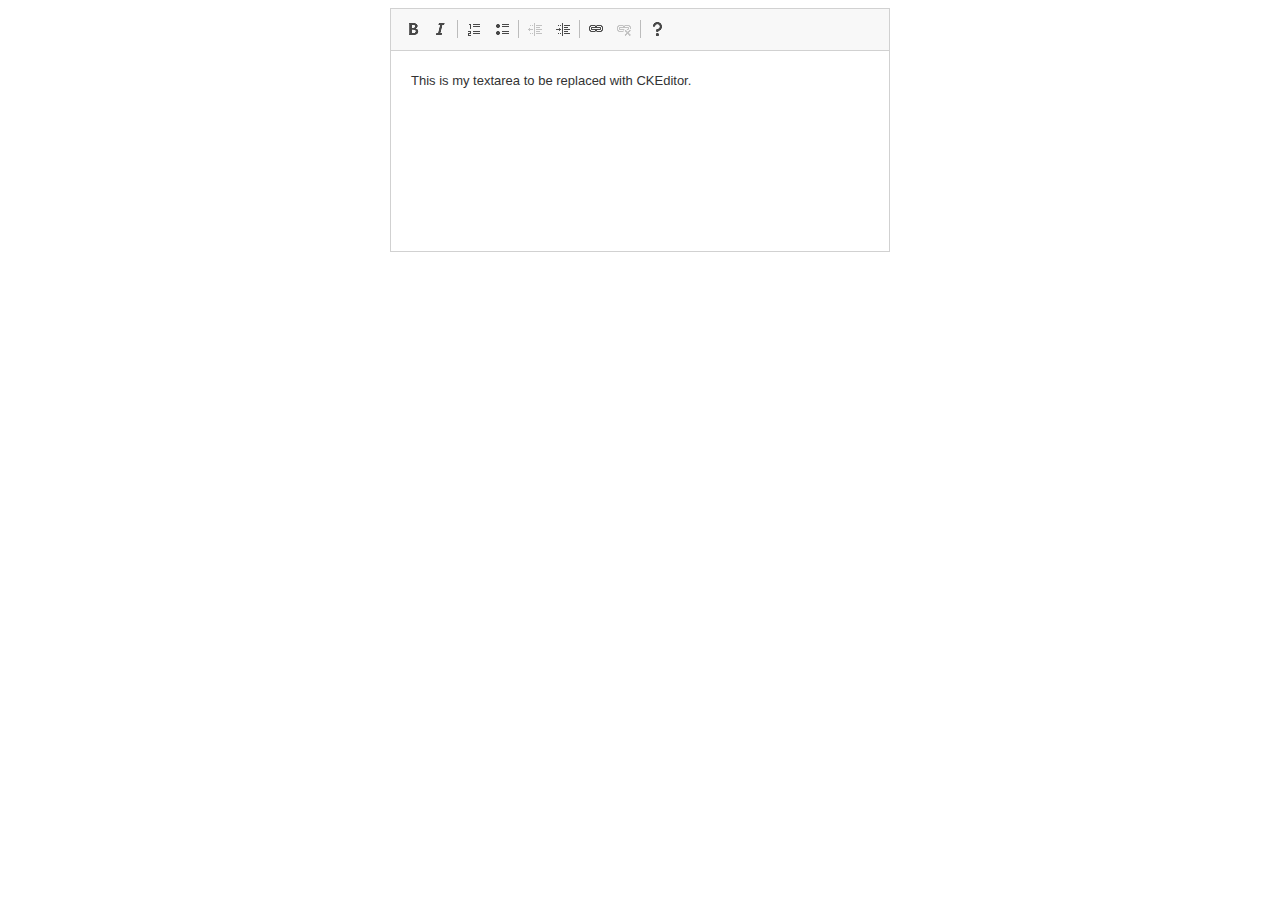
<file: ckeditor/index.html>
<!DOCTYPE html>
<html>
    <head>
        <meta charset="utf-8">
        <title>A Simple Page with CKEditor</title>
        <!-- Make sure the path to CKEditor is correct. -->
        <script src="ckeditor.js"></script>
    </head>
    <body>
        <form style="width: 500px; margin: auto;">
            <textarea name="editor1" id="editor1" >
                This is my textarea to be replaced with CKEditor.
            </textarea>
            <script>
                // Replace the <textarea id="editor1"> with a CKEditor
                // instance, using default configuration.
                CKEDITOR.replace( 'editor1' );
            </script>
        </form>
    </body>
</html>
</file>
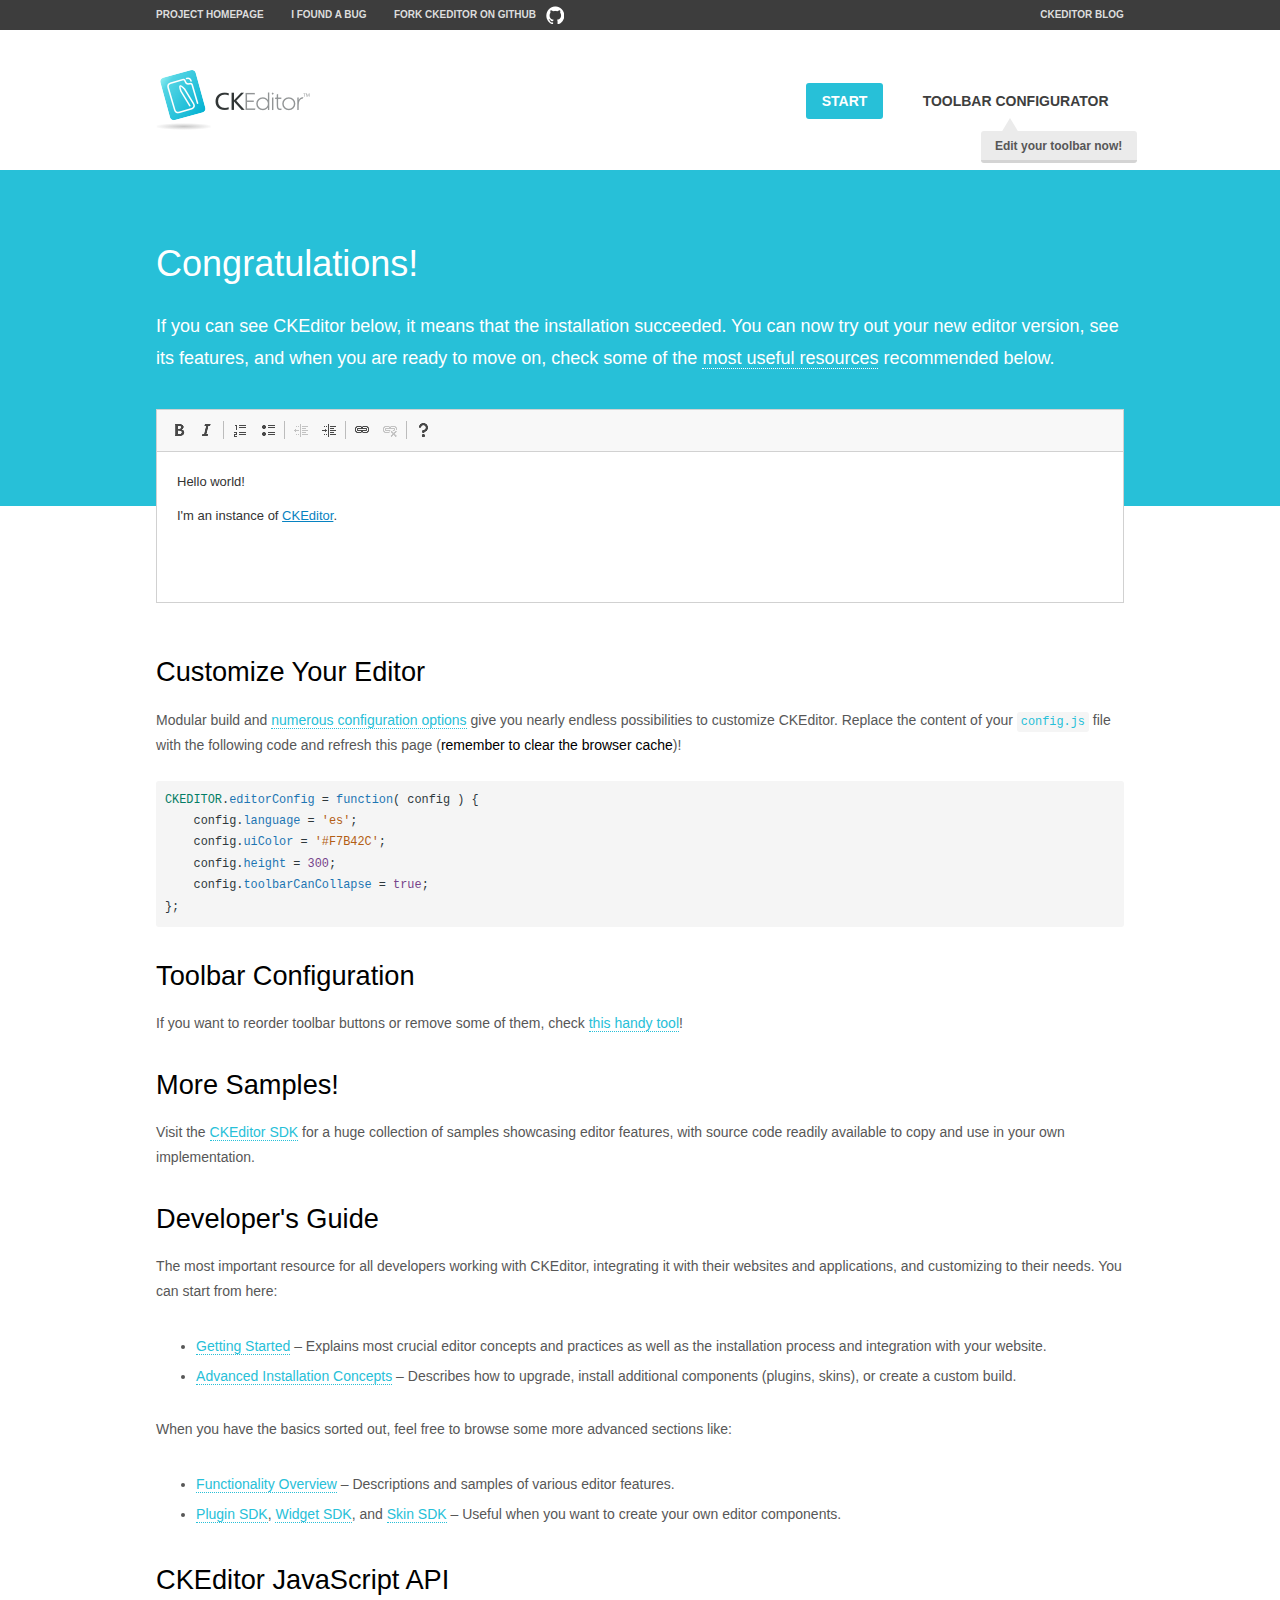
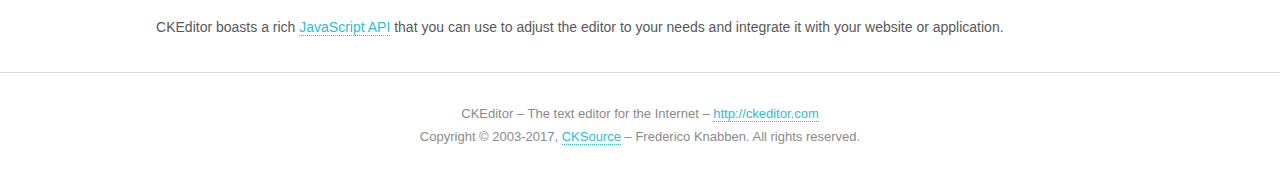
<file: ckeditor/samples/index.html>
<!DOCTYPE html>
<!--
Copyright (c) 2003-2017, CKSource - Frederico Knabben. All rights reserved.
For licensing, see LICENSE.md or http://ckeditor.com/license
-->
<html>
<head>
	<meta charset="utf-8">
	<title>CKEditor Sample</title>
	<script src="../ckeditor.js"></script>
	<script src="js/sample.js"></script>
	<link rel="stylesheet" href="css/samples.css">
	<link rel="stylesheet" href="toolbarconfigurator/lib/codemirror/neo.css">
</head>
<body id="main">

<nav class="navigation-a">
	<div class="grid-container">
		<ul class="navigation-a-left grid-width-70">
			<li><a href="http://ckeditor.com">Project Homepage</a></li>
			<li><a href="https://github.com/ckeditor/ckeditor-dev/issues">I found a bug</a></li>
			<li><a href="http://github.com/ckeditor/ckeditor-dev" class="icon-pos-right icon-navigation-a-github">Fork CKEditor on GitHub</a></li>
		</ul>
		<ul class="navigation-a-right grid-width-30">
			<li><a href="http://ckeditor.com/blog-list">CKEditor Blog</a></li>
		</ul>
	</div>
</nav>

<header class="header-a">
	<div class="grid-container">
		<h1 class="header-a-logo grid-width-30">
			<a href="index.html"><img src="img/logo.png" alt="CKEditor Sample"></a>
		</h1>

		<nav class="navigation-b grid-width-70">
			<ul>
				<li><a href="index.html" class="button-a button-a-background">Start</a></li>
				<li><a href="toolbarconfigurator/index.html" class="button-a">Toolbar configurator <span class="balloon-a balloon-a-nw">Edit your toolbar now!</span></a></li>
			</ul>
		</nav>
	</div>
</header>

<main>
	<div class="adjoined-top">
		<div class="grid-container">
			<div class="content grid-width-100">
				<h1>Congratulations!</h1>
				<p>
					If you can see CKEditor below, it means that the installation succeeded.
					You can now try out your new editor version, see its features, and when you are ready to move on, check some of the <a href="#sample-customize">most useful resources</a> recommended below.
				</p>
			</div>
		</div>
	</div>
	<div class="adjoined-bottom">
		<div class="grid-container">
			<div class="grid-width-100">
				<div id="editor">
					<h1>Hello world!</h1>
					<p>I'm an instance of <a href="http://ckeditor.com">CKEditor</a>.</p>
				</div>
			</div>
		</div>
	</div>

	<div class="grid-container">
		<div class="content grid-width-100">
			<section id="sample-customize">
				<h2>Customize Your Editor</h2>
				<p>Modular build and <a href="http://docs.ckeditor.com/#!/guide/dev_configuration">numerous configuration options</a> give you nearly endless possibilities to customize CKEditor. Replace the content of your <code><a href="../config.js">config.js</a></code> file with the following code and refresh this page (<strong>remember to clear the browser cache</strong>)!</p>
		<pre class="cm-s-neo CodeMirror"><code><span style="padding-right: 0.1px;"><span class="cm-variable">CKEDITOR</span>.<span class="cm-property">editorConfig</span> <span class="cm-operator">=</span> <span class="cm-keyword">function</span>( <span class="cm-def">config</span> ) {</span>
<span style="padding-right: 0.1px;"><span class="cm-tab">	</span><span class="cm-variable-2">config</span>.<span class="cm-property">language</span> <span class="cm-operator">=</span> <span class="cm-string">'es'</span>;</span>
<span style="padding-right: 0.1px;"><span class="cm-tab">	</span><span class="cm-variable-2">config</span>.<span class="cm-property">uiColor</span> <span class="cm-operator">=</span> <span class="cm-string">'#F7B42C'</span>;</span>
<span style="padding-right: 0.1px;"><span class="cm-tab">	</span><span class="cm-variable-2">config</span>.<span class="cm-property">height</span> <span class="cm-operator">=</span> <span class="cm-number">300</span>;</span>
<span style="padding-right: 0.1px;"><span class="cm-tab">	</span><span class="cm-variable-2">config</span>.<span class="cm-property">toolbarCanCollapse</span> <span class="cm-operator">=</span> <span class="cm-atom">true</span>;</span>
<span style="padding-right: 0.1px;">};</span></code></pre>
			</section>

			<section>
				<h2>Toolbar Configuration</h2>
				<p>If you want to reorder toolbar buttons or remove some of them, check <a href="toolbarconfigurator/index.html">this handy tool</a>!</p>
			</section>

			<section>
				<h2>More Samples!</h2>
				<p>Visit the <a href="http://sdk.ckeditor.com">CKEditor SDK</a> for a huge collection of samples showcasing editor features, with source code readily available to copy and use in your own implementation.</p>
			</section>

			<section>
				<h2>Developer's Guide</h2>
				<p>The most important resource for all developers working with CKEditor, integrating it with their websites and applications, and customizing to their needs. You can start from here:</p>
				<ul>
					<li><a href="http://docs.ckeditor.com/#!/guide/dev_installation">Getting Started</a> &ndash; Explains most crucial editor concepts and practices as well as the installation process and integration with your website.</li>
					<li><a href="http://docs.ckeditor.com/#!/guide/dev_advanced_installation">Advanced Installation Concepts</a> &ndash; Describes how to upgrade, install additional components (plugins, skins), or create a custom build.</li>
				</ul>
					<p>When you have the basics sorted out, feel free to browse some more advanced sections like:</p>
				<ul>
					<li><a href="http://docs.ckeditor.com/#!/guide/dev_features">Functionality Overview</a> &ndash; Descriptions and samples of various editor features.</li>
					<li><a href="http://docs.ckeditor.com/#!/guide/plugin_sdk_intro">Plugin SDK</a>, <a href="http://docs.ckeditor.com/#!/guide/widget_sdk_intro">Widget SDK</a>, and <a href="http://docs.ckeditor.com/#!/guide/skin_sdk_intro">Skin SDK</a> &ndash; Useful when you want to create your own editor components.</li>
				</ul>
			</section>

			<section>
				<h2>CKEditor JavaScript API</h2>
				<p>CKEditor boasts a rich <a href="http://docs.ckeditor.com/#!/api">JavaScript API</a> that you can use to adjust the editor to your needs and integrate it with your website or application.</p>
			</section>
		</div>
	</div>
</main>

<footer class="footer-a grid-container">
	<div class="grid-container">
		<p class="grid-width-100">
			CKEditor &ndash; The text editor for the Internet &ndash; <a class="samples" href="http://ckeditor.com/">http://ckeditor.com</a>
		</p>
		<p class="grid-width-100" id="copy">
			Copyright &copy; 2003-2017, <a class="samples" href="http://cksource.com/">CKSource</a> &ndash; Frederico Knabben. All rights reserved.
		</p>
	</div>
</footer>
<script>
	initSample();
</script>

</body>
</html>
</file>
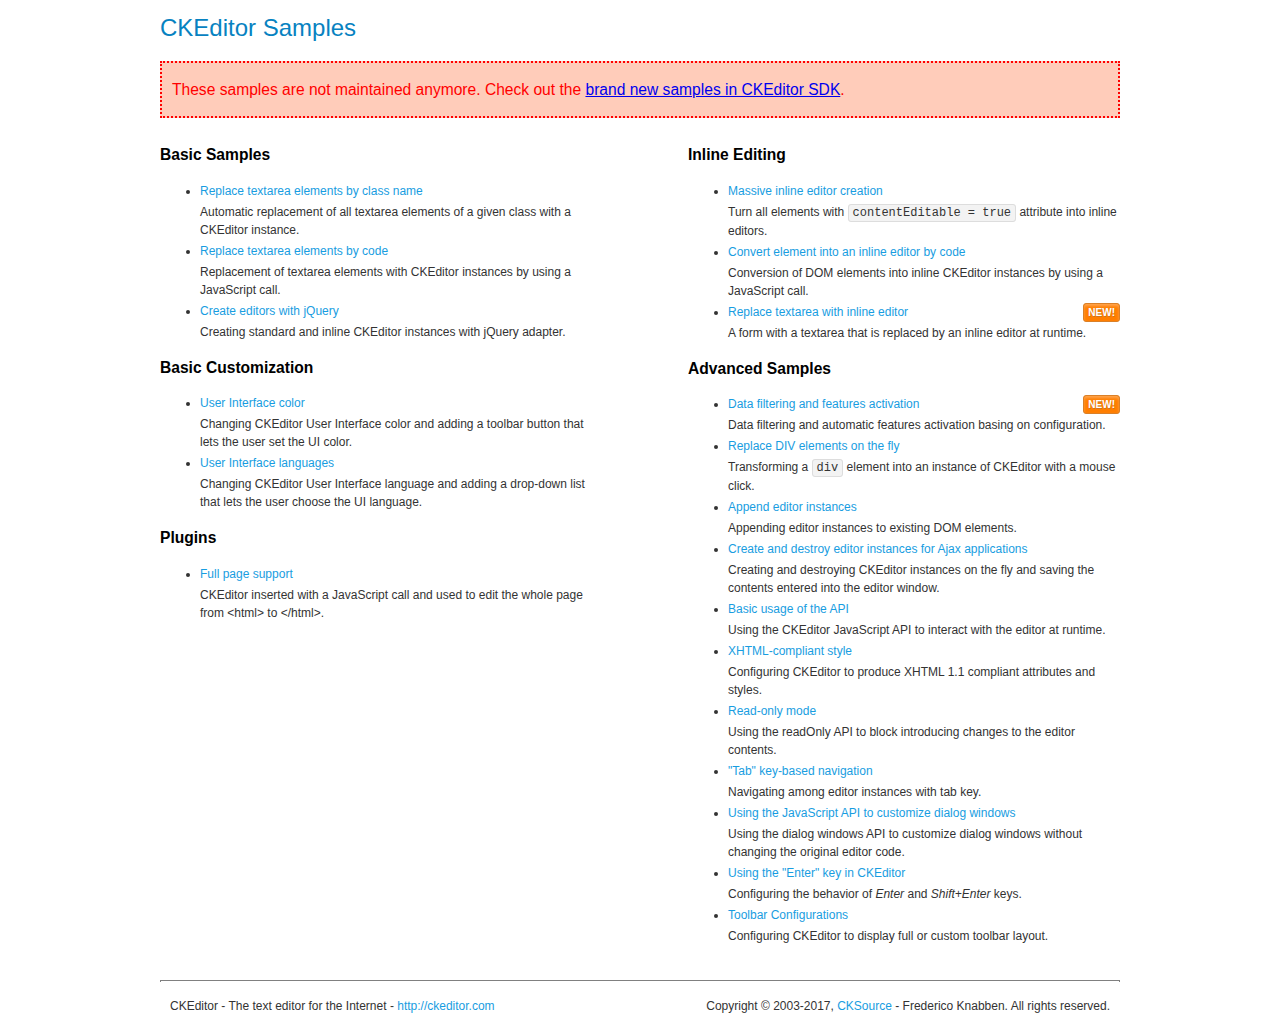
<file: ckeditor/samples/old/index.html>
<!DOCTYPE html>
<!--
Copyright (c) 2003-2017, CKSource - Frederico Knabben. All rights reserved.
For licensing, see LICENSE.md or http://ckeditor.com/license
-->
<html>
<head>
	<meta charset="utf-8">
	<title>CKEditor Samples</title>
	<link rel="stylesheet" href="sample.css">
</head>
<body>
	<h1 class="samples">
		CKEditor Samples
	</h1>
	<div class="warning deprecated">
		These samples are not maintained anymore. Check out the <a href="http://sdk.ckeditor.com/">brand new samples in CKEditor SDK</a>.
	</div>
	<div class="twoColumns">
		<div class="twoColumnsLeft">
			<h2 class="samples">
				Basic Samples
			</h2>
			<dl class="samples">
				<dt><a class="samples" href="replacebyclass.html">Replace textarea elements by class name</a></dt>
				<dd>Automatic replacement of all textarea elements of a given class with a CKEditor instance.</dd>

				<dt><a class="samples" href="replacebycode.html">Replace textarea elements by code</a></dt>
				<dd>Replacement of textarea elements with CKEditor instances by using a JavaScript call.</dd>

				<dt><a class="samples" href="jquery.html">Create editors with jQuery</a></dt>
				<dd>Creating standard and inline CKEditor instances with jQuery adapter.</dd>
			</dl>

			<h2 class="samples">
				Basic Customization
			</h2>
			<dl class="samples">
				<dt><a class="samples" href="uicolor.html">User Interface color</a></dt>
				<dd>Changing CKEditor User Interface color and adding a toolbar button that lets the user set the UI color.</dd>

				<dt><a class="samples" href="uilanguages.html">User Interface languages</a></dt>
				<dd>Changing CKEditor User Interface language and adding a drop-down list that lets the user choose the UI language.</dd>
			</dl>


			<h2 class="samples">Plugins</h2>
<dl class="samples">
<dt><a class="samples" href="wysiwygarea/fullpage.html">Full page support</a></dt>
<dd>CKEditor inserted with a JavaScript call and used to edit the whole page from &lt;html&gt; to &lt;/html&gt;.</dd>
</dl>
		</div>
		<div class="twoColumnsRight">
			<h2 class="samples">
				Inline Editing
			</h2>
			<dl class="samples">
				<dt><a class="samples" href="inlineall.html">Massive inline editor creation</a></dt>
				<dd>Turn all elements with <code>contentEditable = true</code> attribute into inline editors.</dd>

				<dt><a class="samples" href="inlinebycode.html">Convert element into an inline editor by code</a></dt>
				<dd>Conversion of DOM elements into inline CKEditor instances by using a JavaScript call.</dd>

				<dt><a class="samples" href="inlinetextarea.html">Replace textarea with inline editor</a> <span class="new">New!</span></dt>
				<dd>A form with a textarea that is replaced by an inline editor at runtime.</dd>

				
			</dl>

			<h2 class="samples">
				Advanced Samples
			</h2>
			<dl class="samples">
				<dt><a class="samples" href="datafiltering.html">Data filtering and features activation</a> <span class="new">New!</span></dt>
				<dd>Data filtering and automatic features activation basing on configuration.</dd>

				<dt><a class="samples" href="divreplace.html">Replace DIV elements on the fly</a></dt>
				<dd>Transforming a <code>div</code> element into an instance of CKEditor with a mouse click.</dd>

				<dt><a class="samples" href="appendto.html">Append editor instances</a></dt>
				<dd>Appending editor instances to existing DOM elements.</dd>

				<dt><a class="samples" href="ajax.html">Create and destroy editor instances for Ajax applications</a></dt>
				<dd>Creating and destroying CKEditor instances on the fly and saving the contents entered into the editor window.</dd>

				<dt><a class="samples" href="api.html">Basic usage of the API</a></dt>
				<dd>Using the CKEditor JavaScript API to interact with the editor at runtime.</dd>

				<dt><a class="samples" href="xhtmlstyle.html">XHTML-compliant style</a></dt>
				<dd>Configuring CKEditor to produce XHTML 1.1 compliant attributes and styles.</dd>

				<dt><a class="samples" href="readonly.html">Read-only mode</a></dt>
				<dd>Using the readOnly API to block introducing changes to the editor contents.</dd>

				<dt><a class="samples" href="tabindex.html">"Tab" key-based navigation</a></dt>
				<dd>Navigating among editor instances with tab key.</dd>


				
<dt><a class="samples" href="dialog/dialog.html">Using the JavaScript API to customize dialog windows</a></dt>
<dd>Using the dialog windows API to customize dialog windows without changing the original editor code.</dd>

<dt><a class="samples" href="enterkey/enterkey.html">Using the &quot;Enter&quot; key in CKEditor</a></dt>
<dd>Configuring the behavior of <em>Enter</em> and <em>Shift+Enter</em> keys.</dd>

<dt><a class="samples" href="toolbar/toolbar.html">Toolbar Configurations</a></dt>
<dd>Configuring CKEditor to display full or custom toolbar layout.</dd>

			</dl>
		</div>
	</div>
	<div id="footer">
		<hr>
		<p>
			CKEditor - The text editor for the Internet - <a class="samples" href="http://ckeditor.com/">http://ckeditor.com</a>
		</p>
		<p id="copy">
			Copyright &copy; 2003-2017, <a class="samples" href="http://cksource.com/">CKSource</a> - Frederico Knabben. All rights reserved.
		</p>
	</div>
</body>
</html>
</file>
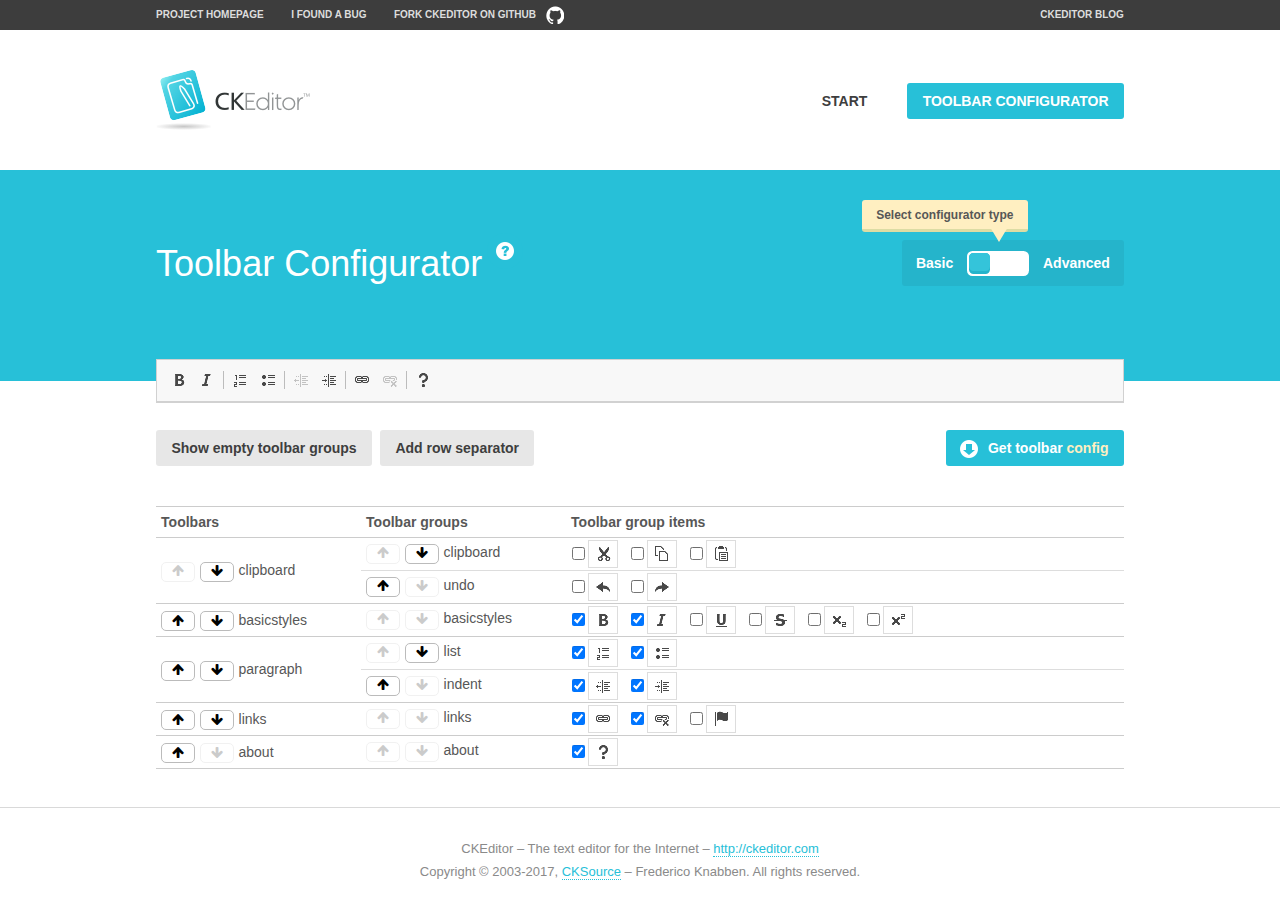
<file: ckeditor/samples/toolbarconfigurator/index.html>
<!DOCTYPE html>
<!--
Copyright (c) 2003-2017, CKSource - Frederico Knabben. All rights reserved.
For licensing, see LICENSE.md or http://ckeditor.com/license
-->
<!--[if IE 8]><html class="ie8"><![endif]-->
<!--[if gt IE 8]><html><![endif]-->
<!--[if !IE]><!--><html><!--<![endif]-->
<head>
	<meta charset="utf-8">
	<title>Toolbar Configurator</title>
	<script src="../../ckeditor.js"></script>
	<script>
		if ( CKEDITOR.env.ie && CKEDITOR.env.version < 9 )
			CKEDITOR.tools.enableHtml5Elements( document );
	</script>
	<link rel="stylesheet" href="lib/codemirror/codemirror.css">
	<link rel="stylesheet" href="lib/codemirror/show-hint.css">
	<link rel="stylesheet" href="lib/codemirror/neo.css">
	<link rel="stylesheet" href="css/fontello.css">
	<link rel="stylesheet" href="../css/samples.css">
</head>
<body id="toolbar">

<nav class="navigation-a">
	<div class="grid-container">
		<ul class="navigation-a-left grid-width-70">
			<li><a href="http://ckeditor.com">Project Homepage</a></li>
			<li><a href="https://github.com/ckeditor/ckeditor-dev/issues">I found a bug</a></li>
			<li><a href="http://github.com/ckeditor/ckeditor-dev" class="icon-pos-right icon-navigation-a-github">Fork CKEditor on GitHub</a></li>
		</ul>
		<ul class="navigation-a-right grid-width-30">
			<li><a href="http://ckeditor.com/blog-list">CKEditor Blog</a></li>
		</ul>
	</div>
</nav>

<header class="header-a">
	<div class="grid-container">
		<h1 class="header-a-logo grid-width-30">
			<a href="../index.html"><img src="../img/logo.png" alt="CKEditor Logo"></a>
		</h1>
		<nav class="navigation-b grid-width-70">
			<ul>
				<li><a href="../index.html"  class="button-a">Start</a></li>
				<li><a href="index.html"  class="button-a button-a-background">Toolbar configurator</a></li>
			</ul>
		</nav>
	</div>
</header>

<main>
	<div class="adjoined-top">
		<div class="grid-container">
			<div class="content grid-width-100">
				<div class="grid-container-nested">
					<h1 class="grid-width-60">
						Toolbar Configurator
						<a href="#help-content" type="button" title="Configurator help" id="help" class="button-a button-a-background button-a-no-text icon-pos-left icon-question-mark">Help</a>
					</h1>

					<div class="grid-width-40 grid-switch-magic">
						<div class="switch">
							<span class="balloon-a balloon-a-se">Select configurator type</span>
							<input type="radio" name="radio" data-num="1" id="radio-basic" />
							<input type="radio" name="radio" data-num="2" id="radio-advanced" />
							<label data-for="1" for="radio-basic">Basic</label>
							<span class="switch-inner">
								<span class="handler"></span>
							</span>
							<label data-for="2" for="radio-advanced">Advanced</label>
						</div>
					</div>
				</div>
			</div>
		</div>
	</div>
	<div class="adjoined-bottom">
		<div class="grid-container">
			<div class="grid-width-100">
				<div class="editors-container">
					<div id="editor-basic"></div>
					<div id="editor-advanced"></div>
				</div>
			</div>
		</div>
	</div>

	<div class="grid-container configurator">
		<div class="content grid-width-100">
			<div class="configurator">
				<div>
					<div id="toolbarModifierWrapper"></div>
				</div>
			</div>
		</div>
	</div>

	<div id="help-content">
		<div class="grid-container">
			<div class="grid-width-100">
				<h2>What Am I Doing Here?</h2>

				<div class="grid-container grid-container-nested">
					<div class="basic">
						<div class="grid-width-50">
							<p>Arrange <a href="http://docs.ckeditor.com/#!/api/CKEDITOR.config-cfg-toolbarGroups">toolbar groups</a>, toggle <a href="http://docs.ckeditor.com/#!/api/CKEDITOR.config-cfg-removeButtons">button visibility</a> according to your needs and get your toolbar configuration.</p>
							<p>You can replace the content of the <a href="../../config.js"><code>config.js</code></a> file with the generated configuration. If you already set some configuration options you will need to merge both configurations.</p>
						</div>
						<div class="grid-width-50">
							<p>Read more about different ways of <a href="http://docs.ckeditor.com/#!/guide/dev_configuration">setting configuration</a> and do not forget about <strong>clearing browser cache</strong>.</p>
							<p>Arranging toolbar groups is the recommended way of configuring the toolbar, but if you need more freedom you can use the <a href="#advanced">advanced configurator</a>.</p>
						</div>
					</div>
					<div class="advanced" style="display: none;">
						<div class="grid-width-50">
							<p>With this code editor you can edit your <a href="http://docs.ckeditor.com/#!/api/CKEDITOR.config-cfg-toolbar">toolbar configuration</a> live.</p>
							<p>You can replace the content of the <a href="../../config.js"><code>config.js</code></a> file with the generated configuration. If you already set some configuration options you will need to merge both configurations.</p>
						</div>
						<div class="grid-width-50">
							<p>Read more about different ways of <a href="http://docs.ckeditor.com/#!/guide/dev_configuration">setting configuration</a> and do not forget about <strong>clearing browser cache</strong>.</p>
						</div>
					</div>
				</div>

				<p class="grid-container grid-container-nested">
					<button type="button" class="help-content-close grid-width-100 button-a button-a-background">Got it. Let's play!</button>
				</p>
			</div>
		</div>
	</div>
</main>

<footer class="footer-a grid-container">
	<p class="grid-width-100">
		CKEditor &ndash; The text editor for the Internet &ndash; <a class="samples" href="http://ckeditor.com/">http://ckeditor.com</a>
	</p>
	<p class="grid-width-100" id="copy">
		Copyright &copy; 2003-2017, <a class="samples" href="http://cksource.com/">CKSource</a> &ndash; Frederico Knabben. All rights reserved.
	</p>
</footer>

<script src="lib/codemirror/codemirror.js"></script>
<script src="lib/codemirror/javascript.js"></script>
<script src="lib/codemirror/show-hint.js"></script>

<script src="js/fulltoolbareditor.js"></script>
<script src="js/abstracttoolbarmodifier.js"></script>
<script src="js/toolbarmodifier.js"></script>
<script src="js/toolbartextmodifier.js"></script>
<script src="../js/sf.js"></script>

<script>
	( function() {
		'use strict';

		var mode = ( window.location.hash.substr( 1 ) === 'advanced' ) ? 'advanced' : 'basic',
			configuratorSection = CKEDITOR.document.findOne( 'main > .grid-container.configurator' ),
			basicInstruction = CKEDITOR.document.findOne( '#help-content .basic' ),
			advancedInstruction = CKEDITOR.document.findOne( '#help-content .advanced' ),

			// Configurator mode switcher.
			modeSwitchBasic = CKEDITOR.document.getById( 'radio-basic' ),
			modeSwitchAdvanced = CKEDITOR.document.getById( 'radio-advanced' );

		// Initial setup
		function updateSwitcher() {
			if ( mode === 'advanced' ) {
				modeSwitchAdvanced.$.checked = true;
			} else {
				modeSwitchBasic.$.checked = true;
			}
		}

		updateSwitcher();

		CKEDITOR.document.getWindow().on( 'hashchange', function( e ) {
			var hash = window.location.hash.substr( 1 );
			if ( !( hash === 'advanced' || hash === 'basic' ) ) {
				return;
			}
			mode = hash;
			onToolbarsDone( mode );
		} );

		CKEDITOR.document.getWindow().on( 'resize', function() {
			updateToolbar( ( mode === 'basic' ? toolbarModifier : toolbarTextModifier )[ 'editorInstance' ] );
		} );

		function onRefresh( modifier ) {
			modifier = modifier || this;

			if ( mode === 'basic' && modifier instanceof ToolbarConfigurator.ToolbarTextModifier ) {
				return;
			}

			// CodeMirror container becomes visible, so we need to refresh and to avoid rendering problems.
			if ( mode === 'advanced' && modifier instanceof ToolbarConfigurator.ToolbarTextModifier ) {
				modifier.codeContainer.refresh();
			}

			updateToolbar( modifier.editorInstance );
		}

		function updateToolbar( editor ) {
			var editorContainer = editor.container;

			// Not always editor is loaded.
			if ( !editorContainer ) {
				return;
			}

			var displayStyle = editorContainer.getStyle( 'display' );

			editorContainer.setStyle( 'display', 'block' );

			var newHeight = editorContainer.getSize( 'height' );

			var newMarginTop = parseInt( editorContainer.getComputedStyle( 'margin-top' ), 10 );
			newMarginTop = ( isNaN( newMarginTop ) ? 0 : Number( newMarginTop ) );

			var newMarginBottom = parseInt( editorContainer.getComputedStyle( 'margin-bottom' ), 10 );
			newMarginBottom = ( isNaN( newMarginBottom ) ? 0 : Number( newMarginBottom ) );

			var result = newHeight + newMarginTop + newMarginBottom;

			editorContainer.setStyle( 'display', displayStyle );

			editor.container.getAscendant( 'div' ).setStyle( 'height', result + 'px' );
		}

		var toolbarModifier = new ToolbarConfigurator.ToolbarModifier( 'editor-basic' );

		var done = 0;
		toolbarModifier.init( onToolbarInit );
		toolbarModifier.onRefresh = onRefresh;

		CKEDITOR.document.getById( 'toolbarModifierWrapper' ).append( toolbarModifier.mainContainer );

		var toolbarTextModifier = new ToolbarConfigurator.ToolbarTextModifier( 'editor-advanced' );
		toolbarTextModifier.init( onToolbarInit );
		toolbarTextModifier.onRefresh = onRefresh;

		function onToolbarInit() {
			if ( ++done === 2 ) {
				onToolbarsDone();

				positionSticky.watch( CKEDITOR.document.findOne( '.toolbar' ), function() {
					return mode === 'advanced';
				} );
			}
		}

		function onToolbarsDone() {
			if ( mode === 'basic' ) {
				toggleModeBasic( false );
			} else {
				toggleModeAdvanced( false );
			}

			updateSwitcher();

			setTimeout( function() {
				CKEDITOR.document.findOne( '.editors-container' ).addClass( 'active' );
				CKEDITOR.document.findOne( '#toolbarModifierWrapper' ).addClass( 'active' );
			}, 200 );
		}

		CKEDITOR.document.getById( 'toolbarModifierWrapper' ).append( toolbarTextModifier.mainContainer );

		function toogleModeSwitch( onElement, offElement, onModifier, offModifier ) {
			onElement.addClass( 'fancy-button-active' );
			offElement.removeClass( 'fancy-button-active' );

			onModifier.showUI();
			offModifier.hideUI();
		}

		function toggleModeBasic( callOnRefresh ) {
			callOnRefresh = ( callOnRefresh !== false );
			mode = 'basic';
			window.location.hash = '#basic';
			toogleModeSwitch( modeSwitchBasic, modeSwitchAdvanced, toolbarModifier, toolbarTextModifier );

			configuratorSection.removeClass( 'freed-width' );
			basicInstruction.show();
			advancedInstruction.hide();

			callOnRefresh && onRefresh( toolbarModifier );
		}

		function toggleModeAdvanced( callOnRefresh ) {
			callOnRefresh = ( callOnRefresh !== false );
			mode = 'advanced';
			window.location.hash = '#advanced';
			toogleModeSwitch( modeSwitchAdvanced, modeSwitchBasic, toolbarTextModifier, toolbarModifier );

			configuratorSection.addClass( 'freed-width' );
			advancedInstruction.show();
			basicInstruction.hide();

			callOnRefresh && onRefresh( toolbarTextModifier );
		}

		modeSwitchBasic.on( 'click', toggleModeBasic );
		modeSwitchAdvanced.on( 'click', toggleModeAdvanced );

		//
		// Position:sticky for the toolbar.
		//

		// Will make elements behave like they were styled with position:sticky.
		var positionSticky = {
			// Store object: {
			// 		element: CKEDITOR.dom.element, // Element which will float.
			// 		placeholder: CKEDITOR.dom.element, // Placeholder which is place to prevent page bounce.
			// 		isFixed: boolean // Whether element float now.
			// }
			watched: [],

			active: [],

			staticContainer: null,

			init: function() {
				var element = CKEDITOR.dom.element.createFromHtml(
					'<div class="staticContainer">' +
						'<div class="grid-container" >' +
							'<div class="grid-width-100">' +
								'<div class="inner"></div>' +
							'</div>' +
						'</div>' +
					'</div>' );

				this.staticContainer = element.findOne( '.inner' );

				CKEDITOR.document.getBody().append( element );
			},

			watch: function( element, preventFunc ) {
				this.watched.push( {
					element: element,
					placeholder: new CKEDITOR.dom.element( 'div' ),
					isFixed: false,
					preventFunc: preventFunc
				} );
			},

			checkAll: function() {
				for ( var i = 0; i < this.watched.length; i++ ) {
					this.check( this.watched[ i ] );
				}
			},

			check: function( element ) {
				var isFixed = element.isFixed;
				var shouldBeFixed = this.shouldBeFixed( element );

				// Nothing to be done.
				if ( isFixed === shouldBeFixed ) {
					return;
				}

				var placeholder = element.placeholder;

				if ( isFixed ) {
					// Unfixing.

					element.element.insertBefore( placeholder );
					placeholder.remove();

					element.element.removeStyle( 'margin' );

					this.active.splice( CKEDITOR.tools.indexOf( this.active, element ), 1 );

				} else {
					// Fixing.
					placeholder.setStyle( 'width', element.element.getSize( 'width' ) + 'px' );
					placeholder.setStyle( 'height', element.element.getSize( 'height' ) + 'px' );
					placeholder.setStyle( 'margin-bottom', element.element.getComputedStyle( 'margin-bottom' ) );
					placeholder.setStyle( 'display', element.element.getComputedStyle( 'display' ) );
					placeholder.insertAfter( element.element );

					this.staticContainer.append( element.element );

					this.active.push( element );
				}

				element.isFixed = !element.isFixed;
			},

			shouldBeFixed: function( element ) {
				if ( element.preventFunc && element.preventFunc() ) {
					return false;
				}

				// If element is already fixed we are checking it's placeholder.
				var related = ( element.isFixed ? element.placeholder : element.element ),
					clientRect = related.$.getBoundingClientRect(),
					staticHeight = this.staticContainer.getSize('height' ),
					elemHeight = element.element.getSize( 'height' );

				if ( element.isFixed ) {
					return ( clientRect.top + elemHeight < staticHeight );
				} else {
					return ( clientRect.top < staticHeight );
				}
			}
		};

		positionSticky.init();

		CKEDITOR.document.getWindow().on( 'scroll',
			new CKEDITOR.tools.eventsBuffer( 100, positionSticky.checkAll, positionSticky ).input
		);

		// Make the toolbar sticky.
		positionSticky.watch( CKEDITOR.document.findOne( '.editors-container' ) );

		// Help button and help-content.
		( function() {
			var helpButton = CKEDITOR.document.getById( 'help' ),
				helpContent = CKEDITOR.document.getById( 'help-content' );

			// Don't show help button on IE8 because it's unsupported by Pico Modal.
			if ( CKEDITOR.env.ie && CKEDITOR.env.version == 8 ) {
				helpButton.hide();
			} else {
				// Display help modal when the button is clicked.
				helpButton.on( 'click', function( evt ) {
					SF.modal( {
						// Clone modal content from DOM.
						content: helpContent.getHtml(),

						afterCreate: function( modal ) {
							// Enable modal content button to close the modal.
							new CKEDITOR.dom.element( modal.modalElem() ).findOne( '.help-content-close' ).once( 'click', modal.close );
						}
					} ).show();
				} );
			}
		} )();
	} )();
</script>
</body>
</html>
</file>
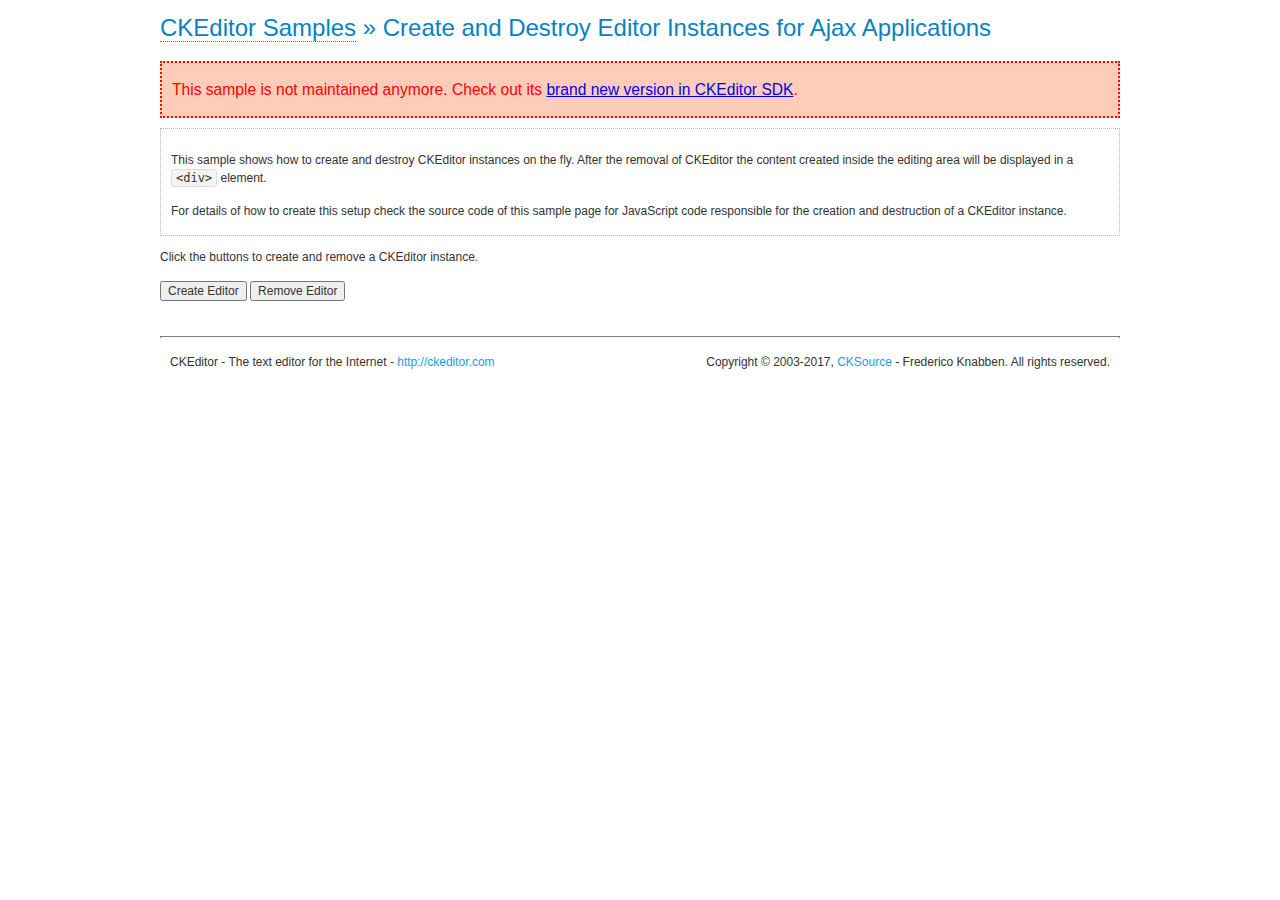
<file: ckeditor/samples/old/ajax.html>
<!DOCTYPE html>
<!--
Copyright (c) 2003-2017, CKSource - Frederico Knabben. All rights reserved.
For licensing, see LICENSE.md or http://ckeditor.com/license
-->
<html>
<head>
	<meta charset="utf-8">
	<title>Ajax &mdash; CKEditor Sample</title>
	<script src="../../ckeditor.js"></script>
	<link rel="stylesheet" href="sample.css">
	<script>

		var editor, html = '';

		function createEditor() {
			if ( editor )
				return;

			// Create a new editor inside the <div id="editor">, setting its value to html
			var config = {};
			editor = CKEDITOR.appendTo( 'editor', config, html );
		}

		function removeEditor() {
			if ( !editor )
				return;

			// Retrieve the editor contents. In an Ajax application, this data would be
			// sent to the server or used in any other way.
			document.getElementById( 'editorcontents' ).innerHTML = html = editor.getData();
			document.getElementById( 'contents' ).style.display = '';

			// Destroy the editor.
			editor.destroy();
			editor = null;
		}

	</script>
</head>
<body>
	<h1 class="samples">
		<a href="index.html">CKEditor Samples</a> &raquo; Create and Destroy Editor Instances for Ajax Applications
	</h1>
	<div class="warning deprecated">
		This sample is not maintained anymore. Check out its <a href="http://sdk.ckeditor.com/samples/saveajax.html">brand new version in CKEditor SDK</a>.
	</div>
	<div class="description">
		<p>
			This sample shows how to create and destroy CKEditor instances on the fly. After the removal of CKEditor the content created inside the editing
			area will be displayed in a <code>&lt;div&gt;</code> element.
		</p>
		<p>
			For details of how to create this setup check the source code of this sample page
			for JavaScript code responsible for the creation and destruction of a CKEditor instance.
		</p>
	</div>
	<p>Click the buttons to create and remove a CKEditor instance.</p>
	<p>
		<input onclick="createEditor();" type="button" value="Create Editor">
		<input onclick="removeEditor();" type="button" value="Remove Editor">
	</p>
	<!-- This div will hold the editor. -->
	<div id="editor">
	</div>
	<div id="contents" style="display: none">
		<p>
			Edited Contents:
		</p>
		<!-- This div will be used to display the editor contents. -->
		<div id="editorcontents">
		</div>
	</div>
	<div id="footer">
		<hr>
		<p>
			CKEditor - The text editor for the Internet - <a class="samples" href="http://ckeditor.com/">http://ckeditor.com</a>
		</p>
		<p id="copy">
			Copyright &copy; 2003-2017, <a class="samples" href="http://cksource.com/">CKSource</a> - Frederico
			Knabben. All rights reserved.
		</p>
	</div>
</body>
</html>
</file>
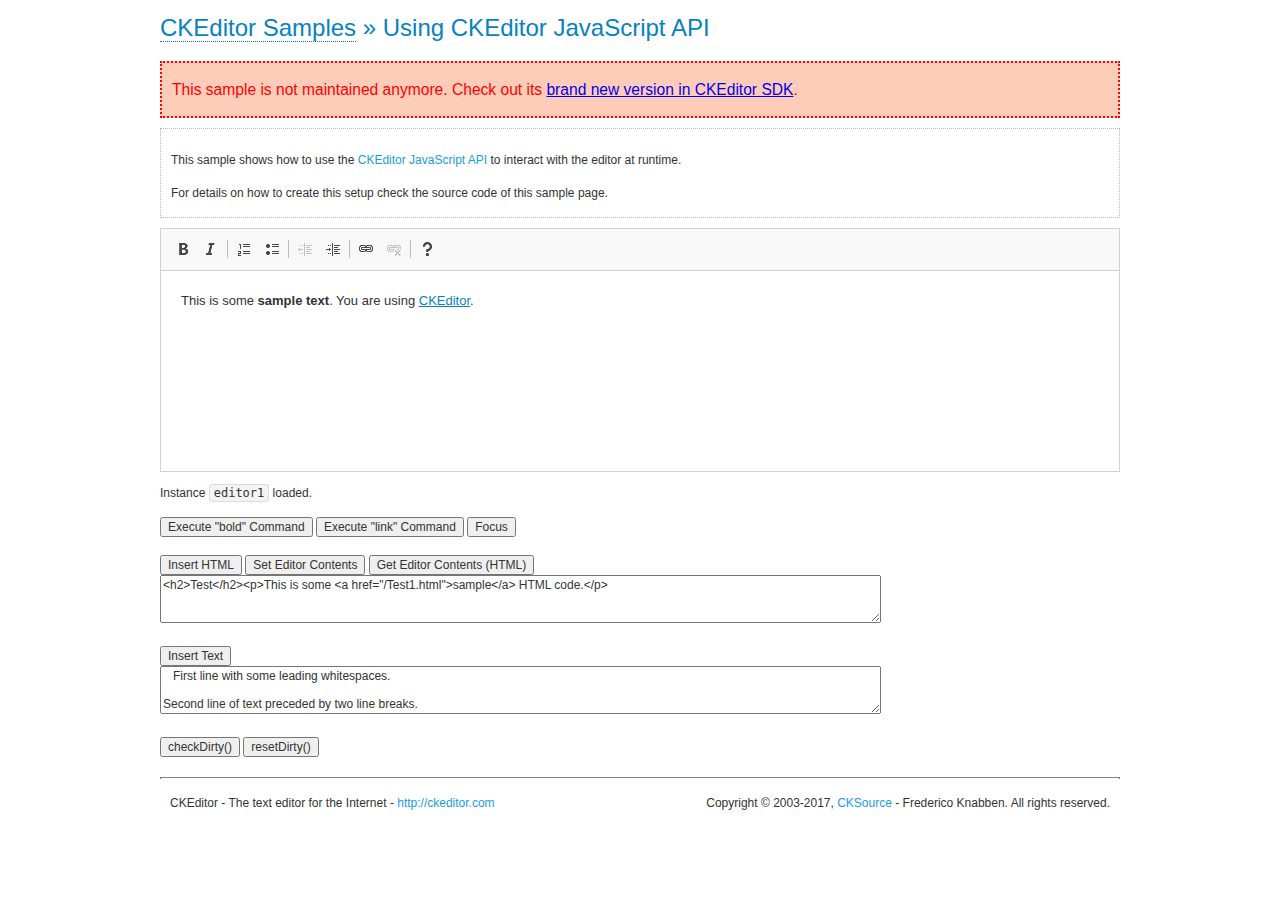
<file: ckeditor/samples/old/api.html>
<!DOCTYPE html>
<!--
Copyright (c) 2003-2017, CKSource - Frederico Knabben. All rights reserved.
For licensing, see LICENSE.md or http://ckeditor.com/license
-->
<html>
<head>
	<meta charset="utf-8">
	<title>API Usage &mdash; CKEditor Sample</title>
	<script src="../../ckeditor.js"></script>
	<link href="sample.css" rel="stylesheet">
	<script>

// The instanceReady event is fired, when an instance of CKEditor has finished
// its initialization.
CKEDITOR.on( 'instanceReady', function( ev ) {
	// Show the editor name and description in the browser status bar.
	document.getElementById( 'eMessage' ).innerHTML = 'Instance <code>' + ev.editor.name + '<\/code> loaded.';

	// Show this sample buttons.
	document.getElementById( 'eButtons' ).style.display = 'block';
});

function InsertHTML() {
	// Get the editor instance that we want to interact with.
	var editor = CKEDITOR.instances.editor1;
	var value = document.getElementById( 'htmlArea' ).value;

	// Check the active editing mode.
	if ( editor.mode == 'wysiwyg' )
	{
		// Insert HTML code.
		// http://docs.ckeditor.com/#!/api/CKEDITOR.editor-method-insertHtml
		editor.insertHtml( value );
	}
	else
		alert( 'You must be in WYSIWYG mode!' );
}

function InsertText() {
	// Get the editor instance that we want to interact with.
	var editor = CKEDITOR.instances.editor1;
	var value = document.getElementById( 'txtArea' ).value;

	// Check the active editing mode.
	if ( editor.mode == 'wysiwyg' )
	{
		// Insert as plain text.
		// http://docs.ckeditor.com/#!/api/CKEDITOR.editor-method-insertText
		editor.insertText( value );
	}
	else
		alert( 'You must be in WYSIWYG mode!' );
}

function SetContents() {
	// Get the editor instance that we want to interact with.
	var editor = CKEDITOR.instances.editor1;
	var value = document.getElementById( 'htmlArea' ).value;

	// Set editor contents (replace current contents).
	// http://docs.ckeditor.com/#!/api/CKEDITOR.editor-method-setData
	editor.setData( value );
}

function GetContents() {
	// Get the editor instance that you want to interact with.
	var editor = CKEDITOR.instances.editor1;

	// Get editor contents
	// http://docs.ckeditor.com/#!/api/CKEDITOR.editor-method-getData
	alert( editor.getData() );
}

function ExecuteCommand( commandName ) {
	// Get the editor instance that we want to interact with.
	var editor = CKEDITOR.instances.editor1;

	// Check the active editing mode.
	if ( editor.mode == 'wysiwyg' )
	{
		// Execute the command.
		// http://docs.ckeditor.com/#!/api/CKEDITOR.editor-method-execCommand
		editor.execCommand( commandName );
	}
	else
		alert( 'You must be in WYSIWYG mode!' );
}

function CheckDirty() {
	// Get the editor instance that we want to interact with.
	var editor = CKEDITOR.instances.editor1;
	// Checks whether the current editor contents present changes when compared
	// to the contents loaded into the editor at startup
	// http://docs.ckeditor.com/#!/api/CKEDITOR.editor-method-checkDirty
	alert( editor.checkDirty() );
}

function ResetDirty() {
	// Get the editor instance that we want to interact with.
	var editor = CKEDITOR.instances.editor1;
	// Resets the "dirty state" of the editor (see CheckDirty())
	// http://docs.ckeditor.com/#!/api/CKEDITOR.editor-method-resetDirty
	editor.resetDirty();
	alert( 'The "IsDirty" status has been reset' );
}

function Focus() {
	CKEDITOR.instances.editor1.focus();
}

function onFocus() {
	document.getElementById( 'eMessage' ).innerHTML = '<b>' + this.name + ' is focused </b>';
}

function onBlur() {
	document.getElementById( 'eMessage' ).innerHTML = this.name + ' lost focus';
}

	</script>

</head>
<body>
	<h1 class="samples">
		<a href="index.html">CKEditor Samples</a> &raquo; Using CKEditor JavaScript API
	</h1>
	<div class="warning deprecated">
		This sample is not maintained anymore. Check out its <a href="http://sdk.ckeditor.com/samples/api.html">brand new version in CKEditor SDK</a>.
	</div>
	<div class="description">
	<p>
		This sample shows how to use the
		<a class="samples" href="http://docs.ckeditor.com/#!/api/CKEDITOR.editor">CKEditor JavaScript API</a>
		to interact with the editor at runtime.
	</p>
	<p>
		For details on how to create this setup check the source code of this sample page.
	</p>
	</div>

	<!-- This <div> holds alert messages to be display in the sample page. -->
	<div id="alerts">
		<noscript>
			<p>
				<strong>CKEditor requires JavaScript to run</strong>. In a browser with no JavaScript
				support, like yours, you should still see the contents (HTML data) and you should
				be able to edit it normally, without a rich editor interface.
			</p>
		</noscript>
	</div>
	<form action="../../../samples/sample_posteddata.php" method="post">
		<textarea cols="100" id="editor1" name="editor1" rows="10">&lt;p&gt;This is some &lt;strong&gt;sample text&lt;/strong&gt;. You are using &lt;a href="http://ckeditor.com/"&gt;CKEditor&lt;/a&gt;.&lt;/p&gt;</textarea>

		<script>
			// Replace the <textarea id="editor1"> with an CKEditor instance.
			CKEDITOR.replace( 'editor1', {
				on: {
					focus: onFocus,
					blur: onBlur,

					// Check for availability of corresponding plugins.
					pluginsLoaded: function( evt ) {
						var doc = CKEDITOR.document, ed = evt.editor;
						if ( !ed.getCommand( 'bold' ) )
							doc.getById( 'exec-bold' ).hide();
						if ( !ed.getCommand( 'link' ) )
							doc.getById( 'exec-link' ).hide();
					}
				}
			});
		</script>

		<p id="eMessage">
		</p>

		<div id="eButtons" style="display: none">
			<input id="exec-bold" onclick="ExecuteCommand('bold');" type="button" value="Execute &quot;bold&quot; Command">
			<input id="exec-link" onclick="ExecuteCommand('link');" type="button" value="Execute &quot;link&quot; Command">
			<input onclick="Focus();" type="button" value="Focus">
			<br><br>
			<input onclick="InsertHTML();" type="button" value="Insert HTML">
			<input onclick="SetContents();" type="button" value="Set Editor Contents">
			<input onclick="GetContents();" type="button" value="Get Editor Contents (HTML)">
			<br>
			<textarea cols="100" id="htmlArea" rows="3">&lt;h2&gt;Test&lt;/h2&gt;&lt;p&gt;This is some &lt;a href="/Test1.html"&gt;sample&lt;/a&gt; HTML code.&lt;/p&gt;</textarea>
			<br>
			<br>
			<input onclick="InsertText();" type="button" value="Insert Text">
			<br>
			<textarea cols="100" id="txtArea" rows="3">   First line with some leading whitespaces.

Second line of text preceded by two line breaks.</textarea>
			<br>
			<br>
			<input onclick="CheckDirty();" type="button" value="checkDirty()">
			<input onclick="ResetDirty();" type="button" value="resetDirty()">
		</div>
	</form>
	<div id="footer">
		<hr>
		<p>
			CKEditor - The text editor for the Internet - <a class="samples" href="http://ckeditor.com/">http://ckeditor.com</a>
		</p>
		<p id="copy">
			Copyright &copy; 2003-2017, <a class="samples" href="http://cksource.com/">CKSource</a> - Frederico
			Knabben. All rights reserved.
		</p>
	</div>
</body>
</html>
</file>
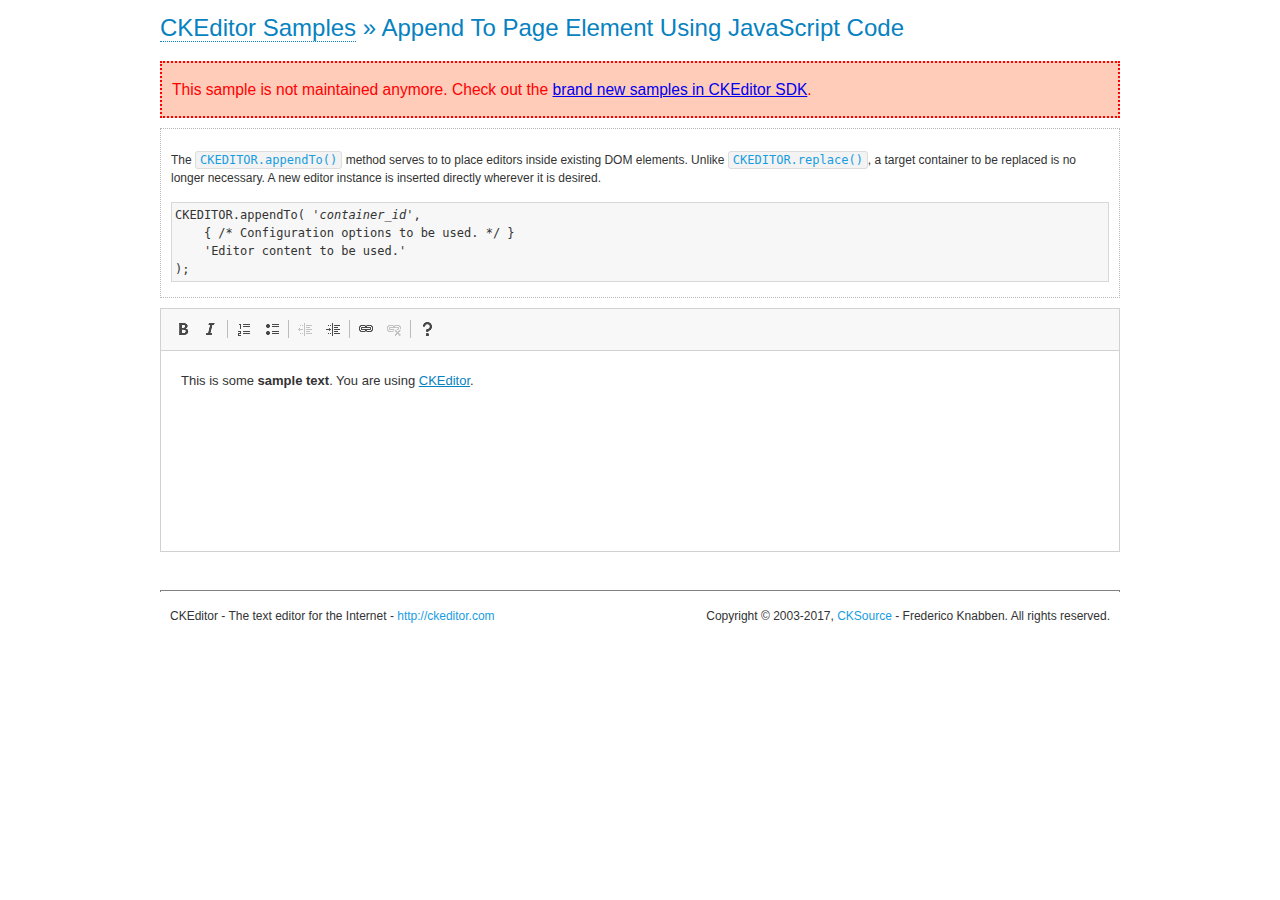
<file: ckeditor/samples/old/appendto.html>
<!DOCTYPE html>
<!--
Copyright (c) 2003-2017, CKSource - Frederico Knabben. All rights reserved.
For licensing, see LICENSE.md or http://ckeditor.com/license
-->
<html>
<head>
	<meta charset="utf-8">
	<title>Append To Page Element Using JavaScript Code &mdash; CKEditor Sample</title>
	<script src="../../ckeditor.js"></script>
	<link rel="stylesheet" href="sample.css">
</head>
<body>
	<h1 class="samples">
		<a href="index.html">CKEditor Samples</a> &raquo; Append To Page Element Using JavaScript Code
	</h1>
	<div class="warning deprecated">
		This sample is not maintained anymore. Check out the <a href="http://sdk.ckeditor.com/">brand new samples in CKEditor SDK</a>.
	</div>
	<div id="section1">
		<div class="description">
			<p>
				The <code><a class="samples" href="http://docs.ckeditor.com/#!/api/CKEDITOR-method-appendTo">CKEDITOR.appendTo()</a></code> method serves to to place editors inside existing DOM elements. Unlike <code><a class="samples" href="http://docs.ckeditor.com/#!/api/CKEDITOR-method-replace">CKEDITOR.replace()</a></code>,
				a target container to be replaced is no longer necessary. A new editor
				instance is inserted directly wherever it is desired.
			</p>
<pre class="samples">CKEDITOR.appendTo( '<em>container_id</em>',
	{ /* Configuration options to be used. */ }
	'Editor content to be used.'
);</pre>
		</div>
		<script>

			// This call can be placed at any point after the
			// DOM element to append CKEditor to or inside the <head><script>
			// in a window.onload event handler.

			// Append a CKEditor instance using the default configuration and the
			// provided content to the <div> element of ID "section1".
			CKEDITOR.appendTo( 'section1',
				null,
				'<p>This is some <strong>sample text</strong>. You are using <a href="http://ckeditor.com/">CKEditor</a>.</p>'
			);

		</script>
	</div>
	<br>
	<div id="footer">
		<hr>
		<p>
			CKEditor - The text editor for the Internet - <a class="samples" href="http://ckeditor.com/">http://ckeditor.com</a>
		</p>
		<p id="copy">
			Copyright &copy; 2003-2017, <a class="samples" href="http://cksource.com/">CKSource</a> - Frederico
			Knabben. All rights reserved.
		</p>
	</div>
</body>
</html>
</file>
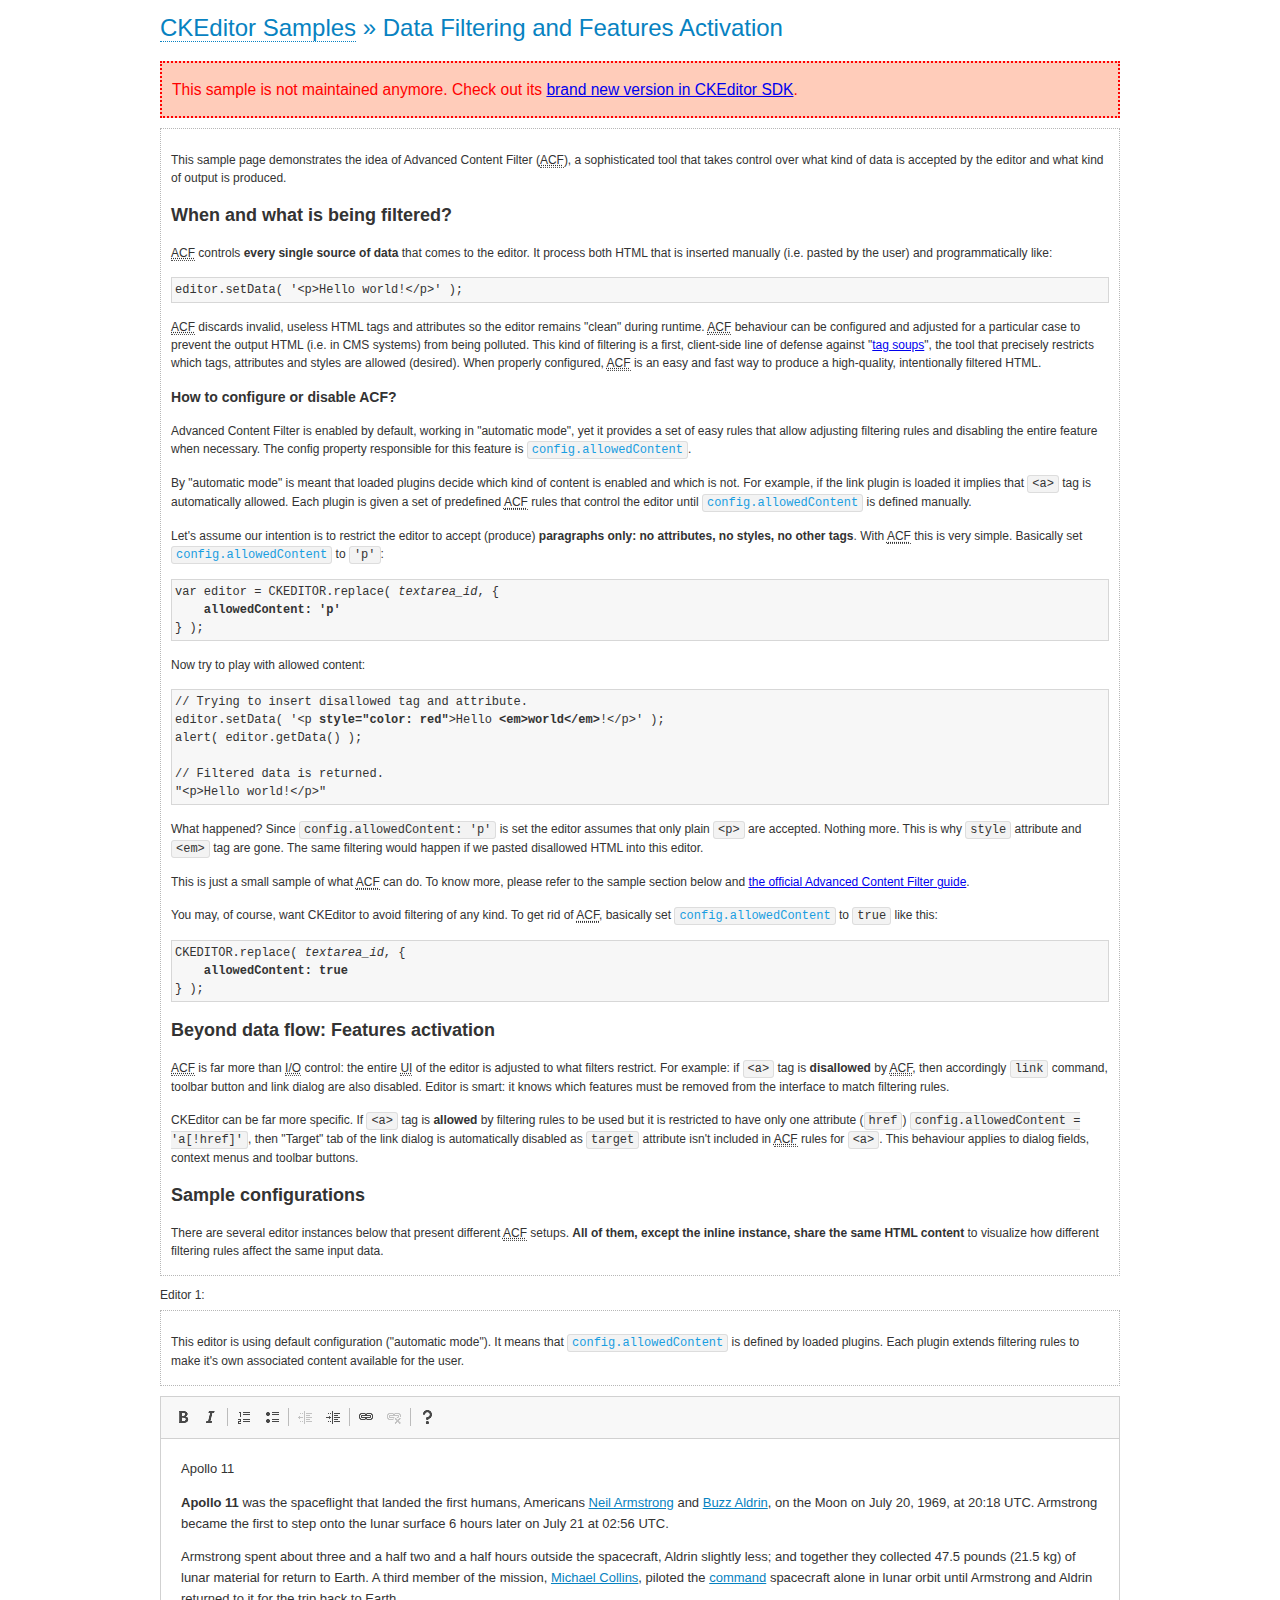
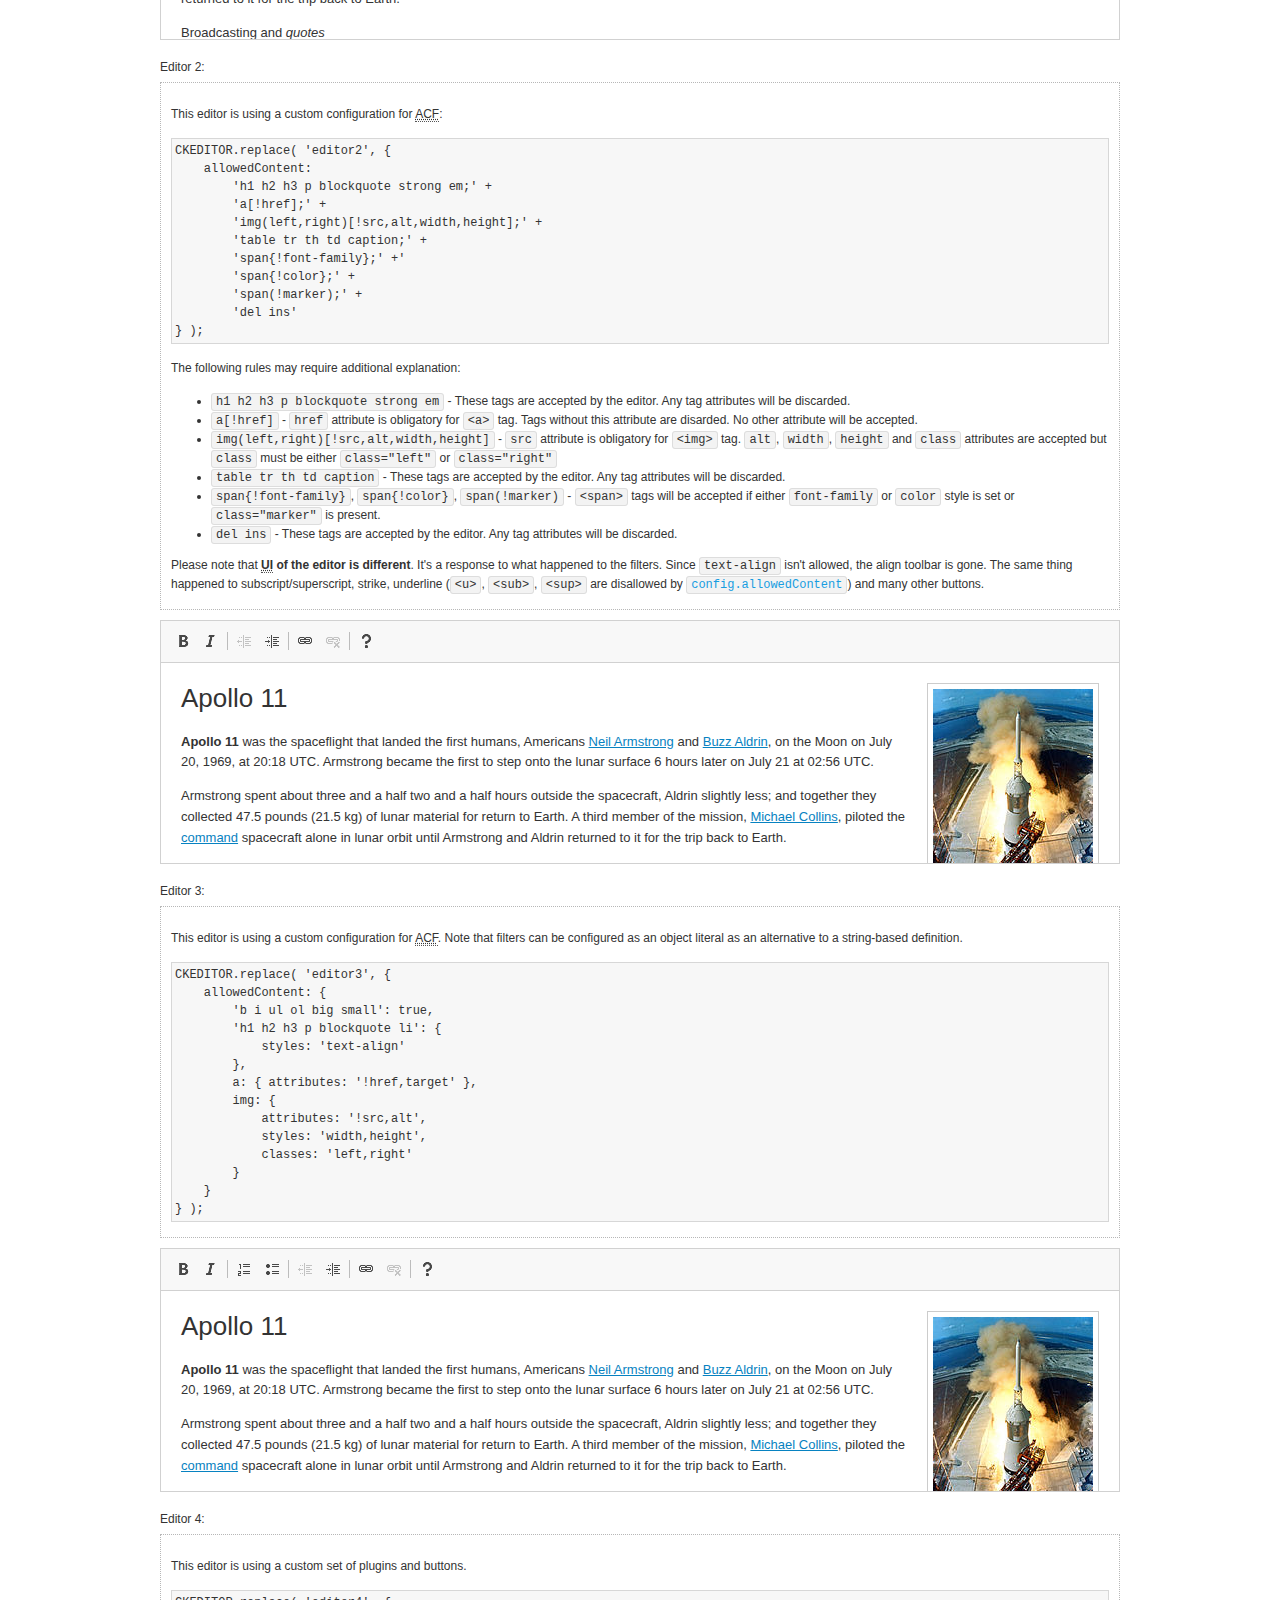
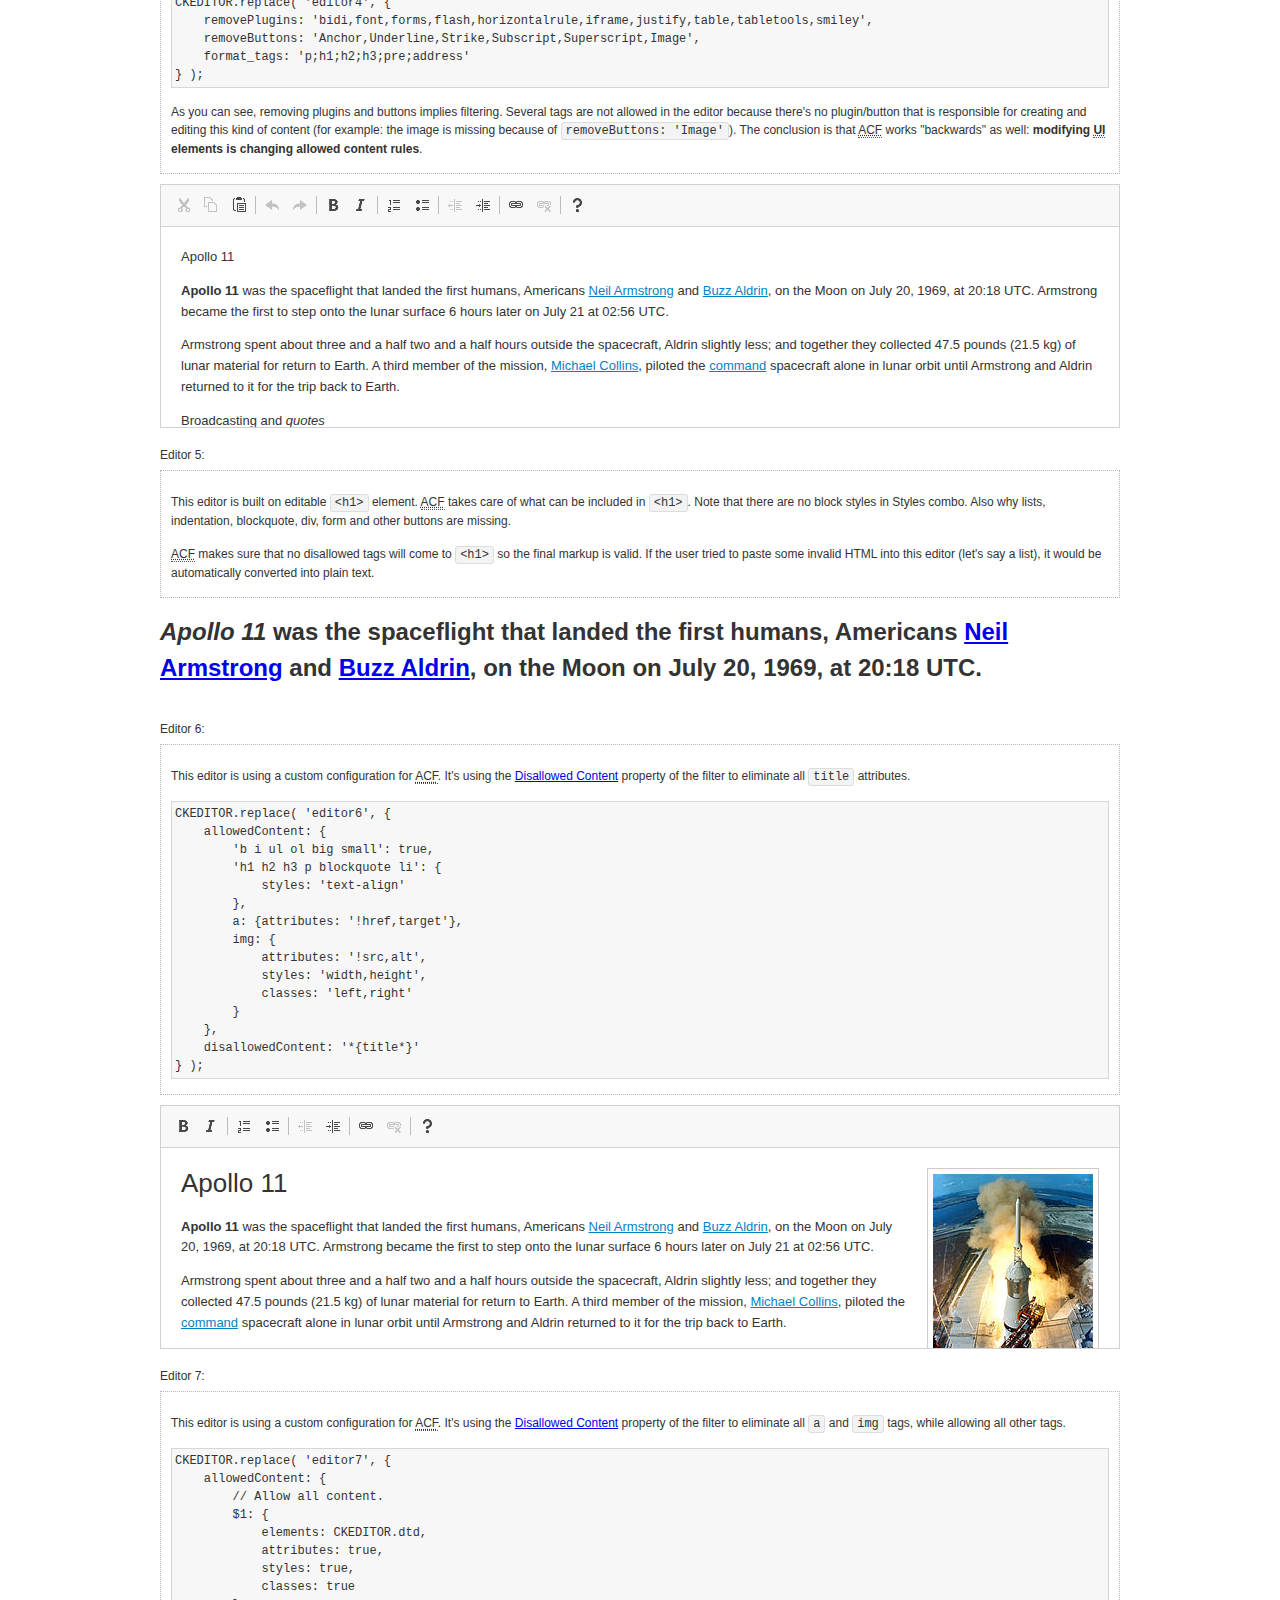
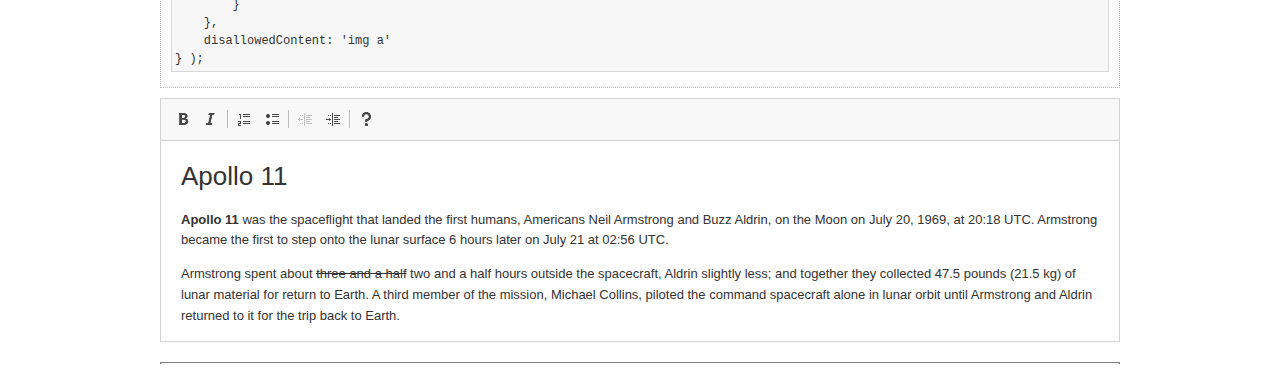
<file: ckeditor/samples/old/datafiltering.html>
<!DOCTYPE html>
<!--
Copyright (c) 2003-2017, CKSource - Frederico Knabben. All rights reserved.
For licensing, see LICENSE.md or http://ckeditor.com/license
-->
<html>
<head>
	<meta charset="utf-8">
	<title>Data Filtering &mdash; CKEditor Sample</title>
	<script src="../../ckeditor.js"></script>
	<link rel="stylesheet" href="sample.css">
	<script>
		// Remove advanced tabs for all editors.
		CKEDITOR.config.removeDialogTabs = 'image:advanced;link:advanced;flash:advanced;creatediv:advanced;editdiv:advanced';
	</script>
</head>
<body>
	<h1 class="samples">
		<a href="index.html">CKEditor Samples</a> &raquo; Data Filtering and Features Activation
	</h1>
	<div class="warning deprecated">
		This sample is not maintained anymore. Check out its <a href="http://sdk.ckeditor.com/samples/acf.html">brand new version in CKEditor SDK</a>.
	</div>
	<div class="description">
		<p>
			This sample page demonstrates the idea of Advanced Content Filter
			(<abbr title="Advanced Content Filter">ACF</abbr>), a sophisticated
			tool that takes control over what kind of data is accepted by the editor and what
			kind of output is produced.
		</p>
		<h2>When and what is being filtered?</h2>
		<p>
			<abbr title="Advanced Content Filter">ACF</abbr> controls
			<strong>every single source of data</strong> that comes to the editor.
			It process both HTML that is inserted manually (i.e. pasted by the user)
			and programmatically like:
		</p>
<pre class="samples">
editor.setData( '&lt;p&gt;Hello world!&lt;/p&gt;' );
</pre>
		<p>
			<abbr title="Advanced Content Filter">ACF</abbr> discards invalid,
			useless HTML tags and attributes so the editor remains "clean" during
			runtime. <abbr title="Advanced Content Filter">ACF</abbr> behaviour
			can be configured and adjusted for a particular case to prevent the
			output HTML (i.e. in CMS systems) from being polluted.

			This kind of filtering is a first, client-side line of defense
			against "<a href="http://en.wikipedia.org/wiki/Tag_soup">tag soups</a>",
			the tool that precisely restricts which tags, attributes and styles
			are allowed (desired). When properly configured, <abbr title="Advanced Content Filter">ACF</abbr>
			is an easy and fast way to produce a high-quality, intentionally filtered HTML.
		</p>

		<h3>How to configure or disable ACF?</h3>
		<p>
			Advanced Content Filter is enabled by default, working in "automatic mode", yet
			it provides a set of easy rules that allow adjusting filtering rules
			and disabling the entire feature when necessary. The config property
			responsible for this feature is <code><a class="samples"
			href="http://docs.ckeditor.com/#!/api/CKEDITOR.config-cfg-allowedContent">config.allowedContent</a></code>.
		</p>
		<p>
			By "automatic mode" is meant that loaded plugins decide which kind
			of content is enabled and which is not. For example, if the link
			plugin is loaded it implies that <code>&lt;a&gt;</code> tag is
			automatically allowed. Each plugin is given a set
			of predefined <abbr title="Advanced Content Filter">ACF</abbr> rules
			that control the editor until <code><a class="samples"
			href="http://docs.ckeditor.com/#!/api/CKEDITOR.config-cfg-allowedContent">
			config.allowedContent</a></code>
			is defined manually.
		</p>
		<p>
			Let's assume our intention is to restrict the editor to accept (produce) <strong>paragraphs
			only: no attributes, no styles, no other tags</strong>.
			With <abbr title="Advanced Content Filter">ACF</abbr>
			this is very simple. Basically set <code><a class="samples"
			href="http://docs.ckeditor.com/#!/api/CKEDITOR.config-cfg-allowedContent">
			config.allowedContent</a></code> to <code>'p'</code>:
		</p>
<pre class="samples">
var editor = CKEDITOR.replace( <em>textarea_id</em>, {
	<strong>allowedContent: 'p'</strong>
} );
</pre>
		<p>
			Now try to play with allowed content:
		</p>
<pre class="samples">
// Trying to insert disallowed tag and attribute.
editor.setData( '&lt;p <strong>style="color: red"</strong>&gt;Hello <strong>&lt;em&gt;world&lt;/em&gt;</strong>!&lt;/p&gt;' );
alert( editor.getData() );

// Filtered data is returned.
"&lt;p&gt;Hello world!&lt;/p&gt;"
</pre>
		<p>
			What happened? Since <code>config.allowedContent: 'p'</code> is set the editor assumes
			that only plain <code>&lt;p&gt;</code> are accepted. Nothing more. This is why
			<code>style</code> attribute and <code>&lt;em&gt;</code> tag are gone. The same
			filtering would happen if we pasted disallowed HTML into this editor.
		</p>
		<p>
			This is just a small sample of what <abbr title="Advanced Content Filter">ACF</abbr>
			can do. To know more, please refer to the sample section below and
			<a href="http://docs.ckeditor.com/#!/guide/dev_advanced_content_filter">the official Advanced Content Filter guide</a>.
		</p>
		<p>
			You may, of course, want CKEditor to avoid filtering of any kind.
			To get rid of <abbr title="Advanced Content Filter">ACF</abbr>,
			basically set <code><a class="samples"
			href="http://docs.ckeditor.com/#!/api/CKEDITOR.config-cfg-allowedContent">
			config.allowedContent</a></code> to <code>true</code> like this:
		</p>
<pre class="samples">
CKEDITOR.replace( <em>textarea_id</em>, {
	<strong>allowedContent: true</strong>
} );
</pre>

		<h2>Beyond data flow: Features activation</h2>
		<p>
			<abbr title="Advanced Content Filter">ACF</abbr> is far more than
			<abbr title="Input/Output">I/O</abbr> control: the entire
			<abbr title="User Interface">UI</abbr> of the editor is adjusted to what
			filters restrict. For example: if <code>&lt;a&gt;</code> tag is
			<strong>disallowed</strong>
			by <abbr title="Advanced Content Filter">ACF</abbr>,
			then accordingly <code>link</code> command, toolbar button and link dialog
			are also disabled. Editor is smart: it knows which features must be
			removed from the interface to match filtering rules.
		</p>
		<p>
			CKEditor can be far more specific. If <code>&lt;a&gt;</code> tag is
			<strong>allowed</strong> by filtering rules to be used but it is restricted
			to have only one attribute (<code>href</code>)
			<code>config.allowedContent = 'a[!href]'</code>, then
			"Target" tab of the link dialog is automatically disabled as <code>target</code>
			attribute isn't included in <abbr title="Advanced Content Filter">ACF</abbr> rules
			for <code>&lt;a&gt;</code>. This behaviour applies to dialog fields, context
			menus and toolbar buttons.
		</p>

		<h2>Sample configurations</h2>
		<p>
			There are several editor instances below that present different
			<abbr title="Advanced Content Filter">ACF</abbr> setups. <strong>All of them,
			except the inline instance, share the same HTML content</strong> to visualize
			how different filtering rules affect the same input data.
		</p>
	</div>

	<div>
		<label for="editor1">
			Editor 1:
		</label>
		<div class="description">
			<p>
				This editor is using default configuration ("automatic mode"). It means that
				<code><a class="samples"
				href="http://docs.ckeditor.com/#!/api/CKEDITOR.config-cfg-allowedContent">
				config.allowedContent</a></code> is defined by loaded plugins.
				Each plugin extends filtering rules to make it's own associated content
				available for the user.
			</p>
		</div>
		<textarea cols="80" id="editor1" name="editor1" rows="10">
			&lt;h1&gt;&lt;img alt=&quot;Saturn V carrying Apollo 11&quot; class=&quot;right&quot; src=&quot;assets/sample.jpg&quot;/&gt; Apollo 11&lt;/h1&gt; &lt;p&gt;&lt;b&gt;Apollo 11&lt;/b&gt; was the spaceflight that landed the first humans, Americans &lt;a href=&quot;http://en.wikipedia.org/wiki/Neil_Armstrong&quot; title=&quot;Neil Armstrong&quot;&gt;Neil Armstrong&lt;/a&gt; and &lt;a href=&quot;http://en.wikipedia.org/wiki/Buzz_Aldrin&quot; title=&quot;Buzz Aldrin&quot;&gt;Buzz Aldrin&lt;/a&gt;, on the Moon on July 20, 1969, at 20:18 UTC. Armstrong became the first to step onto the lunar surface 6 hours later on July 21 at 02:56 UTC.&lt;/p&gt; &lt;p&gt;Armstrong spent about &lt;s&gt;three and a half&lt;/s&gt; two and a half hours outside the spacecraft, Aldrin slightly less; and together they collected 47.5 pounds (21.5&amp;nbsp;kg) of lunar material for return to Earth. A third member of the mission, &lt;a href=&quot;http://en.wikipedia.org/wiki/Michael_Collins_(astronaut)&quot; title=&quot;Michael Collins (astronaut)&quot;&gt;Michael Collins&lt;/a&gt;, piloted the &lt;a href=&quot;http://en.wikipedia.org/wiki/Apollo_Command/Service_Module&quot; title=&quot;Apollo Command/Service Module&quot;&gt;command&lt;/a&gt; spacecraft alone in lunar orbit until Armstrong and Aldrin returned to it for the trip back to Earth.&lt;/p&gt; &lt;h2&gt;Broadcasting and &lt;em&gt;quotes&lt;/em&gt; &lt;a id=&quot;quotes&quot; name=&quot;quotes&quot;&gt;&lt;/a&gt;&lt;/h2&gt; &lt;p&gt;Broadcast on live TV to a world-wide audience, Armstrong stepped onto the lunar surface and described the event as:&lt;/p&gt; &lt;blockquote&gt;&lt;p&gt;One small step for [a] man, one giant leap for mankind.&lt;/p&gt;&lt;/blockquote&gt; &lt;p&gt;Apollo 11 effectively ended the &lt;a href=&quot;http://en.wikipedia.org/wiki/Space_Race&quot; title=&quot;Space Race&quot;&gt;Space Race&lt;/a&gt; and fulfilled a national goal proposed in 1961 by the late U.S. President &lt;a href=&quot;http://en.wikipedia.org/wiki/John_F._Kennedy&quot; title=&quot;John F. Kennedy&quot;&gt;John F. Kennedy&lt;/a&gt; in a speech before the United States Congress:&lt;/p&gt; &lt;blockquote&gt;&lt;p&gt;[...] before this decade is out, of landing a man on the Moon and returning him safely to the Earth.&lt;/p&gt;&lt;/blockquote&gt; &lt;h2&gt;Technical details &lt;a id=&quot;tech-details&quot; name=&quot;tech-details&quot;&gt;&lt;/a&gt;&lt;/h2&gt; &lt;table align=&quot;right&quot; border=&quot;1&quot; bordercolor=&quot;#ccc&quot; cellpadding=&quot;5&quot; cellspacing=&quot;0&quot; style=&quot;border-collapse:collapse;margin:10px 0 10px 15px;&quot;&gt; &lt;caption&gt;&lt;strong&gt;Mission crew&lt;/strong&gt;&lt;/caption&gt; &lt;thead&gt; &lt;tr&gt; &lt;th scope=&quot;col&quot;&gt;Position&lt;/th&gt; &lt;th scope=&quot;col&quot;&gt;Astronaut&lt;/th&gt; &lt;/tr&gt; &lt;/thead&gt; &lt;tbody&gt; &lt;tr&gt; &lt;td&gt;Commander&lt;/td&gt; &lt;td&gt;Neil A. Armstrong&lt;/td&gt; &lt;/tr&gt; &lt;tr&gt; &lt;td&gt;Command Module Pilot&lt;/td&gt; &lt;td&gt;Michael Collins&lt;/td&gt; &lt;/tr&gt; &lt;tr&gt; &lt;td&gt;Lunar Module Pilot&lt;/td&gt; &lt;td&gt;Edwin &amp;quot;Buzz&amp;quot; E. Aldrin, Jr.&lt;/td&gt; &lt;/tr&gt; &lt;/tbody&gt; &lt;/table&gt; &lt;p&gt;Launched by a &lt;strong&gt;Saturn V&lt;/strong&gt; rocket from &lt;a href=&quot;http://en.wikipedia.org/wiki/Kennedy_Space_Center&quot; title=&quot;Kennedy Space Center&quot;&gt;Kennedy Space Center&lt;/a&gt; in Merritt Island, Florida on July 16, Apollo 11 was the fifth manned mission of &lt;a href=&quot;http://en.wikipedia.org/wiki/NASA&quot; title=&quot;NASA&quot;&gt;NASA&lt;/a&gt;&amp;#39;s Apollo program. The Apollo spacecraft had three parts:&lt;/p&gt; &lt;ol&gt; &lt;li&gt;&lt;strong&gt;Command Module&lt;/strong&gt; with a cabin for the three astronauts which was the only part which landed back on Earth&lt;/li&gt; &lt;li&gt;&lt;strong&gt;Service Module&lt;/strong&gt; which supported the Command Module with propulsion, electrical power, oxygen and water&lt;/li&gt; &lt;li&gt;&lt;strong&gt;Lunar Module&lt;/strong&gt; for landing on the Moon.&lt;/li&gt; &lt;/ol&gt; &lt;p&gt;After being sent to the Moon by the Saturn V&amp;#39;s upper stage, the astronauts separated the spacecraft from it and travelled for three days until they entered into lunar orbit. Armstrong and Aldrin then moved into the Lunar Module and landed in the &lt;a href=&quot;http://en.wikipedia.org/wiki/Mare_Tranquillitatis&quot; title=&quot;Mare Tranquillitatis&quot;&gt;Sea of Tranquility&lt;/a&gt;. They stayed a total of about 21 and a half hours on the lunar surface. After lifting off in the upper part of the Lunar Module and rejoining Collins in the Command Module, they returned to Earth and landed in the &lt;a href=&quot;http://en.wikipedia.org/wiki/Pacific_Ocean&quot; title=&quot;Pacific Ocean&quot;&gt;Pacific Ocean&lt;/a&gt; on July 24.&lt;/p&gt; &lt;hr/&gt; &lt;p style=&quot;text-align: right;&quot;&gt;&lt;small&gt;Source: &lt;a href=&quot;http://en.wikipedia.org/wiki/Apollo_11&quot;&gt;Wikipedia.org&lt;/a&gt;&lt;/small&gt;&lt;/p&gt;
		</textarea>

		<script>

			CKEDITOR.replace( 'editor1' );

		</script>
	</div>

	<br>

	<div>
		<label for="editor2">
			Editor 2:
		</label>
		<div class="description">
			<p>
				This editor is using a custom configuration for
				<abbr title="Advanced Content Filter">ACF</abbr>:
			</p>
<pre class="samples">
CKEDITOR.replace( 'editor2', {
	allowedContent:
		'h1 h2 h3 p blockquote strong em;' +
		'a[!href];' +
		'img(left,right)[!src,alt,width,height];' +
		'table tr th td caption;' +
		'span{!font-family};' +'
		'span{!color};' +
		'span(!marker);' +
		'del ins'
} );
</pre>
			<p>
				The following rules may require additional explanation:
			</p>
			<ul>
				<li>
					<code>h1 h2 h3 p blockquote strong em</code> - These tags
					are accepted by the editor. Any tag attributes will be discarded.
				</li>
				<li>
					<code>a[!href]</code> - <code>href</code> attribute is obligatory
					for <code>&lt;a&gt;</code> tag. Tags without this attribute
					are disarded. No other attribute will be accepted.
				</li>
				<li>
					<code>img(left,right)[!src,alt,width,height]</code> - <code>src</code>
					attribute is obligatory for <code>&lt;img&gt;</code> tag.
					<code>alt</code>, <code>width</code>, <code>height</code>
					and <code>class</code> attributes are accepted but
					<code>class</code> must be either <code>class="left"</code>
					or <code>class="right"</code>
				</li>
				<li>
					<code>table tr th td caption</code> - These tags
					are accepted by the editor. Any tag attributes will be discarded.
				</li>
				<li>
					<code>span{!font-family}</code>, <code>span{!color}</code>,
					<code>span(!marker)</code> - <code>&lt;span&gt;</code> tags
					will be accepted if either <code>font-family</code> or
					<code>color</code> style is set or <code>class="marker"</code>
					is present.
				</li>
				<li>
					<code>del ins</code> - These tags
					are accepted by the editor. Any tag attributes will be discarded.
				</li>
			</ul>
			<p>
				Please note that <strong><abbr title="User Interface">UI</abbr> of the
				editor is different</strong>. It's a response to what happened to the filters.
				Since <code>text-align</code> isn't allowed, the align toolbar is gone.
				The same thing happened to subscript/superscript, strike, underline
				(<code>&lt;u&gt;</code>, <code>&lt;sub&gt;</code>, <code>&lt;sup&gt;</code>
				are disallowed by <code><a class="samples"
				href="http://docs.ckeditor.com/#!/api/CKEDITOR.config-cfg-allowedContent">
				config.allowedContent</a></code>) and many other buttons.
			</p>
		</div>
		<textarea cols="80" id="editor2" name="editor2" rows="10">
			&lt;h1&gt;&lt;img alt=&quot;Saturn V carrying Apollo 11&quot; class=&quot;right&quot; src=&quot;assets/sample.jpg&quot;/&gt; Apollo 11&lt;/h1&gt; &lt;p&gt;&lt;b&gt;Apollo 11&lt;/b&gt; was the spaceflight that landed the first humans, Americans &lt;a href=&quot;http://en.wikipedia.org/wiki/Neil_Armstrong&quot; title=&quot;Neil Armstrong&quot;&gt;Neil Armstrong&lt;/a&gt; and &lt;a href=&quot;http://en.wikipedia.org/wiki/Buzz_Aldrin&quot; title=&quot;Buzz Aldrin&quot;&gt;Buzz Aldrin&lt;/a&gt;, on the Moon on July 20, 1969, at 20:18 UTC. Armstrong became the first to step onto the lunar surface 6 hours later on July 21 at 02:56 UTC.&lt;/p&gt; &lt;p&gt;Armstrong spent about &lt;s&gt;three and a half&lt;/s&gt; two and a half hours outside the spacecraft, Aldrin slightly less; and together they collected 47.5 pounds (21.5&amp;nbsp;kg) of lunar material for return to Earth. A third member of the mission, &lt;a href=&quot;http://en.wikipedia.org/wiki/Michael_Collins_(astronaut)&quot; title=&quot;Michael Collins (astronaut)&quot;&gt;Michael Collins&lt;/a&gt;, piloted the &lt;a href=&quot;http://en.wikipedia.org/wiki/Apollo_Command/Service_Module&quot; title=&quot;Apollo Command/Service Module&quot;&gt;command&lt;/a&gt; spacecraft alone in lunar orbit until Armstrong and Aldrin returned to it for the trip back to Earth.&lt;/p&gt; &lt;h2&gt;Broadcasting and &lt;em&gt;quotes&lt;/em&gt; &lt;a id=&quot;quotes&quot; name=&quot;quotes&quot;&gt;&lt;/a&gt;&lt;/h2&gt; &lt;p&gt;Broadcast on live TV to a world-wide audience, Armstrong stepped onto the lunar surface and described the event as:&lt;/p&gt; &lt;blockquote&gt;&lt;p&gt;One small step for [a] man, one giant leap for mankind.&lt;/p&gt;&lt;/blockquote&gt; &lt;p&gt;Apollo 11 effectively ended the &lt;a href=&quot;http://en.wikipedia.org/wiki/Space_Race&quot; title=&quot;Space Race&quot;&gt;Space Race&lt;/a&gt; and fulfilled a national goal proposed in 1961 by the late U.S. President &lt;a href=&quot;http://en.wikipedia.org/wiki/John_F._Kennedy&quot; title=&quot;John F. Kennedy&quot;&gt;John F. Kennedy&lt;/a&gt; in a speech before the United States Congress:&lt;/p&gt; &lt;blockquote&gt;&lt;p&gt;[...] before this decade is out, of landing a man on the Moon and returning him safely to the Earth.&lt;/p&gt;&lt;/blockquote&gt; &lt;h2&gt;Technical details &lt;a id=&quot;tech-details&quot; name=&quot;tech-details&quot;&gt;&lt;/a&gt;&lt;/h2&gt; &lt;table align=&quot;right&quot; border=&quot;1&quot; bordercolor=&quot;#ccc&quot; cellpadding=&quot;5&quot; cellspacing=&quot;0&quot; style=&quot;border-collapse:collapse;margin:10px 0 10px 15px;&quot;&gt; &lt;caption&gt;&lt;strong&gt;Mission crew&lt;/strong&gt;&lt;/caption&gt; &lt;thead&gt; &lt;tr&gt; &lt;th scope=&quot;col&quot;&gt;Position&lt;/th&gt; &lt;th scope=&quot;col&quot;&gt;Astronaut&lt;/th&gt; &lt;/tr&gt; &lt;/thead&gt; &lt;tbody&gt; &lt;tr&gt; &lt;td&gt;Commander&lt;/td&gt; &lt;td&gt;Neil A. Armstrong&lt;/td&gt; &lt;/tr&gt; &lt;tr&gt; &lt;td&gt;Command Module Pilot&lt;/td&gt; &lt;td&gt;Michael Collins&lt;/td&gt; &lt;/tr&gt; &lt;tr&gt; &lt;td&gt;Lunar Module Pilot&lt;/td&gt; &lt;td&gt;Edwin &amp;quot;Buzz&amp;quot; E. Aldrin, Jr.&lt;/td&gt; &lt;/tr&gt; &lt;/tbody&gt; &lt;/table&gt; &lt;p&gt;Launched by a &lt;strong&gt;Saturn V&lt;/strong&gt; rocket from &lt;a href=&quot;http://en.wikipedia.org/wiki/Kennedy_Space_Center&quot; title=&quot;Kennedy Space Center&quot;&gt;Kennedy Space Center&lt;/a&gt; in Merritt Island, Florida on July 16, Apollo 11 was the fifth manned mission of &lt;a href=&quot;http://en.wikipedia.org/wiki/NASA&quot; title=&quot;NASA&quot;&gt;NASA&lt;/a&gt;&amp;#39;s Apollo program. The Apollo spacecraft had three parts:&lt;/p&gt; &lt;ol&gt; &lt;li&gt;&lt;strong&gt;Command Module&lt;/strong&gt; with a cabin for the three astronauts which was the only part which landed back on Earth&lt;/li&gt; &lt;li&gt;&lt;strong&gt;Service Module&lt;/strong&gt; which supported the Command Module with propulsion, electrical power, oxygen and water&lt;/li&gt; &lt;li&gt;&lt;strong&gt;Lunar Module&lt;/strong&gt; for landing on the Moon.&lt;/li&gt; &lt;/ol&gt; &lt;p&gt;After being sent to the Moon by the Saturn V&amp;#39;s upper stage, the astronauts separated the spacecraft from it and travelled for three days until they entered into lunar orbit. Armstrong and Aldrin then moved into the Lunar Module and landed in the &lt;a href=&quot;http://en.wikipedia.org/wiki/Mare_Tranquillitatis&quot; title=&quot;Mare Tranquillitatis&quot;&gt;Sea of Tranquility&lt;/a&gt;. They stayed a total of about 21 and a half hours on the lunar surface. After lifting off in the upper part of the Lunar Module and rejoining Collins in the Command Module, they returned to Earth and landed in the &lt;a href=&quot;http://en.wikipedia.org/wiki/Pacific_Ocean&quot; title=&quot;Pacific Ocean&quot;&gt;Pacific Ocean&lt;/a&gt; on July 24.&lt;/p&gt; &lt;hr/&gt; &lt;p style=&quot;text-align: right;&quot;&gt;&lt;small&gt;Source: &lt;a href=&quot;http://en.wikipedia.org/wiki/Apollo_11&quot;&gt;Wikipedia.org&lt;/a&gt;&lt;/small&gt;&lt;/p&gt;
		</textarea>
		<script>

			CKEDITOR.replace( 'editor2', {
				allowedContent:
					'h1 h2 h3 p blockquote strong em;' +
					'a[!href];' +
					'img(left,right)[!src,alt,width,height];' +
					'table tr th td caption;' +
					'span{!font-family};' +
					'span{!color};' +
					'span(!marker);' +
					'del ins'
			} );

		</script>
	</div>

	<br>

	<div>
		<label for="editor3">
			Editor 3:
		</label>
		<div class="description">
			<p>
				This editor is using a custom configuration for
				<abbr title="Advanced Content Filter">ACF</abbr>.
				Note that filters can be configured as an object literal
				as an alternative to a string-based definition.
			</p>
<pre class="samples">
CKEDITOR.replace( 'editor3', {
	allowedContent: {
		'b i ul ol big small': true,
		'h1 h2 h3 p blockquote li': {
			styles: 'text-align'
		},
		a: { attributes: '!href,target' },
		img: {
			attributes: '!src,alt',
			styles: 'width,height',
			classes: 'left,right'
		}
	}
} );
</pre>
		</div>
		<textarea cols="80" id="editor3" name="editor3" rows="10">
			&lt;h1&gt;&lt;img alt=&quot;Saturn V carrying Apollo 11&quot; class=&quot;right&quot; src=&quot;assets/sample.jpg&quot;/&gt; Apollo 11&lt;/h1&gt; &lt;p&gt;&lt;b&gt;Apollo 11&lt;/b&gt; was the spaceflight that landed the first humans, Americans &lt;a href=&quot;http://en.wikipedia.org/wiki/Neil_Armstrong&quot; title=&quot;Neil Armstrong&quot;&gt;Neil Armstrong&lt;/a&gt; and &lt;a href=&quot;http://en.wikipedia.org/wiki/Buzz_Aldrin&quot; title=&quot;Buzz Aldrin&quot;&gt;Buzz Aldrin&lt;/a&gt;, on the Moon on July 20, 1969, at 20:18 UTC. Armstrong became the first to step onto the lunar surface 6 hours later on July 21 at 02:56 UTC.&lt;/p&gt; &lt;p&gt;Armstrong spent about &lt;s&gt;three and a half&lt;/s&gt; two and a half hours outside the spacecraft, Aldrin slightly less; and together they collected 47.5 pounds (21.5&amp;nbsp;kg) of lunar material for return to Earth. A third member of the mission, &lt;a href=&quot;http://en.wikipedia.org/wiki/Michael_Collins_(astronaut)&quot; title=&quot;Michael Collins (astronaut)&quot;&gt;Michael Collins&lt;/a&gt;, piloted the &lt;a href=&quot;http://en.wikipedia.org/wiki/Apollo_Command/Service_Module&quot; title=&quot;Apollo Command/Service Module&quot;&gt;command&lt;/a&gt; spacecraft alone in lunar orbit until Armstrong and Aldrin returned to it for the trip back to Earth.&lt;/p&gt; &lt;h2&gt;Broadcasting and &lt;em&gt;quotes&lt;/em&gt; &lt;a id=&quot;quotes&quot; name=&quot;quotes&quot;&gt;&lt;/a&gt;&lt;/h2&gt; &lt;p&gt;Broadcast on live TV to a world-wide audience, Armstrong stepped onto the lunar surface and described the event as:&lt;/p&gt; &lt;blockquote&gt;&lt;p&gt;One small step for [a] man, one giant leap for mankind.&lt;/p&gt;&lt;/blockquote&gt; &lt;p&gt;Apollo 11 effectively ended the &lt;a href=&quot;http://en.wikipedia.org/wiki/Space_Race&quot; title=&quot;Space Race&quot;&gt;Space Race&lt;/a&gt; and fulfilled a national goal proposed in 1961 by the late U.S. President &lt;a href=&quot;http://en.wikipedia.org/wiki/John_F._Kennedy&quot; title=&quot;John F. Kennedy&quot;&gt;John F. Kennedy&lt;/a&gt; in a speech before the United States Congress:&lt;/p&gt; &lt;blockquote&gt;&lt;p&gt;[...] before this decade is out, of landing a man on the Moon and returning him safely to the Earth.&lt;/p&gt;&lt;/blockquote&gt; &lt;h2&gt;Technical details &lt;a id=&quot;tech-details&quot; name=&quot;tech-details&quot;&gt;&lt;/a&gt;&lt;/h2&gt; &lt;table align=&quot;right&quot; border=&quot;1&quot; bordercolor=&quot;#ccc&quot; cellpadding=&quot;5&quot; cellspacing=&quot;0&quot; style=&quot;border-collapse:collapse;margin:10px 0 10px 15px;&quot;&gt; &lt;caption&gt;&lt;strong&gt;Mission crew&lt;/strong&gt;&lt;/caption&gt; &lt;thead&gt; &lt;tr&gt; &lt;th scope=&quot;col&quot;&gt;Position&lt;/th&gt; &lt;th scope=&quot;col&quot;&gt;Astronaut&lt;/th&gt; &lt;/tr&gt; &lt;/thead&gt; &lt;tbody&gt; &lt;tr&gt; &lt;td&gt;Commander&lt;/td&gt; &lt;td&gt;Neil A. Armstrong&lt;/td&gt; &lt;/tr&gt; &lt;tr&gt; &lt;td&gt;Command Module Pilot&lt;/td&gt; &lt;td&gt;Michael Collins&lt;/td&gt; &lt;/tr&gt; &lt;tr&gt; &lt;td&gt;Lunar Module Pilot&lt;/td&gt; &lt;td&gt;Edwin &amp;quot;Buzz&amp;quot; E. Aldrin, Jr.&lt;/td&gt; &lt;/tr&gt; &lt;/tbody&gt; &lt;/table&gt; &lt;p&gt;Launched by a &lt;strong&gt;Saturn V&lt;/strong&gt; rocket from &lt;a href=&quot;http://en.wikipedia.org/wiki/Kennedy_Space_Center&quot; title=&quot;Kennedy Space Center&quot;&gt;Kennedy Space Center&lt;/a&gt; in Merritt Island, Florida on July 16, Apollo 11 was the fifth manned mission of &lt;a href=&quot;http://en.wikipedia.org/wiki/NASA&quot; title=&quot;NASA&quot;&gt;NASA&lt;/a&gt;&amp;#39;s Apollo program. The Apollo spacecraft had three parts:&lt;/p&gt; &lt;ol&gt; &lt;li&gt;&lt;strong&gt;Command Module&lt;/strong&gt; with a cabin for the three astronauts which was the only part which landed back on Earth&lt;/li&gt; &lt;li&gt;&lt;strong&gt;Service Module&lt;/strong&gt; which supported the Command Module with propulsion, electrical power, oxygen and water&lt;/li&gt; &lt;li&gt;&lt;strong&gt;Lunar Module&lt;/strong&gt; for landing on the Moon.&lt;/li&gt; &lt;/ol&gt; &lt;p&gt;After being sent to the Moon by the Saturn V&amp;#39;s upper stage, the astronauts separated the spacecraft from it and travelled for three days until they entered into lunar orbit. Armstrong and Aldrin then moved into the Lunar Module and landed in the &lt;a href=&quot;http://en.wikipedia.org/wiki/Mare_Tranquillitatis&quot; title=&quot;Mare Tranquillitatis&quot;&gt;Sea of Tranquility&lt;/a&gt;. They stayed a total of about 21 and a half hours on the lunar surface. After lifting off in the upper part of the Lunar Module and rejoining Collins in the Command Module, they returned to Earth and landed in the &lt;a href=&quot;http://en.wikipedia.org/wiki/Pacific_Ocean&quot; title=&quot;Pacific Ocean&quot;&gt;Pacific Ocean&lt;/a&gt; on July 24.&lt;/p&gt; &lt;hr/&gt; &lt;p style=&quot;text-align: right;&quot;&gt;&lt;small&gt;Source: &lt;a href=&quot;http://en.wikipedia.org/wiki/Apollo_11&quot;&gt;Wikipedia.org&lt;/a&gt;&lt;/small&gt;&lt;/p&gt;
		</textarea>
		<script>

			CKEDITOR.replace( 'editor3', {
				allowedContent: {
					'b i ul ol big small': true,
					'h1 h2 h3 p blockquote li': {
						styles: 'text-align'
					},
					a: { attributes: '!href,target' },
					img: {
						attributes: '!src,alt',
						styles: 'width,height',
						classes: 'left,right'
					}
				}
			} );

		</script>
	</div>

	<br>

	<div>
		<label for="editor4">
			Editor 4:
		</label>
		<div class="description">
			<p>
				This editor is using a custom set of plugins and buttons.
			</p>
<pre class="samples">
CKEDITOR.replace( 'editor4', {
	removePlugins: 'bidi,font,forms,flash,horizontalrule,iframe,justify,table,tabletools,smiley',
	removeButtons: 'Anchor,Underline,Strike,Subscript,Superscript,Image',
	format_tags: 'p;h1;h2;h3;pre;address'
} );
</pre>
			<p>
				As you can see, removing plugins and buttons implies filtering.
				Several tags are not allowed in the editor because there's no
				plugin/button that is responsible for creating and editing this
				kind of content (for example: the image is missing because
				of <code>removeButtons: 'Image'</code>). The conclusion is that
				<abbr title="Advanced Content Filter">ACF</abbr> works "backwards"
				as well: <strong>modifying <abbr title="User Interface">UI</abbr>
				elements is changing allowed content rules</strong>.
			</p>
		</div>
		<textarea cols="80" id="editor4" name="editor4" rows="10">
			&lt;h1&gt;&lt;img alt=&quot;Saturn V carrying Apollo 11&quot; class=&quot;right&quot; src=&quot;assets/sample.jpg&quot;/&gt; Apollo 11&lt;/h1&gt; &lt;p&gt;&lt;b&gt;Apollo 11&lt;/b&gt; was the spaceflight that landed the first humans, Americans &lt;a href=&quot;http://en.wikipedia.org/wiki/Neil_Armstrong&quot; title=&quot;Neil Armstrong&quot;&gt;Neil Armstrong&lt;/a&gt; and &lt;a href=&quot;http://en.wikipedia.org/wiki/Buzz_Aldrin&quot; title=&quot;Buzz Aldrin&quot;&gt;Buzz Aldrin&lt;/a&gt;, on the Moon on July 20, 1969, at 20:18 UTC. Armstrong became the first to step onto the lunar surface 6 hours later on July 21 at 02:56 UTC.&lt;/p&gt; &lt;p&gt;Armstrong spent about &lt;s&gt;three and a half&lt;/s&gt; two and a half hours outside the spacecraft, Aldrin slightly less; and together they collected 47.5 pounds (21.5&amp;nbsp;kg) of lunar material for return to Earth. A third member of the mission, &lt;a href=&quot;http://en.wikipedia.org/wiki/Michael_Collins_(astronaut)&quot; title=&quot;Michael Collins (astronaut)&quot;&gt;Michael Collins&lt;/a&gt;, piloted the &lt;a href=&quot;http://en.wikipedia.org/wiki/Apollo_Command/Service_Module&quot; title=&quot;Apollo Command/Service Module&quot;&gt;command&lt;/a&gt; spacecraft alone in lunar orbit until Armstrong and Aldrin returned to it for the trip back to Earth.&lt;/p&gt; &lt;h2&gt;Broadcasting and &lt;em&gt;quotes&lt;/em&gt; &lt;a id=&quot;quotes&quot; name=&quot;quotes&quot;&gt;&lt;/a&gt;&lt;/h2&gt; &lt;p&gt;Broadcast on live TV to a world-wide audience, Armstrong stepped onto the lunar surface and described the event as:&lt;/p&gt; &lt;blockquote&gt;&lt;p&gt;One small step for [a] man, one giant leap for mankind.&lt;/p&gt;&lt;/blockquote&gt; &lt;p&gt;Apollo 11 effectively ended the &lt;a href=&quot;http://en.wikipedia.org/wiki/Space_Race&quot; title=&quot;Space Race&quot;&gt;Space Race&lt;/a&gt; and fulfilled a national goal proposed in 1961 by the late U.S. President &lt;a href=&quot;http://en.wikipedia.org/wiki/John_F._Kennedy&quot; title=&quot;John F. Kennedy&quot;&gt;John F. Kennedy&lt;/a&gt; in a speech before the United States Congress:&lt;/p&gt; &lt;blockquote&gt;&lt;p&gt;[...] before this decade is out, of landing a man on the Moon and returning him safely to the Earth.&lt;/p&gt;&lt;/blockquote&gt; &lt;h2&gt;Technical details &lt;a id=&quot;tech-details&quot; name=&quot;tech-details&quot;&gt;&lt;/a&gt;&lt;/h2&gt; &lt;table align=&quot;right&quot; border=&quot;1&quot; bordercolor=&quot;#ccc&quot; cellpadding=&quot;5&quot; cellspacing=&quot;0&quot; style=&quot;border-collapse:collapse;margin:10px 0 10px 15px;&quot;&gt; &lt;caption&gt;&lt;strong&gt;Mission crew&lt;/strong&gt;&lt;/caption&gt; &lt;thead&gt; &lt;tr&gt; &lt;th scope=&quot;col&quot;&gt;Position&lt;/th&gt; &lt;th scope=&quot;col&quot;&gt;Astronaut&lt;/th&gt; &lt;/tr&gt; &lt;/thead&gt; &lt;tbody&gt; &lt;tr&gt; &lt;td&gt;Commander&lt;/td&gt; &lt;td&gt;Neil A. Armstrong&lt;/td&gt; &lt;/tr&gt; &lt;tr&gt; &lt;td&gt;Command Module Pilot&lt;/td&gt; &lt;td&gt;Michael Collins&lt;/td&gt; &lt;/tr&gt; &lt;tr&gt; &lt;td&gt;Lunar Module Pilot&lt;/td&gt; &lt;td&gt;Edwin &amp;quot;Buzz&amp;quot; E. Aldrin, Jr.&lt;/td&gt; &lt;/tr&gt; &lt;/tbody&gt; &lt;/table&gt; &lt;p&gt;Launched by a &lt;strong&gt;Saturn V&lt;/strong&gt; rocket from &lt;a href=&quot;http://en.wikipedia.org/wiki/Kennedy_Space_Center&quot; title=&quot;Kennedy Space Center&quot;&gt;Kennedy Space Center&lt;/a&gt; in Merritt Island, Florida on July 16, Apollo 11 was the fifth manned mission of &lt;a href=&quot;http://en.wikipedia.org/wiki/NASA&quot; title=&quot;NASA&quot;&gt;NASA&lt;/a&gt;&amp;#39;s Apollo program. The Apollo spacecraft had three parts:&lt;/p&gt; &lt;ol&gt; &lt;li&gt;&lt;strong&gt;Command Module&lt;/strong&gt; with a cabin for the three astronauts which was the only part which landed back on Earth&lt;/li&gt; &lt;li&gt;&lt;strong&gt;Service Module&lt;/strong&gt; which supported the Command Module with propulsion, electrical power, oxygen and water&lt;/li&gt; &lt;li&gt;&lt;strong&gt;Lunar Module&lt;/strong&gt; for landing on the Moon.&lt;/li&gt; &lt;/ol&gt; &lt;p&gt;After being sent to the Moon by the Saturn V&amp;#39;s upper stage, the astronauts separated the spacecraft from it and travelled for three days until they entered into lunar orbit. Armstrong and Aldrin then moved into the Lunar Module and landed in the &lt;a href=&quot;http://en.wikipedia.org/wiki/Mare_Tranquillitatis&quot; title=&quot;Mare Tranquillitatis&quot;&gt;Sea of Tranquility&lt;/a&gt;. They stayed a total of about 21 and a half hours on the lunar surface. After lifting off in the upper part of the Lunar Module and rejoining Collins in the Command Module, they returned to Earth and landed in the &lt;a href=&quot;http://en.wikipedia.org/wiki/Pacific_Ocean&quot; title=&quot;Pacific Ocean&quot;&gt;Pacific Ocean&lt;/a&gt; on July 24.&lt;/p&gt; &lt;hr/&gt; &lt;p style=&quot;text-align: right;&quot;&gt;&lt;small&gt;Source: &lt;a href=&quot;http://en.wikipedia.org/wiki/Apollo_11&quot;&gt;Wikipedia.org&lt;/a&gt;&lt;/small&gt;&lt;/p&gt;
		</textarea>
		<script>

			CKEDITOR.replace( 'editor4', {
				removePlugins: 'bidi,div,font,forms,flash,horizontalrule,iframe,justify,table,tabletools,smiley',
				removeButtons: 'Anchor,Underline,Strike,Subscript,Superscript,Image',
				format_tags: 'p;h1;h2;h3;pre;address'
			} );

		</script>
	</div>

	<br>

	<div>
		<label for="editor5">
			Editor 5:
		</label>
		<div class="description">
			<p>
				This editor is built on editable <code>&lt;h1&gt;</code> element.
				<abbr title="Advanced Content Filter">ACF</abbr> takes care of
				what can be included in <code>&lt;h1&gt;</code>. Note that there
				are no block styles in Styles combo. Also why lists, indentation,
				blockquote, div, form and other buttons are missing.
			</p>
			<p>
				<abbr title="Advanced Content Filter">ACF</abbr> makes sure that
				no disallowed tags will come to <code>&lt;h1&gt;</code> so the final
				markup is valid. If the user tried to paste some invalid HTML
				into this editor (let's say a list), it would be automatically
				converted into plain text.
			</p>
		</div>
		<h1 id="editor5" contenteditable="true">
			<em>Apollo 11</em> was the spaceflight that landed the first humans, Americans <a href="http://en.wikipedia.org/wiki/Neil_Armstrong" title="Neil Armstrong">Neil Armstrong</a> and <a href="http://en.wikipedia.org/wiki/Buzz_Aldrin" title="Buzz Aldrin">Buzz Aldrin</a>, on the Moon on July 20, 1969, at 20:18 UTC.
		</h1>
	</div>

	<br>

	<div>
		<label for="editor3">
			Editor 6:
		</label>
		<div class="description">
			<p>
				This editor is using a custom configuration for <abbr title="Advanced Content Filter">ACF</abbr>.
				It's using the <a href="http://docs.ckeditor.com/#!/guide/dev_disallowed_content" rel="noopener noreferrer" target="_blank">
				Disallowed Content</a> property of the filter to eliminate all <code>title</code> attributes.
			</p>

<pre class="samples">
CKEDITOR.replace( 'editor6', {
	allowedContent: {
		'b i ul ol big small': true,
		'h1 h2 h3 p blockquote li': {
			styles: 'text-align'
		},
		a: {attributes: '!href,target'},
		img: {
			attributes: '!src,alt',
			styles: 'width,height',
			classes: 'left,right'
		}
	},
	disallowedContent: '*{title*}'
} );
</pre>
		</div>
		<textarea cols="80" id="editor6" name="editor6" rows="10">
			&lt;h1&gt;&lt;img alt=&quot;Saturn V carrying Apollo 11&quot; class=&quot;right&quot; src=&quot;assets/sample.jpg&quot;/&gt; Apollo 11&lt;/h1&gt; &lt;p&gt;&lt;b&gt;Apollo 11&lt;/b&gt; was the spaceflight that landed the first humans, Americans &lt;a href=&quot;http://en.wikipedia.org/wiki/Neil_Armstrong&quot; title=&quot;Neil Armstrong&quot;&gt;Neil Armstrong&lt;/a&gt; and &lt;a href=&quot;http://en.wikipedia.org/wiki/Buzz_Aldrin&quot; title=&quot;Buzz Aldrin&quot;&gt;Buzz Aldrin&lt;/a&gt;, on the Moon on July 20, 1969, at 20:18 UTC. Armstrong became the first to step onto the lunar surface 6 hours later on July 21 at 02:56 UTC.&lt;/p&gt; &lt;p&gt;Armstrong spent about &lt;s&gt;three and a half&lt;/s&gt; two and a half hours outside the spacecraft, Aldrin slightly less; and together they collected 47.5 pounds (21.5&amp;nbsp;kg) of lunar material for return to Earth. A third member of the mission, &lt;a href=&quot;http://en.wikipedia.org/wiki/Michael_Collins_(astronaut)&quot; title=&quot;Michael Collins (astronaut)&quot;&gt;Michael Collins&lt;/a&gt;, piloted the &lt;a href=&quot;http://en.wikipedia.org/wiki/Apollo_Command/Service_Module&quot; title=&quot;Apollo Command/Service Module&quot;&gt;command&lt;/a&gt; spacecraft alone in lunar orbit until Armstrong and Aldrin returned to it for the trip back to Earth.&lt;/p&gt; &lt;h2&gt;Broadcasting and &lt;em&gt;quotes&lt;/em&gt; &lt;a id=&quot;quotes&quot; name=&quot;quotes&quot;&gt;&lt;/a&gt;&lt;/h2&gt; &lt;p&gt;Broadcast on live TV to a world-wide audience, Armstrong stepped onto the lunar surface and described the event as:&lt;/p&gt; &lt;blockquote&gt;&lt;p&gt;One small step for [a] man, one giant leap for mankind.&lt;/p&gt;&lt;/blockquote&gt; &lt;p&gt;Apollo 11 effectively ended the &lt;a href=&quot;http://en.wikipedia.org/wiki/Space_Race&quot; title=&quot;Space Race&quot;&gt;Space Race&lt;/a&gt; and fulfilled a national goal proposed in 1961 by the late U.S. President &lt;a href=&quot;http://en.wikipedia.org/wiki/John_F._Kennedy&quot; title=&quot;John F. Kennedy&quot;&gt;John F. Kennedy&lt;/a&gt; in a speech before the United States Congress:&lt;/p&gt; &lt;blockquote&gt;&lt;p&gt;[...] before this decade is out, of landing a man on the Moon and returning him safely to the Earth.&lt;/p&gt;&lt;/blockquote&gt; &lt;h2&gt;Technical details &lt;a id=&quot;tech-details&quot; name=&quot;tech-details&quot;&gt;&lt;/a&gt;&lt;/h2&gt; &lt;table align=&quot;right&quot; border=&quot;1&quot; bordercolor=&quot;#ccc&quot; cellpadding=&quot;5&quot; cellspacing=&quot;0&quot; style=&quot;border-collapse:collapse;margin:10px 0 10px 15px;&quot;&gt; &lt;caption&gt;&lt;strong&gt;Mission crew&lt;/strong&gt;&lt;/caption&gt; &lt;thead&gt; &lt;tr&gt; &lt;th scope=&quot;col&quot;&gt;Position&lt;/th&gt; &lt;th scope=&quot;col&quot;&gt;Astronaut&lt;/th&gt; &lt;/tr&gt; &lt;/thead&gt; &lt;tbody&gt; &lt;tr&gt; &lt;td&gt;Commander&lt;/td&gt; &lt;td&gt;Neil A. Armstrong&lt;/td&gt; &lt;/tr&gt; &lt;tr&gt; &lt;td&gt;Command Module Pilot&lt;/td&gt; &lt;td&gt;Michael Collins&lt;/td&gt; &lt;/tr&gt; &lt;tr&gt; &lt;td&gt;Lunar Module Pilot&lt;/td&gt; &lt;td&gt;Edwin &amp;quot;Buzz&amp;quot; E. Aldrin, Jr.&lt;/td&gt; &lt;/tr&gt; &lt;/tbody&gt; &lt;/table&gt; &lt;p&gt;Launched by a &lt;strong&gt;Saturn V&lt;/strong&gt; rocket from &lt;a href=&quot;http://en.wikipedia.org/wiki/Kennedy_Space_Center&quot; title=&quot;Kennedy Space Center&quot;&gt;Kennedy Space Center&lt;/a&gt; in Merritt Island, Florida on July 16, Apollo 11 was the fifth manned mission of &lt;a href=&quot;http://en.wikipedia.org/wiki/NASA&quot; title=&quot;NASA&quot;&gt;NASA&lt;/a&gt;&amp;#39;s Apollo program. The Apollo spacecraft had three parts:&lt;/p&gt; &lt;ol&gt; &lt;li&gt;&lt;strong&gt;Command Module&lt;/strong&gt; with a cabin for the three astronauts which was the only part which landed back on Earth&lt;/li&gt; &lt;li&gt;&lt;strong&gt;Service Module&lt;/strong&gt; which supported the Command Module with propulsion, electrical power, oxygen and water&lt;/li&gt; &lt;li&gt;&lt;strong&gt;Lunar Module&lt;/strong&gt; for landing on the Moon.&lt;/li&gt; &lt;/ol&gt; &lt;p&gt;After being sent to the Moon by the Saturn V&amp;#39;s upper stage, the astronauts separated the spacecraft from it and travelled for three days until they entered into lunar orbit. Armstrong and Aldrin then moved into the Lunar Module and landed in the &lt;a href=&quot;http://en.wikipedia.org/wiki/Mare_Tranquillitatis&quot; title=&quot;Mare Tranquillitatis&quot;&gt;Sea of Tranquility&lt;/a&gt;. They stayed a total of about 21 and a half hours on the lunar surface. After lifting off in the upper part of the Lunar Module and rejoining Collins in the Command Module, they returned to Earth and landed in the &lt;a href=&quot;http://en.wikipedia.org/wiki/Pacific_Ocean&quot; title=&quot;Pacific Ocean&quot;&gt;Pacific Ocean&lt;/a&gt; on July 24.&lt;/p&gt; &lt;hr/&gt; &lt;p style=&quot;text-align: right;&quot;&gt;&lt;small&gt;Source: &lt;a href=&quot;http://en.wikipedia.org/wiki/Apollo_11&quot;&gt;Wikipedia.org&lt;/a&gt;&lt;/small&gt;&lt;/p&gt;
		</textarea>
		<script>

			CKEDITOR.replace( 'editor6', {
				allowedContent: {
					'b i ul ol big small': true,
					'h1 h2 h3 p blockquote li': {
						styles: 'text-align'
					},
					a: {attributes: '!href,target'},
					img: {
						attributes: '!src,alt',
						styles: 'width,height',
						classes: 'left,right'
					}
				},
				disallowedContent: '*{title*}'
			} );

		</script>
	</div>

	<br>

	<div>
		<label for="editor7">
			Editor 7:
		</label>
		<div class="description">
			<p>
				This editor is using a custom configuration for <abbr title="Advanced Content Filter">ACF</abbr>.
				It's using the <a href="http://docs.ckeditor.com/#!/guide/dev_disallowed_content" rel="noopener noreferrer" target="_blank">
				Disallowed Content</a> property of the filter to eliminate all <code>a</code> and <code>img</code> tags,
				while allowing all other tags.
			</p>
<pre class="samples">
CKEDITOR.replace( 'editor7', {
	allowedContent: {
		// Allow all content.
		$1: {
			elements: CKEDITOR.dtd,
			attributes: true,
			styles: true,
			classes: true
		}
	},
	disallowedContent: 'img a'
} );
</pre>
		</div>
		<textarea cols="80" id="editor7" name="editor7" rows="10">
			&lt;h1&gt;&lt;img alt=&quot;Saturn V carrying Apollo 11&quot; class=&quot;right&quot; src=&quot;assets/sample.jpg&quot;/&gt; Apollo 11&lt;/h1&gt; &lt;p&gt;&lt;b&gt;Apollo 11&lt;/b&gt; was the spaceflight that landed the first humans, Americans &lt;a href=&quot;http://en.wikipedia.org/wiki/Neil_Armstrong&quot; title=&quot;Neil Armstrong&quot;&gt;Neil Armstrong&lt;/a&gt; and &lt;a href=&quot;http://en.wikipedia.org/wiki/Buzz_Aldrin&quot; title=&quot;Buzz Aldrin&quot;&gt;Buzz Aldrin&lt;/a&gt;, on the Moon on July 20, 1969, at 20:18 UTC. Armstrong became the first to step onto the lunar surface 6 hours later on July 21 at 02:56 UTC.&lt;/p&gt; &lt;p&gt;Armstrong spent about &lt;s&gt;three and a half&lt;/s&gt; two and a half hours outside the spacecraft, Aldrin slightly less; and together they collected 47.5 pounds (21.5&amp;nbsp;kg) of lunar material for return to Earth. A third member of the mission, &lt;a href=&quot;http://en.wikipedia.org/wiki/Michael_Collins_(astronaut)&quot; title=&quot;Michael Collins (astronaut)&quot;&gt;Michael Collins&lt;/a&gt;, piloted the &lt;a href=&quot;http://en.wikipedia.org/wiki/Apollo_Command/Service_Module&quot; title=&quot;Apollo Command/Service Module&quot;&gt;command&lt;/a&gt; spacecraft alone in lunar orbit until Armstrong and Aldrin returned to it for the trip back to Earth.&lt;/p&gt; &lt;h2&gt;Broadcasting and &lt;em&gt;quotes&lt;/em&gt; &lt;a id=&quot;quotes&quot; name=&quot;quotes&quot;&gt;&lt;/a&gt;&lt;/h2&gt; &lt;p&gt;Broadcast on live TV to a world-wide audience, Armstrong stepped onto the lunar surface and described the event as:&lt;/p&gt; &lt;blockquote&gt;&lt;p&gt;One small step for [a] man, one giant leap for mankind.&lt;/p&gt;&lt;/blockquote&gt; &lt;p&gt;Apollo 11 effectively ended the &lt;a href=&quot;http://en.wikipedia.org/wiki/Space_Race&quot; title=&quot;Space Race&quot;&gt;Space Race&lt;/a&gt; and fulfilled a national goal proposed in 1961 by the late U.S. President &lt;a href=&quot;http://en.wikipedia.org/wiki/John_F._Kennedy&quot; title=&quot;John F. Kennedy&quot;&gt;John F. Kennedy&lt;/a&gt; in a speech before the United States Congress:&lt;/p&gt; &lt;blockquote&gt;&lt;p&gt;[...] before this decade is out, of landing a man on the Moon and returning him safely to the Earth.&lt;/p&gt;&lt;/blockquote&gt; &lt;h2&gt;Technical details &lt;a id=&quot;tech-details&quot; name=&quot;tech-details&quot;&gt;&lt;/a&gt;&lt;/h2&gt; &lt;table align=&quot;right&quot; border=&quot;1&quot; bordercolor=&quot;#ccc&quot; cellpadding=&quot;5&quot; cellspacing=&quot;0&quot; style=&quot;border-collapse:collapse;margin:10px 0 10px 15px;&quot;&gt; &lt;caption&gt;&lt;strong&gt;Mission crew&lt;/strong&gt;&lt;/caption&gt; &lt;thead&gt; &lt;tr&gt; &lt;th scope=&quot;col&quot;&gt;Position&lt;/th&gt; &lt;th scope=&quot;col&quot;&gt;Astronaut&lt;/th&gt; &lt;/tr&gt; &lt;/thead&gt; &lt;tbody&gt; &lt;tr&gt; &lt;td&gt;Commander&lt;/td&gt; &lt;td&gt;Neil A. Armstrong&lt;/td&gt; &lt;/tr&gt; &lt;tr&gt; &lt;td&gt;Command Module Pilot&lt;/td&gt; &lt;td&gt;Michael Collins&lt;/td&gt; &lt;/tr&gt; &lt;tr&gt; &lt;td&gt;Lunar Module Pilot&lt;/td&gt; &lt;td&gt;Edwin &amp;quot;Buzz&amp;quot; E. Aldrin, Jr.&lt;/td&gt; &lt;/tr&gt; &lt;/tbody&gt; &lt;/table&gt; &lt;p&gt;Launched by a &lt;strong&gt;Saturn V&lt;/strong&gt; rocket from &lt;a href=&quot;http://en.wikipedia.org/wiki/Kennedy_Space_Center&quot; title=&quot;Kennedy Space Center&quot;&gt;Kennedy Space Center&lt;/a&gt; in Merritt Island, Florida on July 16, Apollo 11 was the fifth manned mission of &lt;a href=&quot;http://en.wikipedia.org/wiki/NASA&quot; title=&quot;NASA&quot;&gt;NASA&lt;/a&gt;&amp;#39;s Apollo program. The Apollo spacecraft had three parts:&lt;/p&gt; &lt;ol&gt; &lt;li&gt;&lt;strong&gt;Command Module&lt;/strong&gt; with a cabin for the three astronauts which was the only part which landed back on Earth&lt;/li&gt; &lt;li&gt;&lt;strong&gt;Service Module&lt;/strong&gt; which supported the Command Module with propulsion, electrical power, oxygen and water&lt;/li&gt; &lt;li&gt;&lt;strong&gt;Lunar Module&lt;/strong&gt; for landing on the Moon.&lt;/li&gt; &lt;/ol&gt; &lt;p&gt;After being sent to the Moon by the Saturn V&amp;#39;s upper stage, the astronauts separated the spacecraft from it and travelled for three days until they entered into lunar orbit. Armstrong and Aldrin then moved into the Lunar Module and landed in the &lt;a href=&quot;http://en.wikipedia.org/wiki/Mare_Tranquillitatis&quot; title=&quot;Mare Tranquillitatis&quot;&gt;Sea of Tranquility&lt;/a&gt;. They stayed a total of about 21 and a half hours on the lunar surface. After lifting off in the upper part of the Lunar Module and rejoining Collins in the Command Module, they returned to Earth and landed in the &lt;a href=&quot;http://en.wikipedia.org/wiki/Pacific_Ocean&quot; title=&quot;Pacific Ocean&quot;&gt;Pacific Ocean&lt;/a&gt; on July 24.&lt;/p&gt; &lt;hr/&gt; &lt;p style=&quot;text-align: right;&quot;&gt;&lt;small&gt;Source: &lt;a href=&quot;http://en.wikipedia.org/wiki/Apollo_11&quot;&gt;Wikipedia.org&lt;/a&gt;&lt;/small&gt;&lt;/p&gt;
		</textarea>
		<script>

			CKEDITOR.replace( 'editor7', {
				allowedContent: {
					// allow all content
					$1: {
						elements: CKEDITOR.dtd,
						attributes: true,
						styles: true,
						classes: true
					}
				},
				disallowedContent: 'img a'
			} );

		</script>
	</div>

	<div id="footer">
		<hr>
		<p>
			CKEditor - The text editor for the Internet - <a class="samples" href="http://ckeditor.com/">http://ckeditor.com</a>
		</p>
		<p id="copy">
			Copyright &copy; 2003-2017, <a class="samples" href="http://cksource.com/">CKSource</a> - Frederico
			Knabben. All rights reserved.
		</p>
	</div>
</body>
</html>
</file>
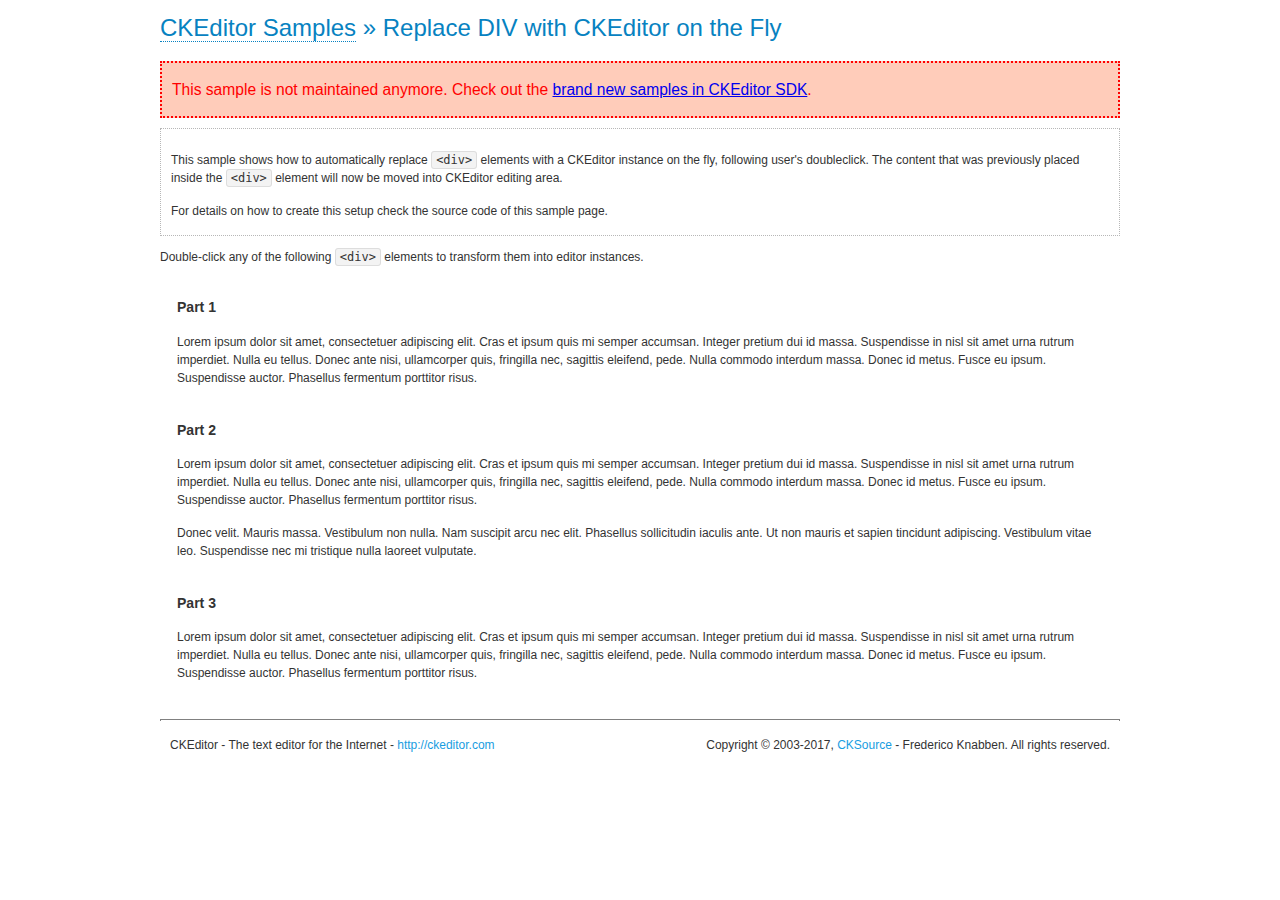
<file: ckeditor/samples/old/divreplace.html>
<!DOCTYPE html>
<!--
Copyright (c) 2003-2017, CKSource - Frederico Knabben. All rights reserved.
For licensing, see LICENSE.md or http://ckeditor.com/license
-->
<html>
<head>
	<meta charset="utf-8">
	<title>Replace DIV &mdash; CKEditor Sample</title>
	<script src="../../ckeditor.js"></script>
	<link href="sample.css" rel="stylesheet">
	<style>

		div.editable
		{
			border: solid 2px transparent;
			padding-left: 15px;
			padding-right: 15px;
		}

		div.editable:hover
		{
			border-color: black;
		}

	</style>
	<script>

		// Uncomment the following code to test the "Timeout Loading Method".
		// CKEDITOR.loadFullCoreTimeout = 5;

		window.onload = function() {
			// Listen to the double click event.
			if ( window.addEventListener )
				document.body.addEventListener( 'dblclick', onDoubleClick, false );
			else if ( window.attachEvent )
				document.body.attachEvent( 'ondblclick', onDoubleClick );

		};

		function onDoubleClick( ev ) {
			// Get the element which fired the event. This is not necessarily the
			// element to which the event has been attached.
			var element = ev.target || ev.srcElement;

			// Find out the div that holds this element.
			var name;

			do {
				element = element.parentNode;
			}
			while ( element && ( name = element.nodeName.toLowerCase() ) &&
				( name != 'div' || element.className.indexOf( 'editable' ) == -1 ) && name != 'body' );

			if ( name == 'div' && element.className.indexOf( 'editable' ) != -1 )
				replaceDiv( element );
		}

		var editor;

		function replaceDiv( div ) {
			if ( editor )
				editor.destroy();

			editor = CKEDITOR.replace( div );
		}

	</script>
</head>
<body>
	<h1 class="samples">
		<a href="index.html">CKEditor Samples</a> &raquo; Replace DIV with CKEditor on the Fly
	</h1>
	<div class="warning deprecated">
		This sample is not maintained anymore. Check out the <a href="http://sdk.ckeditor.com/">brand new samples in CKEditor SDK</a>.
	</div>
	<div class="description">
		<p>
			This sample shows how to automatically replace <code>&lt;div&gt;</code> elements
			with a CKEditor instance on the fly, following user's doubleclick. The content
			that was previously placed inside the <code>&lt;div&gt;</code> element will now
			be moved into CKEditor editing area.
		</p>
		<p>
			For details on how to create this setup check the source code of this sample page.
		</p>
	</div>
	<p>
		Double-click any of the following <code>&lt;div&gt;</code> elements to transform them into
		editor instances.
	</p>
	<div class="editable">
		<h3>
			Part 1
		</h3>
		<p>
			Lorem ipsum dolor sit amet, consectetuer adipiscing elit. Cras et ipsum quis mi
			semper accumsan. Integer pretium dui id massa. Suspendisse in nisl sit amet urna
			rutrum imperdiet. Nulla eu tellus. Donec ante nisi, ullamcorper quis, fringilla
			nec, sagittis eleifend, pede. Nulla commodo interdum massa. Donec id metus. Fusce
			eu ipsum. Suspendisse auctor. Phasellus fermentum porttitor risus.
		</p>
	</div>
	<div class="editable">
		<h3>
			Part 2
		</h3>
		<p>
			Lorem ipsum dolor sit amet, consectetuer adipiscing elit. Cras et ipsum quis mi
			semper accumsan. Integer pretium dui id massa. Suspendisse in nisl sit amet urna
			rutrum imperdiet. Nulla eu tellus. Donec ante nisi, ullamcorper quis, fringilla
			nec, sagittis eleifend, pede. Nulla commodo interdum massa. Donec id metus. Fusce
			eu ipsum. Suspendisse auctor. Phasellus fermentum porttitor risus.
		</p>
		<p>
			Donec velit. Mauris massa. Vestibulum non nulla. Nam suscipit arcu nec elit. Phasellus
			sollicitudin iaculis ante. Ut non mauris et sapien tincidunt adipiscing. Vestibulum
			vitae leo. Suspendisse nec mi tristique nulla laoreet vulputate.
		</p>
	</div>
	<div class="editable">
		<h3>
			Part 3
		</h3>
		<p>
			Lorem ipsum dolor sit amet, consectetuer adipiscing elit. Cras et ipsum quis mi
			semper accumsan. Integer pretium dui id massa. Suspendisse in nisl sit amet urna
			rutrum imperdiet. Nulla eu tellus. Donec ante nisi, ullamcorper quis, fringilla
			nec, sagittis eleifend, pede. Nulla commodo interdum massa. Donec id metus. Fusce
			eu ipsum. Suspendisse auctor. Phasellus fermentum porttitor risus.
		</p>
	</div>
	<div id="footer">
		<hr>
		<p>
			CKEditor - The text editor for the Internet - <a class="samples" href="http://ckeditor.com/">http://ckeditor.com</a>
		</p>
		<p id="copy">
			Copyright &copy; 2003-2017, <a class="samples" href="http://cksource.com/">CKSource</a> - Frederico
			Knabben. All rights reserved.
		</p>
	</div>
</body>
</html>
</file>
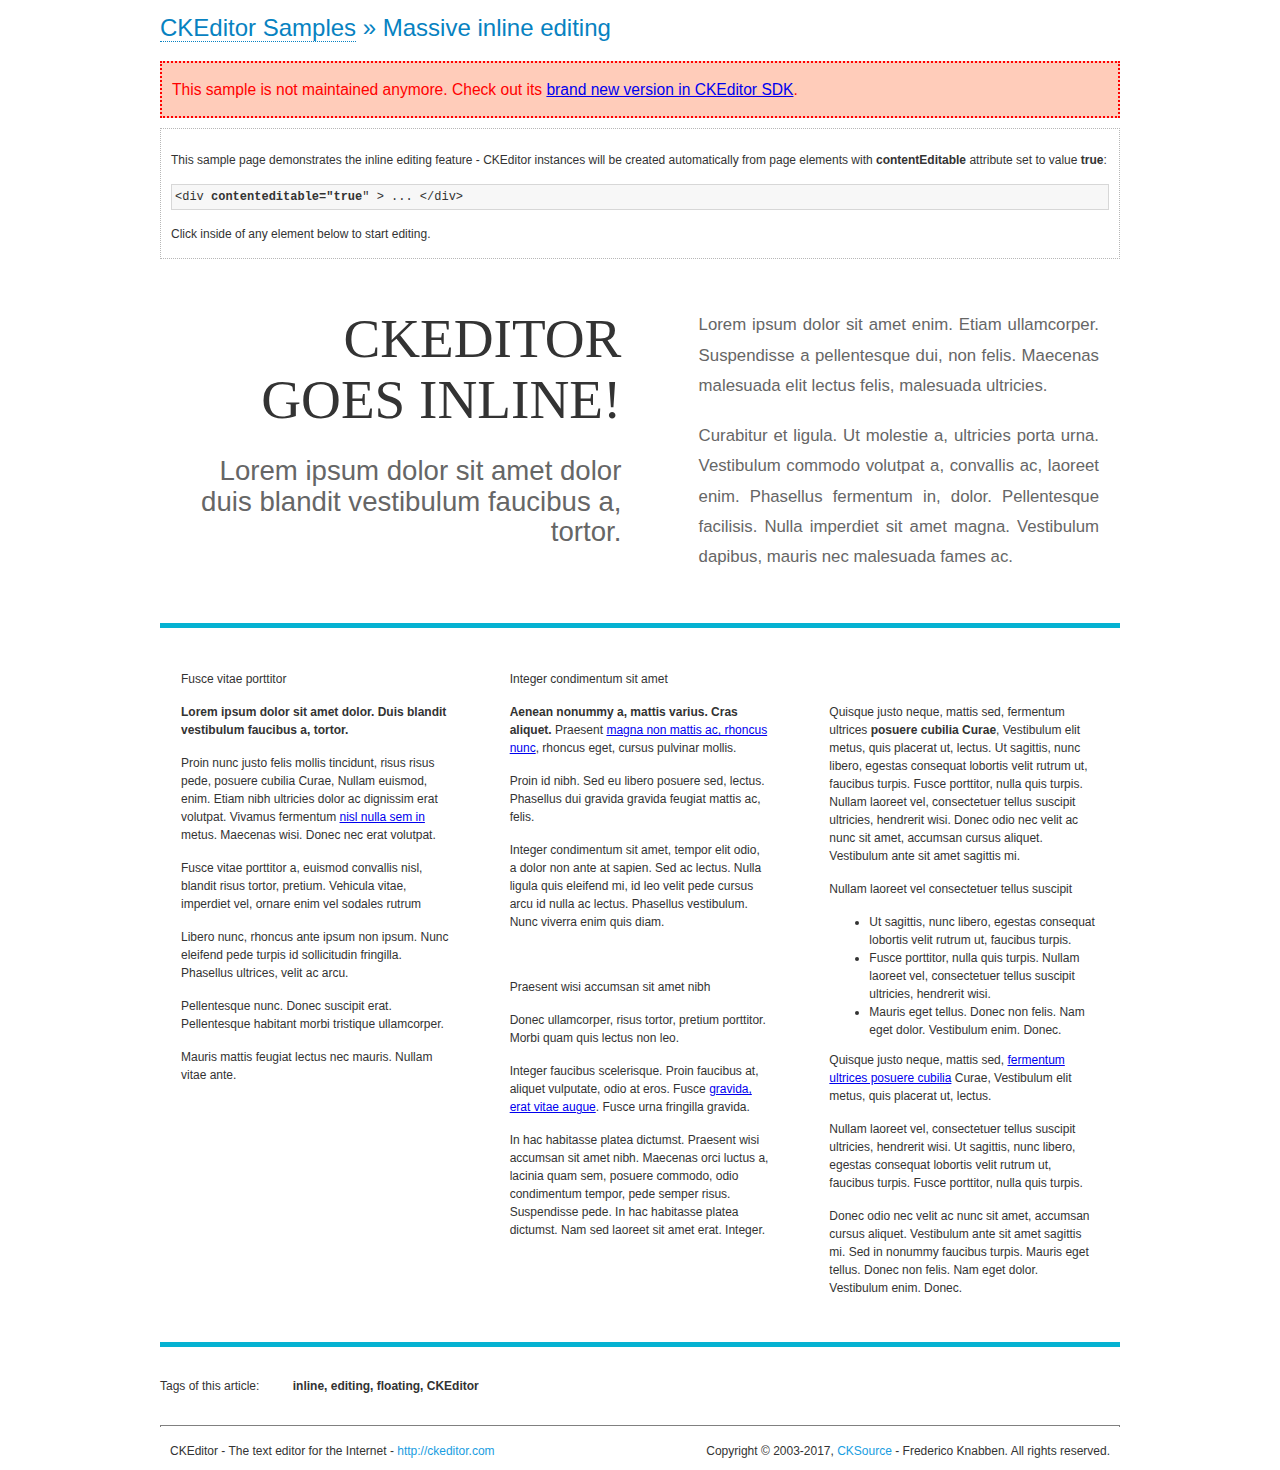
<file: ckeditor/samples/old/inlineall.html>
<!DOCTYPE html>
<!--
Copyright (c) 2003-2017, CKSource - Frederico Knabben. All rights reserved.
For licensing, see LICENSE.md or http://ckeditor.com/license
-->
<html>
<head>
	<meta charset="utf-8">
	<title>Massive inline editing &mdash; CKEditor Sample</title>
	<script src="../../ckeditor.js"></script>
	<script>

		// This code is generally not necessary, but it is here to demonstrate
		// how to customize specific editor instances on the fly. This fits well
		// this demo because we have editable elements (like headers) that
		// require less features.

		// The "instanceCreated" event is fired for every editor instance created.
		CKEDITOR.on( 'instanceCreated', function( event ) {
			var editor = event.editor,
				element = editor.element;

			// Customize editors for headers and tag list.
			// These editors don't need features like smileys, templates, iframes etc.
			if ( element.is( 'h1', 'h2', 'h3' ) || element.getAttribute( 'id' ) == 'taglist' ) {
				// Customize the editor configurations on "configLoaded" event,
				// which is fired after the configuration file loading and
				// execution. This makes it possible to change the
				// configurations before the editor initialization takes place.
				editor.on( 'configLoaded', function() {

					// Remove unnecessary plugins to make the editor simpler.
					editor.config.removePlugins = 'colorbutton,find,flash,font,' +
						'forms,iframe,image,newpage,removeformat,' +
						'smiley,specialchar,stylescombo,templates';

					// Rearrange the layout of the toolbar.
					editor.config.toolbarGroups = [
						{ name: 'editing',		groups: [ 'basicstyles', 'links' ] },
						{ name: 'undo' },
						{ name: 'clipboard',	groups: [ 'selection', 'clipboard' ] },
						{ name: 'about' }
					];
				});
			}
		});

	</script>
	<link href="sample.css" rel="stylesheet">
	<style>

		/* The following styles are just to make the page look nice. */

		/* Workaround to show Arial Black in Firefox. */
		@font-face
		{
			font-family: 'arial-black';
			src: local('Arial Black');
		}

		*[contenteditable="true"]
		{
			padding: 10px;
		}

		#container
		{
			width: 960px;
			margin: 30px auto 0;
		}

		#header
		{
			overflow: hidden;
			padding: 0 0 30px;
			border-bottom: 5px solid #05B2D2;
			position: relative;
		}

		#headerLeft,
		#headerRight
		{
			width: 49%;
			overflow: hidden;
		}

		#headerLeft
		{
			float: left;
			padding: 10px 1px 1px;
		}

		#headerLeft h2,
		#headerLeft h3
		{
			text-align: right;
			margin: 0;
			overflow: hidden;
			font-weight: normal;
		}

		#headerLeft h2
		{
			font-family: "Arial Black",arial-black;
			font-size: 4.6em;
			line-height: 1.1;
			text-transform: uppercase;
		}

		#headerLeft h3
		{
			font-size: 2.3em;
			line-height: 1.1;
			margin: .2em 0 0;
			color: #666;
		}

		#headerRight
		{
			float: right;
			padding: 1px;
		}

		#headerRight p
		{
			line-height: 1.8;
			text-align: justify;
			margin: 0;
		}

		#headerRight p + p
		{
			margin-top: 20px;
		}

		#headerRight > div
		{
			padding: 20px;
			margin: 0 0 0 30px;
			font-size: 1.4em;
			color: #666;
		}

		#columns
		{
			color: #333;
			overflow: hidden;
			padding: 20px 0;
		}

		#columns > div
		{
			float: left;
			width: 33.3%;
		}

		#columns #column1 > div
		{
			margin-left: 1px;
		}

		#columns #column3 > div
		{
			margin-right: 1px;
		}

		#columns > div > div
		{
			margin: 0px 10px;
			padding: 10px 20px;
		}

		#columns blockquote
		{
			margin-left: 15px;
		}

		#tagLine
		{
			border-top: 5px solid #05B2D2;
			padding-top: 20px;
		}

		#taglist {
			display: inline-block;
			margin-left: 20px;
			font-weight: bold;
			margin: 0 0 0 20px;
		}

	</style>
</head>
<body>
<div>
	<h1 class="samples"><a href="index.html">CKEditor Samples</a> &raquo; Massive inline editing</h1>
	<div class="warning deprecated">
		This sample is not maintained anymore. Check out its <a href="http://sdk.ckeditor.com/samples/inline.html">brand new version in CKEditor SDK</a>.
	</div>
	<div class="description">
		<p>This sample page demonstrates the inline editing feature - CKEditor instances will be created automatically from page elements with <strong>contentEditable</strong> attribute set to value <strong>true</strong>:</p>
		<pre class="samples">&lt;div <strong>contenteditable="true</strong>" &gt; ... &lt;/div&gt;</pre>
		<p>Click inside of any element below to start editing.</p>
	</div>
</div>
<div id="container">
	<div id="header">
		<div id="headerLeft">
			<h2 id="sampleTitle" contenteditable="true">
				CKEditor<br> Goes Inline!
			</h2>
			<h3 contenteditable="true">
				Lorem ipsum dolor sit amet dolor duis blandit vestibulum faucibus a, tortor.
			</h3>
		</div>
		<div id="headerRight">
			<div contenteditable="true">
				<p>
					Lorem ipsum dolor sit amet enim. Etiam ullamcorper. Suspendisse a pellentesque dui, non felis. Maecenas malesuada elit lectus felis, malesuada ultricies.
				</p>
				<p>
					Curabitur et ligula. Ut molestie a, ultricies porta urna. Vestibulum commodo volutpat a, convallis ac, laoreet enim. Phasellus fermentum in, dolor. Pellentesque facilisis. Nulla imperdiet sit amet magna. Vestibulum dapibus, mauris nec malesuada fames ac.
				</p>
			</div>
		</div>
	</div>
	<div id="columns">
		<div id="column1">
			<div contenteditable="true">
				<h3>
					Fusce vitae porttitor
				</h3>
				<p>
					<strong>
						Lorem ipsum dolor sit amet dolor. Duis blandit vestibulum faucibus a, tortor.
					</strong>
				</p>
				<p>
					Proin nunc justo felis mollis tincidunt, risus risus pede, posuere cubilia Curae, Nullam euismod, enim. Etiam nibh ultricies dolor ac dignissim erat volutpat. Vivamus fermentum <a href="http://ckeditor.com/">nisl nulla sem in</a> metus. Maecenas wisi. Donec nec erat volutpat.
				</p>
				<blockquote>
					<p>
						Fusce vitae porttitor a, euismod convallis nisl, blandit risus tortor, pretium.
						Vehicula vitae, imperdiet vel, ornare enim vel sodales rutrum
					</p>
				</blockquote>
				<blockquote>
					<p>
						Libero nunc, rhoncus ante ipsum non ipsum. Nunc eleifend pede turpis id sollicitudin fringilla. Phasellus ultrices, velit ac arcu.
					</p>
				</blockquote>
				<p>Pellentesque nunc. Donec suscipit erat. Pellentesque habitant morbi tristique ullamcorper.</p>
				<p><s>Mauris mattis feugiat lectus nec mauris. Nullam vitae ante.</s></p>
			</div>
		</div>
		<div id="column2">
			<div contenteditable="true">
				<h3>
					Integer condimentum sit amet
				</h3>
				<p>
					<strong>Aenean nonummy a, mattis varius. Cras aliquet.</strong>
					Praesent <a href="http://ckeditor.com/">magna non mattis ac, rhoncus nunc</a>, rhoncus eget, cursus pulvinar mollis.</p>
				<p>Proin id nibh. Sed eu libero posuere sed, lectus. Phasellus dui gravida gravida feugiat mattis ac, felis.</p>
				<p>Integer condimentum sit amet, tempor elit odio, a dolor non ante at sapien. Sed ac lectus. Nulla ligula quis eleifend mi, id leo velit pede cursus arcu id nulla ac lectus. Phasellus vestibulum. Nunc viverra enim quis diam.</p>
			</div>
			<div contenteditable="true">
				<h3>
					Praesent wisi accumsan sit amet nibh
				</h3>
				<p>Donec ullamcorper, risus tortor, pretium porttitor. Morbi quam quis lectus non leo.</p>
				<p style="margin-left: 40px; ">Integer faucibus scelerisque. Proin faucibus at, aliquet vulputate, odio at eros. Fusce <a href="http://ckeditor.com/">gravida, erat vitae augue</a>. Fusce urna fringilla gravida.</p>
				<p>In hac habitasse platea dictumst. Praesent wisi accumsan sit amet nibh. Maecenas orci luctus a, lacinia quam sem, posuere commodo, odio condimentum tempor, pede semper risus. Suspendisse pede. In hac habitasse platea dictumst. Nam sed laoreet sit amet erat. Integer.</p>
			</div>
		</div>
		<div id="column3">
			<div contenteditable="true">
				<p>
					<img src="assets/inlineall/logo.png" alt="CKEditor logo" style="float:left">
				</p>
				<p>Quisque justo neque, mattis sed, fermentum ultrices <strong>posuere cubilia Curae</strong>, Vestibulum elit metus, quis placerat ut, lectus. Ut sagittis, nunc libero, egestas consequat lobortis velit rutrum ut, faucibus turpis. Fusce porttitor, nulla quis turpis. Nullam laoreet vel, consectetuer tellus suscipit ultricies, hendrerit wisi. Donec odio nec velit ac nunc sit amet, accumsan cursus aliquet. Vestibulum ante sit amet sagittis mi.</p>
				<h3>
					Nullam laoreet vel consectetuer tellus suscipit
				</h3>
				<ul>
					<li>Ut sagittis, nunc libero, egestas consequat lobortis velit rutrum ut, faucibus turpis.</li>
					<li>Fusce porttitor, nulla quis turpis. Nullam laoreet vel, consectetuer tellus suscipit ultricies, hendrerit wisi.</li>
					<li>Mauris eget tellus. Donec non felis. Nam eget dolor. Vestibulum enim. Donec.</li>
				</ul>
				<p>Quisque justo neque, mattis sed, <a href="http://ckeditor.com/">fermentum ultrices posuere cubilia</a> Curae, Vestibulum elit metus, quis placerat ut, lectus.</p>
				<p>Nullam laoreet vel, consectetuer tellus suscipit ultricies, hendrerit wisi. Ut sagittis, nunc libero, egestas consequat lobortis velit rutrum ut, faucibus turpis. Fusce porttitor, nulla quis turpis.</p>
				<p>Donec odio nec velit ac nunc sit amet, accumsan cursus aliquet. Vestibulum ante sit amet sagittis mi. Sed in nonummy faucibus turpis. Mauris eget tellus. Donec non felis. Nam eget dolor. Vestibulum enim. Donec.</p>
			</div>
		</div>
	</div>
	<div id="tagLine">
		Tags of this article:
		<p id="taglist" contenteditable="true">
			inline, editing, floating, CKEditor
		</p>
	</div>
</div>
<div id="footer">
	<hr>
	<p>
		CKEditor - The text editor for the Internet - <a class="samples" href="http://ckeditor.com/">
			http://ckeditor.com</a>
	</p>
	<p id="copy">
		Copyright &copy; 2003-2017, <a class="samples" href="http://cksource.com/">CKSource</a>
		- Frederico Knabben. All rights reserved.
	</p>
</div>
</body>
</html>
</file>
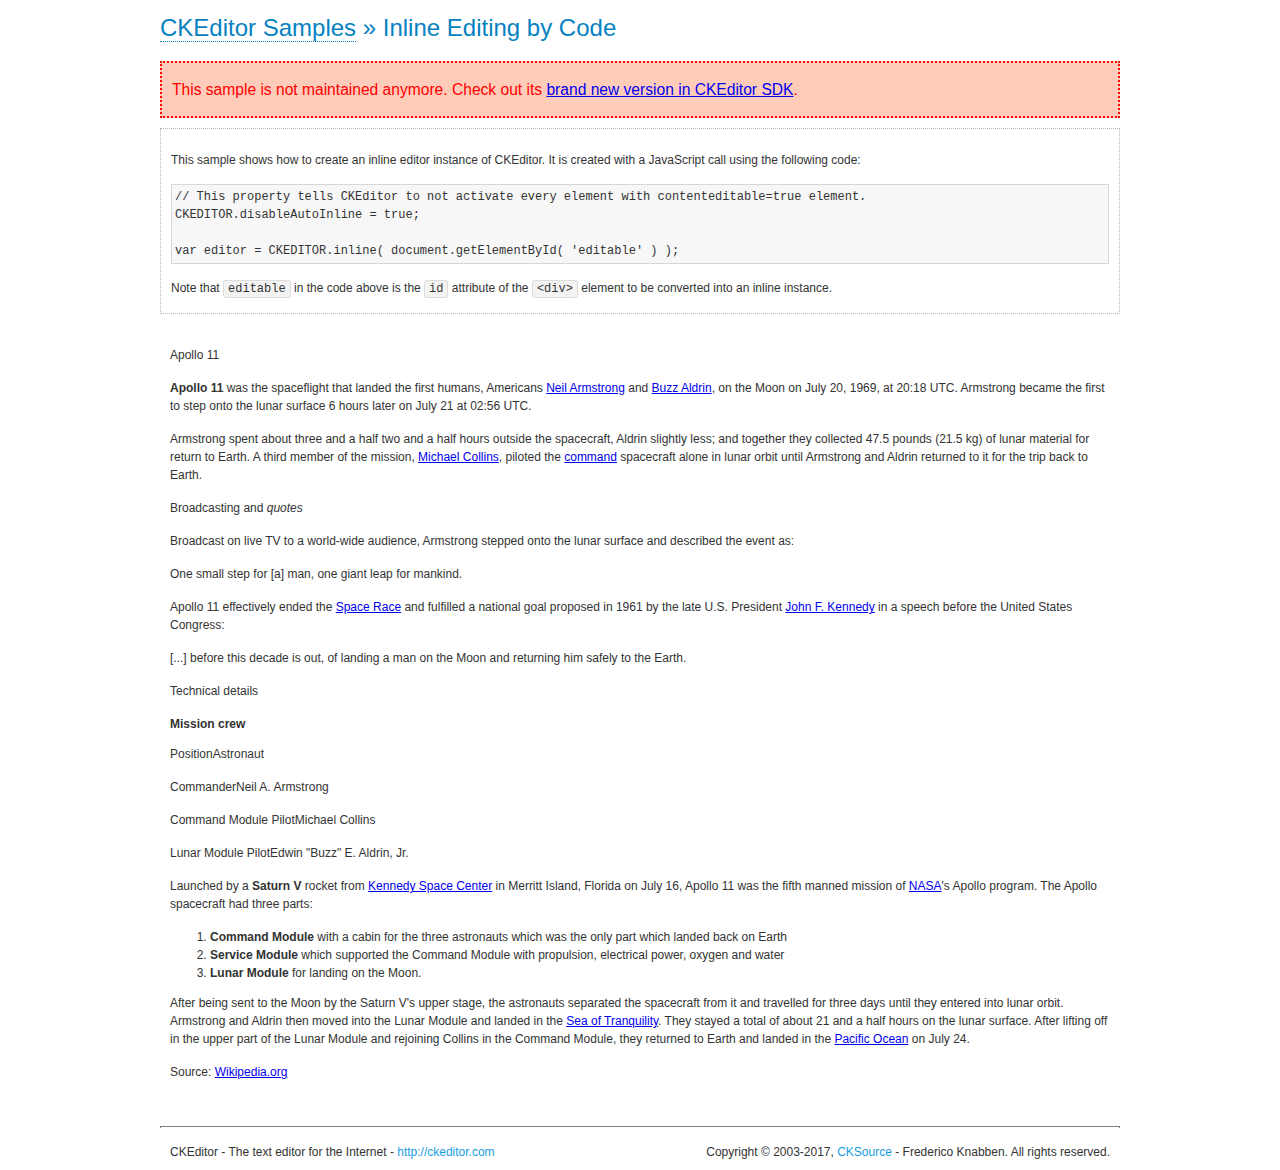
<file: ckeditor/samples/old/inlinebycode.html>
<!DOCTYPE html>
<!--
Copyright (c) 2003-2017, CKSource - Frederico Knabben. All rights reserved.
For licensing, see LICENSE.md or http://ckeditor.com/license
-->
<html>
<head>
	<meta charset="utf-8">
	<title>Inline Editing by Code &mdash; CKEditor Sample</title>
	<script src="../../ckeditor.js"></script>
	<link href="sample.css" rel="stylesheet">
	<style>

		#editable
		{
			padding: 10px;
			float: left;
		}

	</style>
</head>
<body>
	<h1 class="samples">
		<a href="index.html">CKEditor Samples</a> &raquo; Inline Editing by Code
	</h1>
	<div class="warning deprecated">
		This sample is not maintained anymore. Check out its <a href="http://sdk.ckeditor.com/samples/inline.html">brand new version in CKEditor SDK</a>.
	</div>
	<div class="description">
		<p>
			This sample shows how to create an inline editor instance of CKEditor. It is created
			with a JavaScript call using the following code:
		</p>
<pre class="samples">
// This property tells CKEditor to not activate every element with contenteditable=true element.
CKEDITOR.disableAutoInline = true;

var editor = CKEDITOR.inline( document.getElementById( 'editable' ) );
</pre>
		<p>
			Note that <code>editable</code> in the code above is the <code>id</code>
			attribute of the <code>&lt;div&gt;</code> element to be converted into an inline instance.
		</p>
	</div>
	<div id="editable" contenteditable="true">
		<h1><img alt="Saturn V carrying Apollo 11" class="right" src="assets/sample.jpg" /> Apollo 11</h1>

		<p><b>Apollo 11</b> was the spaceflight that landed the first humans, Americans <a href="http://en.wikipedia.org/wiki/Neil_Armstrong" title="Neil Armstrong">Neil Armstrong</a> and <a href="http://en.wikipedia.org/wiki/Buzz_Aldrin" title="Buzz Aldrin">Buzz Aldrin</a>, on the Moon on July 20, 1969, at 20:18 UTC. Armstrong became the first to step onto the lunar surface 6 hours later on July 21 at 02:56 UTC.</p>

		<p>Armstrong spent about <s>three and a half</s> two and a half hours outside the spacecraft, Aldrin slightly less; and together they collected 47.5 pounds (21.5&nbsp;kg) of lunar material for return to Earth. A third member of the mission, <a href="http://en.wikipedia.org/wiki/Michael_Collins_(astronaut)" title="Michael Collins (astronaut)">Michael Collins</a>, piloted the <a href="http://en.wikipedia.org/wiki/Apollo_Command/Service_Module" title="Apollo Command/Service Module">command</a> spacecraft alone in lunar orbit until Armstrong and Aldrin returned to it for the trip back to Earth.</p>

		<h2>Broadcasting and <em>quotes</em> <a id="quotes" name="quotes"></a></h2>

		<p>Broadcast on live TV to a world-wide audience, Armstrong stepped onto the lunar surface and described the event as:</p>

		<blockquote>
			<p>One small step for [a] man, one giant leap for mankind.</p>
		</blockquote>

		<p>Apollo 11 effectively ended the <a href="http://en.wikipedia.org/wiki/Space_Race" title="Space Race">Space Race</a> and fulfilled a national goal proposed in 1961 by the late U.S. President <a href="http://en.wikipedia.org/wiki/John_F._Kennedy" title="John F. Kennedy">John F. Kennedy</a> in a speech before the United States Congress:</p>

		<blockquote>
			<p>[...] before this decade is out, of landing a man on the Moon and returning him safely to the Earth.</p>
		</blockquote>

		<h2>Technical details <a id="tech-details" name="tech-details"></a></h2>

		<table align="right" border="1" bordercolor="#ccc" cellpadding="5" cellspacing="0" style="border-collapse:collapse;margin:10px 0 10px 15px;">
			<caption><strong>Mission crew</strong></caption>
			<thead>
			<tr>
				<th scope="col">Position</th>
				<th scope="col">Astronaut</th>
			</tr>
			</thead>
			<tbody>
			<tr>
				<td>Commander</td>
				<td>Neil A. Armstrong</td>
			</tr>
			<tr>
				<td>Command Module Pilot</td>
				<td>Michael Collins</td>
			</tr>
			<tr>
				<td>Lunar Module Pilot</td>
				<td>Edwin &quot;Buzz&quot; E. Aldrin, Jr.</td>
			</tr>
			</tbody>
		</table>

		<p>Launched by a <strong>Saturn V</strong> rocket from <a href="http://en.wikipedia.org/wiki/Kennedy_Space_Center" title="Kennedy Space Center">Kennedy Space Center</a> in Merritt Island, Florida on July 16, Apollo 11 was the fifth manned mission of <a href="http://en.wikipedia.org/wiki/NASA" title="NASA">NASA</a>&#39;s Apollo program. The Apollo spacecraft had three parts:</p>

		<ol>
			<li><strong>Command Module</strong> with a cabin for the three astronauts which was the only part which landed back on Earth</li>
			<li><strong>Service Module</strong> which supported the Command Module with propulsion, electrical power, oxygen and water</li>
			<li><strong>Lunar Module</strong> for landing on the Moon.</li>
		</ol>

		<p>After being sent to the Moon by the Saturn V&#39;s upper stage, the astronauts separated the spacecraft from it and travelled for three days until they entered into lunar orbit. Armstrong and Aldrin then moved into the Lunar Module and landed in the <a href="http://en.wikipedia.org/wiki/Mare_Tranquillitatis" title="Mare Tranquillitatis">Sea of Tranquility</a>. They stayed a total of about 21 and a half hours on the lunar surface. After lifting off in the upper part of the Lunar Module and rejoining Collins in the Command Module, they returned to Earth and landed in the <a href="http://en.wikipedia.org/wiki/Pacific_Ocean" title="Pacific Ocean">Pacific Ocean</a> on July 24.</p>

		<hr />
		<p style="text-align: right;"><small>Source: <a href="http://en.wikipedia.org/wiki/Apollo_11">Wikipedia.org</a></small></p>
	</div>

	<script>
		// We need to turn off the automatic editor creation first.
		CKEDITOR.disableAutoInline = true;

		var editor = CKEDITOR.inline( 'editable' );
	</script>
	<div id="footer">
		<hr>
		<p contenteditable="true">
			CKEditor - The text editor for the Internet - <a class="samples" href="http://ckeditor.com/">
				http://ckeditor.com</a>
		</p>
		<p id="copy">
			Copyright &copy; 2003-2017, <a class="samples" href="http://cksource.com/">CKSource</a>
			- Frederico Knabben. All rights reserved.
		</p>
	</div>
</body>
</html>
</file>
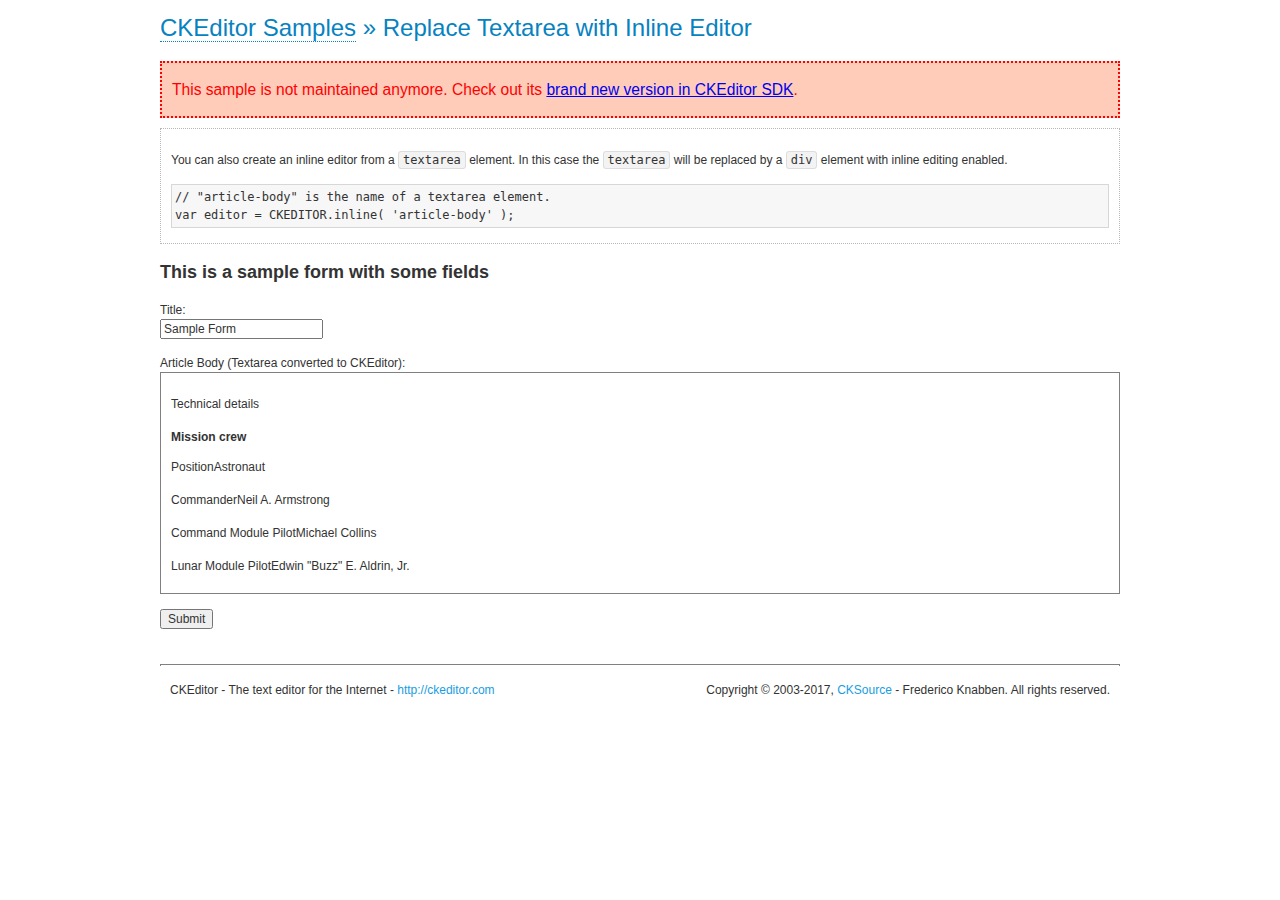
<file: ckeditor/samples/old/inlinetextarea.html>
<!DOCTYPE html>
<!--
Copyright (c) 2003-2017, CKSource - Frederico Knabben. All rights reserved.
For licensing, see LICENSE.md or http://ckeditor.com/license
-->
<html>
<head>
	<meta charset="utf-8">
	<title>Replace Textarea with Inline Editor &mdash; CKEditor Sample</title>
	<script src="../../ckeditor.js"></script>
	<link href="sample.css" rel="stylesheet">
	<style>

		/* Style the CKEditor element to look like a textfield */
		.cke_textarea_inline
		{
			padding: 10px;
			height: 200px;
			overflow: auto;

			border: 1px solid gray;
			-webkit-appearance: textfield;
		}

	</style>
</head>
<body>
	<h1 class="samples">
		<a href="index.html">CKEditor Samples</a> &raquo; Replace Textarea with Inline Editor
	</h1>
	<div class="warning deprecated">
		This sample is not maintained anymore. Check out its <a href="http://sdk.ckeditor.com/samples/inline.html">brand new version in CKEditor SDK</a>.
	</div>
	<div class="description">
		<p>
			You can also create an inline editor from a <code>textarea</code>
			element. In this case the <code>textarea</code> will be replaced
			by a <code>div</code> element with inline editing enabled.
		</p>
<pre class="samples">
// "article-body" is the name of a textarea element.
var editor = CKEDITOR.inline( 'article-body' );
</pre>
	</div>
	<form action="sample_posteddata.php" method="post">
		<h2>This is a sample form with some fields</h2>
		<p>
			Title:<br>
			<input type="text" name="title" value="Sample Form"></p>
		<p>
			Article Body (Textarea converted to CKEditor):<br>
			<textarea name="article-body" style="height: 200px">
				&lt;h2&gt;Technical details &lt;a id="tech-details" name="tech-details"&gt;&lt;/a&gt;&lt;/h2&gt;

				&lt;table align="right" border="1" bordercolor="#ccc" cellpadding="5" cellspacing="0" style="border-collapse:collapse;margin:10px 0 10px 15px;"&gt;
					&lt;caption&gt;&lt;strong&gt;Mission crew&lt;/strong&gt;&lt;/caption&gt;
					&lt;thead&gt;
					&lt;tr&gt;
						&lt;th scope="col"&gt;Position&lt;/th&gt;
						&lt;th scope="col"&gt;Astronaut&lt;/th&gt;
					&lt;/tr&gt;
					&lt;/thead&gt;
					&lt;tbody&gt;
					&lt;tr&gt;
						&lt;td&gt;Commander&lt;/td&gt;
						&lt;td&gt;Neil A. Armstrong&lt;/td&gt;
					&lt;/tr&gt;
					&lt;tr&gt;
						&lt;td&gt;Command Module Pilot&lt;/td&gt;
						&lt;td&gt;Michael Collins&lt;/td&gt;
					&lt;/tr&gt;
					&lt;tr&gt;
						&lt;td&gt;Lunar Module Pilot&lt;/td&gt;
						&lt;td&gt;Edwin &quot;Buzz&quot; E. Aldrin, Jr.&lt;/td&gt;
					&lt;/tr&gt;
					&lt;/tbody&gt;
				&lt;/table&gt;

				&lt;p&gt;Launched by a &lt;strong&gt;Saturn V&lt;/strong&gt; rocket from &lt;a href="http://en.wikipedia.org/wiki/Kennedy_Space_Center" title="Kennedy Space Center"&gt;Kennedy Space Center&lt;/a&gt; in Merritt Island, Florida on July 16, Apollo 11 was the fifth manned mission of &lt;a href="http://en.wikipedia.org/wiki/NASA" title="NASA"&gt;NASA&lt;/a&gt;&#39;s Apollo program. The Apollo spacecraft had three parts:&lt;/p&gt;

				&lt;ol&gt;
					&lt;li&gt;&lt;strong&gt;Command Module&lt;/strong&gt; with a cabin for the three astronauts which was the only part which landed back on Earth&lt;/li&gt;
					&lt;li&gt;&lt;strong&gt;Service Module&lt;/strong&gt; which supported the Command Module with propulsion, electrical power, oxygen and water&lt;/li&gt;
					&lt;li&gt;&lt;strong&gt;Lunar Module&lt;/strong&gt; for landing on the Moon.&lt;/li&gt;
				&lt;/ol&gt;

				&lt;p&gt;After being sent to the Moon by the Saturn V&#39;s upper stage, the astronauts separated the spacecraft from it and travelled for three days until they entered into lunar orbit. Armstrong and Aldrin then moved into the Lunar Module and landed in the &lt;a href="http://en.wikipedia.org/wiki/Mare_Tranquillitatis" title="Mare Tranquillitatis"&gt;Sea of Tranquility&lt;/a&gt;. They stayed a total of about 21 and a half hours on the lunar surface. After lifting off in the upper part of the Lunar Module and rejoining Collins in the Command Module, they returned to Earth and landed in the &lt;a href="http://en.wikipedia.org/wiki/Pacific_Ocean" title="Pacific Ocean"&gt;Pacific Ocean&lt;/a&gt; on July 24.&lt;/p&gt;

				&lt;hr /&gt;
				&lt;p style="text-align: right;"&gt;&lt;small&gt;Source: &lt;a href="http://en.wikipedia.org/wiki/Apollo_11"&gt;Wikipedia.org&lt;/a&gt;&lt;/small&gt;&lt;/p&gt;
			</textarea>
		</p>
		<p>
			<input type="submit" value="Submit">
		</p>
	</form>

	<script>
		CKEDITOR.inline( 'article-body' );
	</script>
	<div id="footer">
		<hr>
		<p>
			CKEditor - The text editor for the Internet - <a class="samples" href="http://ckeditor.com/">
				http://ckeditor.com</a>
		</p>
		<p id="copy">
			Copyright &copy; 2003-2017, <a class="samples" href="http://cksource.com/">CKSource</a>
			- Frederico Knabben. All rights reserved.
		</p>
	</div>
</body>
</html>
</file>
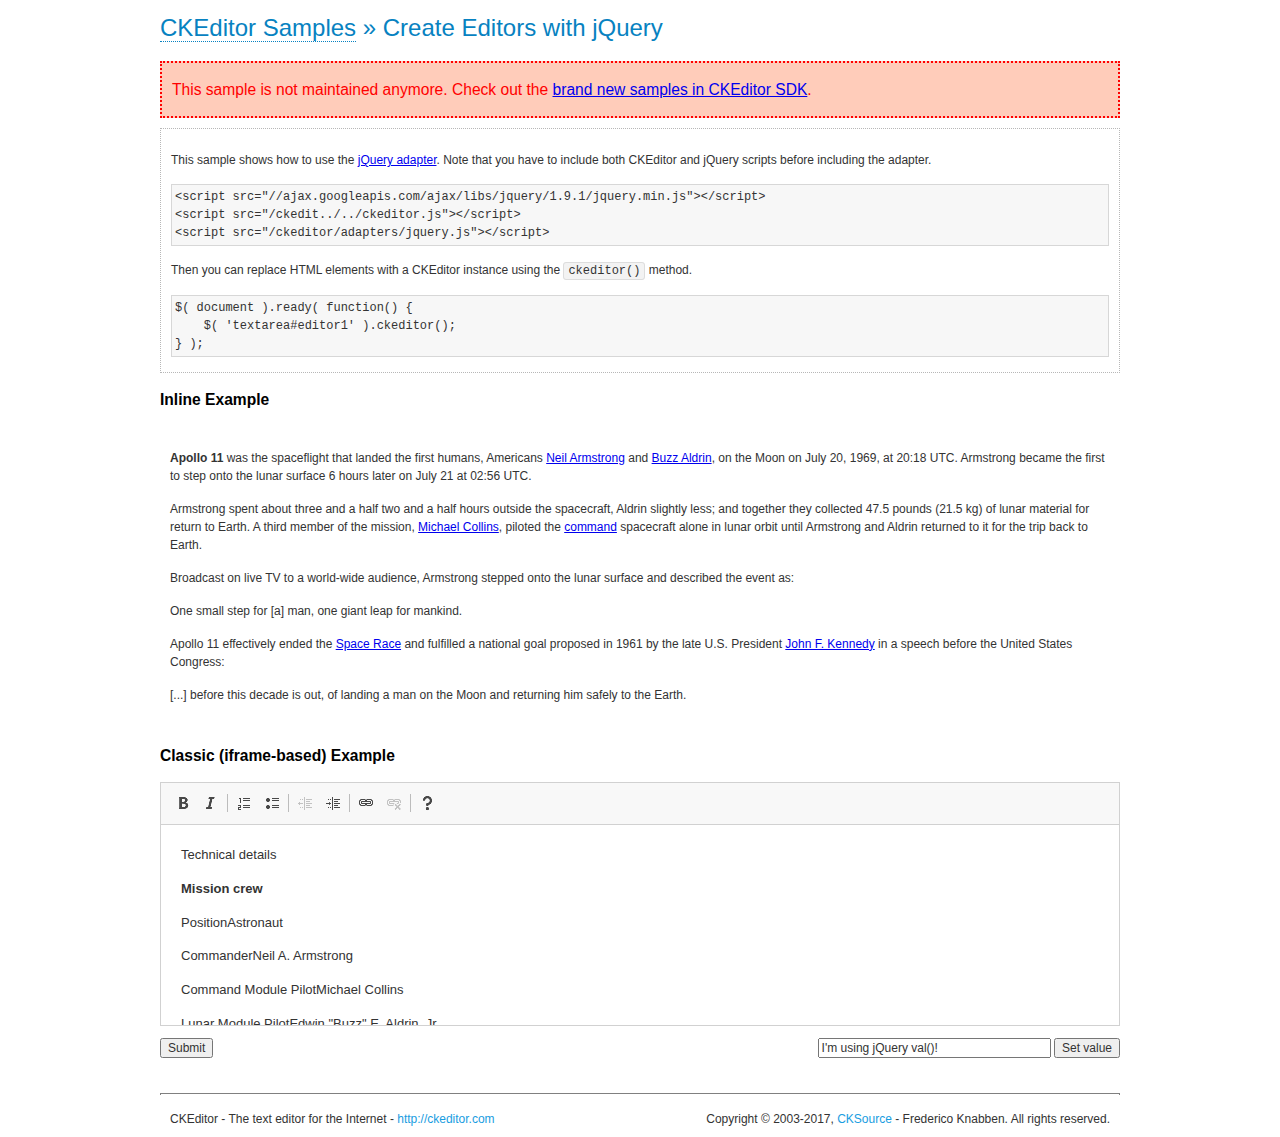
<file: ckeditor/samples/old/jquery.html>
<!DOCTYPE html>
<!--
Copyright (c) 2003-2017, CKSource - Frederico Knabben. All rights reserved.
For licensing, see LICENSE.md or http://ckeditor.com/license
-->
<html>
<head>
	<meta charset="utf-8">
	<title>jQuery Adapter &mdash; CKEditor Sample</title>
	<script src="http://code.jquery.com/jquery-1.11.0.min.js"></script>
	<script src="../../ckeditor.js"></script>
	<script src="../../adapters/jquery.js"></script>
	<link href="sample.css" rel="stylesheet">
	<style>

		#editable
		{
			padding: 10px;
			float: left;
		}

	</style>
	<script>

		CKEDITOR.disableAutoInline = true;

		$( document ).ready( function() {
			$( '#editor1' ).ckeditor(); // Use CKEDITOR.replace() if element is <textarea>.
			$( '#editable' ).ckeditor(); // Use CKEDITOR.inline().
		} );

		function setValue() {
			$( '#editor1' ).val( $( 'input#val' ).val() );
		}

	</script>
</head>
<body>
	<h1 class="samples">
		<a href="index.html" id="a-test">CKEditor Samples</a> &raquo; Create Editors with jQuery
	</h1>
	<div class="warning deprecated">
		This sample is not maintained anymore. Check out the <a href="http://sdk.ckeditor.com/">brand new samples in CKEditor SDK</a>.
	</div>
	<form action="sample_posteddata.php" method="post">
		<div class="description">
			<p>
				This sample shows how to use the <a href="http://docs.ckeditor.com/#!/guide/dev_jquery">jQuery adapter</a>.
				Note that you have to include both CKEditor and jQuery scripts before including the adapter.
			</p>

<pre class="samples">
&lt;script src="//ajax.googleapis.com/ajax/libs/jquery/1.9.1/jquery.min.js"&gt;&lt;/script&gt;
&lt;script src="/ckedit../../ckeditor.js"&gt;&lt;/script&gt;
&lt;script src="/ckeditor/adapters/jquery.js"&gt;&lt;/script&gt;
</pre>

			<p>Then you can replace HTML elements with a CKEditor instance using the <code>ckeditor()</code> method.</p>

<pre class="samples">
$( document ).ready( function() {
	$( 'textarea#editor1' ).ckeditor();
} );
</pre>
		</div>

		<h2 class="samples">Inline Example</h2>

		<div id="editable" contenteditable="true">
			<p><img alt="Saturn V carrying Apollo 11" class="right" src="assets/sample.jpg"/><b>Apollo 11</b> was the spaceflight that landed the first humans, Americans <a href="http://en.wikipedia.org/wiki/Neil_Armstrong" title="Neil Armstrong">Neil Armstrong</a> and <a href="http://en.wikipedia.org/wiki/Buzz_Aldrin" title="Buzz Aldrin">Buzz Aldrin</a>, on the Moon on July 20, 1969, at 20:18 UTC. Armstrong became the first to step onto the lunar surface 6 hours later on July 21 at 02:56 UTC.</p>
			<p>Armstrong spent about <s>three and a half</s> two and a half hours outside the spacecraft, Aldrin slightly less; and together they collected 47.5 pounds (21.5&nbsp;kg) of lunar material for return to Earth. A third member of the mission, <a href="http://en.wikipedia.org/wiki/Michael_Collins_(astronaut)" title="Michael Collins (astronaut)">Michael Collins</a>, piloted the <a href="http://en.wikipedia.org/wiki/Apollo_Command/Service_Module" title="Apollo Command/Service Module">command</a> spacecraft alone in lunar orbit until Armstrong and Aldrin returned to it for the trip back to Earth.
			<p>Broadcast on live TV to a world-wide audience, Armstrong stepped onto the lunar surface and described the event as:</p>
			<blockquote><p>One small step for [a] man, one giant leap for mankind.</p></blockquote> <p>Apollo 11 effectively ended the <a href="http://en.wikipedia.org/wiki/Space_Race" title="Space Race">Space Race</a> and fulfilled a national goal proposed in 1961 by the late U.S. President <a href="http://en.wikipedia.org/wiki/John_F._Kennedy" title="John F. Kennedy">John F. Kennedy</a> in a speech before the United States Congress:</p> <blockquote><p>[...] before this decade is out, of landing a man on the Moon and returning him safely to the Earth.</p></blockquote>
		</div>

		<br style="clear: both">

		<h2 class="samples">Classic (iframe-based) Example</h2>

		<textarea cols="80" id="editor1" name="editor1" rows="10">
			&lt;h2&gt;Technical details &lt;a id=&quot;tech-details&quot; name=&quot;tech-details&quot;&gt;&lt;/a&gt;&lt;/h2&gt; &lt;table align=&quot;right&quot; border=&quot;1&quot; bordercolor=&quot;#ccc&quot; cellpadding=&quot;5&quot; cellspacing=&quot;0&quot; style=&quot;border-collapse:collapse;margin:10px 0 10px 15px;&quot;&gt; &lt;caption&gt;&lt;strong&gt;Mission crew&lt;/strong&gt;&lt;/caption&gt; &lt;thead&gt; &lt;tr&gt; &lt;th scope=&quot;col&quot;&gt;Position&lt;/th&gt; &lt;th scope=&quot;col&quot;&gt;Astronaut&lt;/th&gt; &lt;/tr&gt; &lt;/thead&gt; &lt;tbody&gt; &lt;tr&gt; &lt;td&gt;Commander&lt;/td&gt; &lt;td&gt;Neil A. Armstrong&lt;/td&gt; &lt;/tr&gt; &lt;tr&gt; &lt;td&gt;Command Module Pilot&lt;/td&gt; &lt;td&gt;Michael Collins&lt;/td&gt; &lt;/tr&gt; &lt;tr&gt; &lt;td&gt;Lunar Module Pilot&lt;/td&gt; &lt;td&gt;Edwin &amp;quot;Buzz&amp;quot; E. Aldrin, Jr.&lt;/td&gt; &lt;/tr&gt; &lt;/tbody&gt; &lt;/table&gt; &lt;p&gt;Launched by a &lt;strong&gt;Saturn V&lt;/strong&gt; rocket from &lt;a href=&quot;http://en.wikipedia.org/wiki/Kennedy_Space_Center&quot; title=&quot;Kennedy Space Center&quot;&gt;Kennedy Space Center&lt;/a&gt; in Merritt Island, Florida on July 16, Apollo 11 was the fifth manned mission of &lt;a href=&quot;http://en.wikipedia.org/wiki/NASA&quot; title=&quot;NASA&quot;&gt;NASA&lt;/a&gt;&amp;#39;s Apollo program. The Apollo spacecraft had three parts:&lt;/p&gt; &lt;ol&gt; &lt;li&gt;&lt;strong&gt;Command Module&lt;/strong&gt; with a cabin for the three astronauts which was the only part which landed back on Earth&lt;/li&gt; &lt;li&gt;&lt;strong&gt;Service Module&lt;/strong&gt; which supported the Command Module with propulsion, electrical power, oxygen and water&lt;/li&gt; &lt;li&gt;&lt;strong&gt;Lunar Module&lt;/strong&gt; for landing on the Moon.&lt;/li&gt; &lt;/ol&gt; &lt;p&gt;After being sent to the Moon by the Saturn V&amp;#39;s upper stage, the astronauts separated the spacecraft from it and travelled for three days until they entered into lunar orbit. Armstrong and Aldrin then moved into the Lunar Module and landed in the &lt;a href=&quot;http://en.wikipedia.org/wiki/Mare_Tranquillitatis&quot; title=&quot;Mare Tranquillitatis&quot;&gt;Sea of Tranquility&lt;/a&gt;. They stayed a total of about 21 and a half hours on the lunar surface. After lifting off in the upper part of the Lunar Module and rejoining Collins in the Command Module, they returned to Earth and landed in the &lt;a href=&quot;http://en.wikipedia.org/wiki/Pacific_Ocean&quot; title=&quot;Pacific Ocean&quot;&gt;Pacific Ocean&lt;/a&gt; on July 24.&lt;/p&gt; &lt;hr/&gt; &lt;p style=&quot;text-align: right;&quot;&gt;&lt;small&gt;Source: &lt;a href=&quot;http://en.wikipedia.org/wiki/Apollo_11&quot;&gt;Wikipedia.org&lt;/a&gt;&lt;/small&gt;&lt;/p&gt;
		</textarea>

		<p style="overflow: hidden">
			<input style="float: left" type="submit" value="Submit">
			<span style="float: right">
				<input type="text" id="val" value="I'm using jQuery val()!" size="30">
				<input onclick="setValue();" type="button" value="Set value">
			</span>
		</p>
	</form>
	<div id="footer">
		<hr>
		<p>
			CKEditor - The text editor for the Internet - <a class="samples" href="http://ckeditor.com/">http://ckeditor.com</a>
		</p>
		<p id="copy">
			Copyright &copy; 2003-2017, <a class="samples" href="http://cksource.com/">CKSource</a> - Frederico
			Knabben. All rights reserved.
		</p>
	</div>
</body>
</html>
</file>
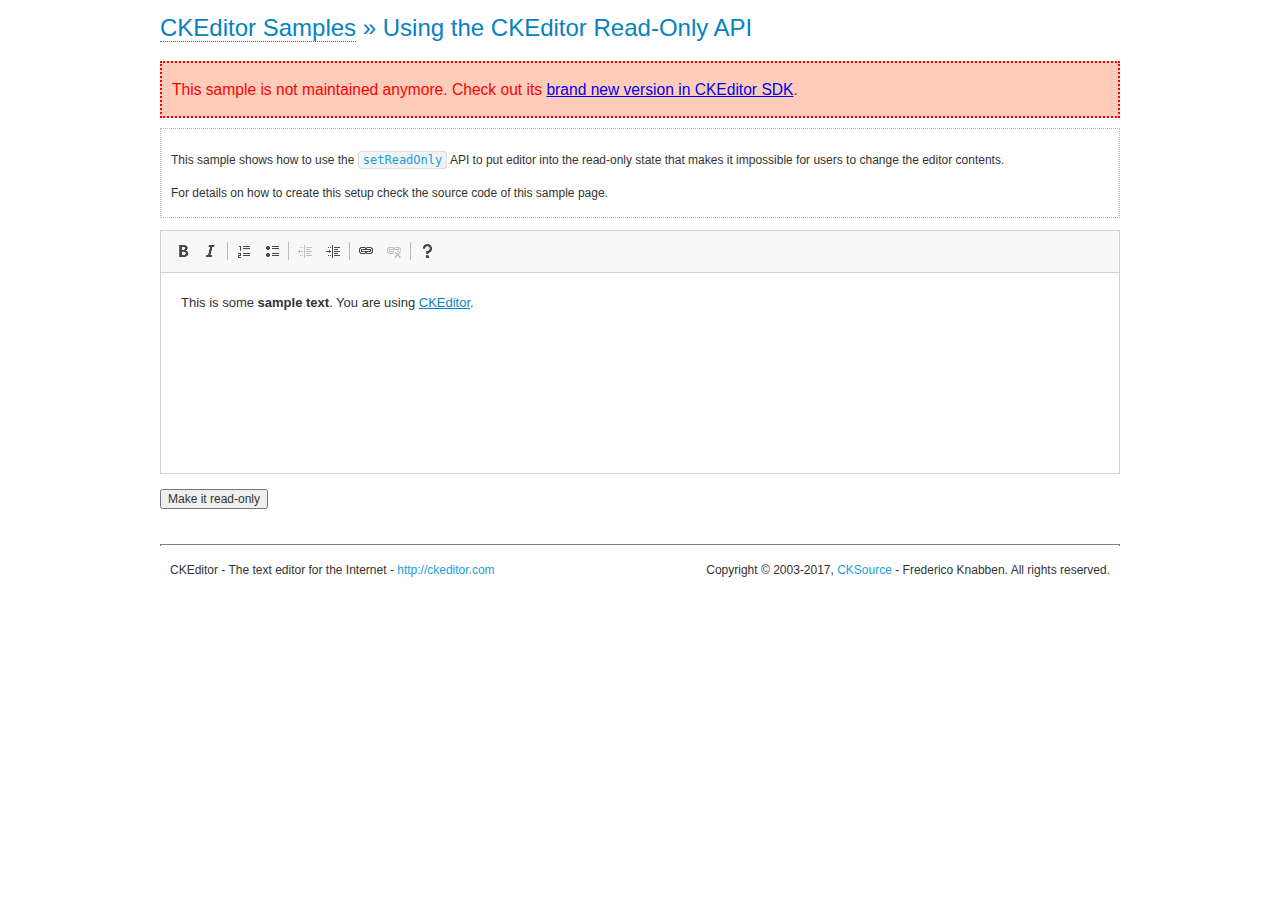
<file: ckeditor/samples/old/readonly.html>
<!DOCTYPE html>
<!--
Copyright (c) 2003-2017, CKSource - Frederico Knabben. All rights reserved.
For licensing, see LICENSE.md or http://ckeditor.com/license
-->
<html>
<head>
	<meta charset="utf-8">
	<title>Using the CKEditor Read-Only API &mdash; CKEditor Sample</title>
	<script src="../../ckeditor.js"></script>
	<link rel="stylesheet" href="sample.css">
	<script>

		var editor;

		// The instanceReady event is fired, when an instance of CKEditor has finished
		// its initialization.
		CKEDITOR.on( 'instanceReady', function( ev ) {
			editor = ev.editor;

			// Show this "on" button.
			document.getElementById( 'readOnlyOn' ).style.display = '';

			// Event fired when the readOnly property changes.
			editor.on( 'readOnly', function() {
				document.getElementById( 'readOnlyOn' ).style.display = this.readOnly ? 'none' : '';
				document.getElementById( 'readOnlyOff' ).style.display = this.readOnly ? '' : 'none';
			});
		});

		function toggleReadOnly( isReadOnly ) {
			// Change the read-only state of the editor.
			// http://docs.ckeditor.com/#!/api/CKEDITOR.editor-method-setReadOnly
			editor.setReadOnly( isReadOnly );
		}

	</script>
</head>
<body>
	<h1 class="samples">
		<a href="index.html">CKEditor Samples</a> &raquo; Using the CKEditor Read-Only API
	</h1>
	<div class="warning deprecated">
		This sample is not maintained anymore. Check out its <a href="http://sdk.ckeditor.com/samples/readonly.html">brand new version in CKEditor SDK</a>.
	</div>
	<div class="description">
		<p>
			This sample shows how to use the
			<code><a class="samples" href="http://docs.ckeditor.com/#!/api/CKEDITOR.editor-method-setReadOnly">setReadOnly</a></code>
			API to put editor into the read-only state that makes it impossible for users to change the editor contents.
		</p>
		<p>
			For details on how to create this setup check the source code of this sample page.
		</p>
	</div>
	<form action="sample_posteddata.php" method="post">
		<p>
			<textarea class="ckeditor" id="editor1" name="editor1" cols="100" rows="10">&lt;p&gt;This is some &lt;strong&gt;sample text&lt;/strong&gt;. You are using &lt;a href="http://ckeditor.com/"&gt;CKEditor&lt;/a&gt;.&lt;/p&gt;</textarea>
		</p>
		<p>
			<input id="readOnlyOn" onclick="toggleReadOnly();" type="button" value="Make it read-only" style="display:none">
			<input id="readOnlyOff" onclick="toggleReadOnly( false );" type="button" value="Make it editable again" style="display:none">
		</p>
	</form>
	<div id="footer">
		<hr>
		<p>
			CKEditor - The text editor for the Internet - <a class="samples" href="http://ckeditor.com/">http://ckeditor.com</a>
		</p>
		<p id="copy">
			Copyright &copy; 2003-2017, <a class="samples" href="http://cksource.com/">CKSource</a> - Frederico
			Knabben. All rights reserved.
		</p>
	</div>
</body>
</html>
</file>
<file: ckeditor/samples/css/samples.css>
/**
 * @license Copyright (c) 2003-2017, CKSource - Frederico Knabben. All rights reserved.
 * For licensing, see LICENSE.md or http://ckeditor.com/license
 */
@media (max-width: 900px) {
  .global-is-mobile-hidden {
    display: none !important;
  }
}
article,
aside,
details,
figcaption,
figure,
footer,
header,
hgroup,
main,
menu,
nav,
section {
  display: block;
}
body,
html {
  margin: 0;
  padding: 0;
  font: 16px / 1.8 Arial, 'Helvetica Neue', Helvetica, sans-serif;
  font-weight: 300;
  color: #575757;
}
.grid-width-10 {
  width: 10%;
}
.grid-width-20 {
  width: 20%;
}
.grid-width-30 {
  width: 30%;
}
.grid-width-40 {
  width: 40%;
}
.grid-width-50 {
  width: 50%;
}
.grid-width-60 {
  width: 60%;
}
.grid-width-70 {
  width: 70%;
}
.grid-width-80 {
  width: 80%;
}
.grid-width-90 {
  width: 90%;
}
.grid-width-100 {
  width: 100%;
}
@media (max-width: 900px) {
  .grid-width-10,
  .grid-width-20,
  .grid-width-30,
  .grid-width-40,
  .grid-width-50,
  .grid-width-60,
  .grid-width-70,
  .grid-width-80,
  .grid-width-90,
  .grid-width-100 {
    width: 100%;
  }
}
*[class*="grid-width"] {
  -webkit-box-sizing: border-box;
  -moz-box-sizing: border-box;
  box-sizing: border-box;
  padding-left: 4%;
  padding-right: 4%;
  float: left;
}
*[class*="grid-width"]:after,
.grid-container:after,
*[class*="grid-width"]:before,
.grid-container:before {
  content: '';
  display: block;
  overflow: hidden;
  visibility: hidden;
  font-size: 0;
  line-height: 0;
  width: 0;
  height: 0;
}
*[class*="grid-width"]:after,
.grid-container:after {
  clear: both;
}
.grid-container {
  -webkit-box-sizing: border-box;
  -moz-box-sizing: border-box;
  box-sizing: border-box;
  margin-left: auto;
  margin-right: auto;
}
.grid-container-nested *[class*="grid-width"]:first-child {
  padding-left: 0;
}
.grid-container-nested *[class*="grid-width"]:last-child {
  padding-right: 0;
}
@media (max-width: 900px) {
  .grid-container-nested *[class*="grid-width"]:first-child {
    padding-left: 4%;
  }
  .grid-container-nested *[class*="grid-width"]:last-child {
    padding-right: 4%;
  }
}
.header-a {
  min-height: 140px;
  overflow: hidden;
}
.header-a .header-a-logo {
  margin: 40px 0 0;
}
@media (max-width: 900px) {
  .header-a .header-a-logo {
    text-align: center;
  }
}
.header-a .header-a-logo img {
  border: transparent;
}
.navigation-a {
  height: 30px;
  background: #3D3D3D;
  position: absolute;
  left: 0;
  right: 0;
  top: 0;
  padding: 0;
  overflow: hidden;
}
@media (max-width: 900px) {
  .navigation-a {
    text-align: center;
  }
}
.navigation-a ul {
  list-style: none;
  margin: 0;
  overflow: hidden;
}
.navigation-a ul li,
.navigation-a ul li a {
  display: inline-block;
}
@media (max-width: 900px) {
  .navigation-a ul {
    width: auto;
    text-overflow: ellipsis;
    white-space: nowrap;
    display: inline-block;
    float: none;
  }
  .navigation-a ul:before,
  .navigation-a ul:after {
    display: none;
  }
}
.navigation-a ul.navigation-a-left {
  text-align: left;
}
@media (max-width: 900px) {
  .navigation-a ul.navigation-a-left {
    padding-right: 0;
  }
}
.navigation-a ul.navigation-a-right {
  text-align: right;
}
@media (max-width: 900px) {
  .navigation-a ul.navigation-a-right {
    padding-left: 23px;
  }
}
.navigation-a ul li + li {
  margin-left: 23px;
}
.navigation-a ul li a {
  font-size: 10px;
  font-size: 0.625rem;
  line-height: 18px;
  line-height: 1.13rem;
  line-height: 30px;
  float: left;
  color: #ddd;
  font-weight: bold;
  text-decoration: none;
  text-transform: uppercase;
}
.navigation-a ul li a:hover {
  cursor: pointer;
  color: #fff;
}
.icon-navigation-a-github:before,
.icon-navigation-a-github:after {
  background-image: url("[data-uri]");
}
.navigation-b {
  text-align: right;
  margin: 52px 0 0;
  overflow: visible;
}
@media (max-width: 900px) {
  .navigation-b {
    text-align: center;
    margin-top: 20px;
    padding: 0;
  }
}
.navigation-b ul {
  padding: 0;
  list-style: none;
  margin: 0;
  overflow: visible;
}
.navigation-b ul li,
.navigation-b ul li a {
  display: inline-block;
}
@media (max-width: 900px) {
  .navigation-b ul {
    display: table;
    width: 100%;
    padding-bottom: 1.5em;
  }
}
@media (max-width: 900px) {
  .navigation-b ul li {
    display: table-row;
  }
}
.navigation-b ul li + li {
  margin-left: 20px;
}
@media (max-width: 900px) {
  .navigation-b ul li + li {
    margin-left: 0;
  }
}
.navigation-b ul li a {
  -webkit-box-sizing: border-box;
  -moz-box-sizing: border-box;
  box-sizing: border-box;
  text-transform: uppercase;
  text-decoration: none;
  outline: none;
}
@media (max-width: 900px) {
  .navigation-b ul li a {
    width: 100%;
    -webkit-border-radius: 0;
    -webkit-background-clip: padding-box;
    -moz-border-radius: 0;
    -moz-background-clip: padding;
    border-radius: 0;
    background-clip: padding-box;
  }
}
.footer-a {
  font-size: 13px;
  font-size: 0.8125rem;
  line-height: 23.4px;
  line-height: 1.46rem;
  padding-top: 2.25em;
  padding-bottom: 2.25em;
  overflow: hidden;
  color: #8a8a8a;
}
.footer-a a {
  color: #27C0D8;
  text-decoration: none;
  border-bottom: 1px dotted #27C0D8;
}
.footer-a a:hover {
  color: #23adc2;
}
.footer-a p {
  margin: 0;
  display: inline-block;
  text-align: center;
}
.content {
  font-size: 14px;
  font-size: 0.875rem;
  line-height: 25.2px;
  line-height: 1.57rem;
  overflow: hidden;
  padding-top: 1.5em;
  padding-bottom: 1.5em;
}
.content p {
  margin: 0.75em 0;
}
.content ul,
.content ol,
.content pre,
.content blockquote,
.content textarea:not([class^="cke"]),
.content .cke {
  margin: 1.875em 0;
}
.content code,
.content kbd {
  -webkit-border-radius: 3px;
  -webkit-background-clip: padding-box;
  -moz-border-radius: 3px;
  -moz-background-clip: padding;
  border-radius: 3px;
  background-clip: padding-box;
  padding: 3px 4px;
}
.content pre,
.content code,
.content kbd,
.content blockquote {
  background: #f5f5f5;
}
.content blockquote,
.content pre {
  background: none;
  border-left: 4px solid #27C0D8;
  padding: 1.5em 2.25em;
}
.content p a,
.content ul a,
.content ol a,
.content blockquote a,
.content h1 a,
.content h2 a,
.content h3 a,
.content h4 a,
.content h5 a {
  color: #27C0D8;
  text-decoration: none;
  border-bottom: 1px dotted #27C0D8;
}
.content p a:hover,
.content ul a:hover,
.content ol a:hover,
.content blockquote a:hover,
.content h1 a:hover,
.content h2 a:hover,
.content h3 a:hover,
.content h4 a:hover,
.content h5 a:hover {
  color: #23adc2;
}
.content h1,
.content h2,
.content h3,
.content h4,
.content h5 {
  color: #000;
  font-weight: 100;
}
.content h1 code,
.content h2 code,
.content h3 code,
.content h4 code,
.content h5 code,
.content h1 kbd,
.content h2 kbd,
.content h3 kbd,
.content h4 kbd,
.content h5 kbd {
  font-size: inherit;
}
.content h1 a.content-heading-anchor,
.content h2 a.content-heading-anchor,
.content h3 a.content-heading-anchor,
.content h4 a.content-heading-anchor,
.content h5 a.content-heading-anchor {
  font-weight: 100;
  vertical-align: middle;
  opacity: 0;
  border: 0;
}
.content h1:hover a.content-heading-anchor,
.content h2:hover a.content-heading-anchor,
.content h3:hover a.content-heading-anchor,
.content h4:hover a.content-heading-anchor,
.content h5:hover a.content-heading-anchor {
  opacity: 1;
}
.content h1:target a,
.content h2:target a,
.content h3:target a,
.content h4:target a,
.content h5:target a {
  -webkit-animation: targetLinkOpacity 0.5s linear alternate;
  -moz-animation: targetLinkOpacity 0.5s linear alternate;
  -o-animation: targetLinkOpacity 0.5s linear alternate;
  animation: targetLinkOpacity 0.5s linear alternate;
  opacity: 1;
}
.content input,
.content select,
.content textarea:not([class^="cke"]) {
  -webkit-border-radius: 3px;
  -webkit-background-clip: padding-box;
  -moz-border-radius: 3px;
  -moz-background-clip: padding;
  border-radius: 3px;
  background-clip: padding-box;
  -webkit-box-shadow: inset 0 1px 1px rgba(0, 0, 0, 0.08);
  -moz-box-shadow: inset 0 1px 1px rgba(0, 0, 0, 0.08);
  box-shadow: inset 0 1px 1px rgba(0, 0, 0, 0.08);
  font: inherit;
  color: inherit;
  border: 1px solid #D9D9D9;
  padding: .2em .5em;
}
.content input:focus,
.content select:focus,
.content textarea:not([class^="cke"]):focus {
  border-color: #66afe9;
  outline: 0;
  -webkit-box-shadow: inset 0 1px 1px rgba(0, 0, 0, 0.08), 0 0 8px #93c6ef;
  -moz-box-shadow: inset 0 1px 1px rgba(0, 0, 0, 0.08), 0 0 8px #93c6ef;
  box-shadow: inset 0 1px 1px rgba(0, 0, 0, 0.08), 0 0 8px #93c6ef;
}
.content abbr {
  border-bottom: 1px dotted #666;
  cursor: pointer;
}
.content blockquote {
  font-style: italic;
  font-family: Georgia, Times, "Times New Roman", serif;
  font-size: 16px;
  font-size: 1rem;
  line-height: 28.8px;
  line-height: 1.8rem;
}
.content em {
  font-style: italic;
}
.content h1 {
  font-size: 36px;
  font-size: 2.25rem;
  line-height: 64.8px;
  line-height: 4.05rem;
  margin: 1.125em 0 0;
}
.content h2 {
  font-size: 27.2px;
  font-size: 1.7rem;
  line-height: 48.96px;
  line-height: 3.06rem;
  margin: 0.9em 0 0;
}
.content h3 {
  font-size: 24px;
  font-size: 1.5rem;
  line-height: 43.2px;
  line-height: 2.7rem;
  font-weight: 500;
  margin: 0.75em 0 0;
}
.content h4 {
  font-size: 19.2px;
  font-size: 1.2rem;
  line-height: 34.56px;
  line-height: 2.16rem;
  font-weight: 500;
  margin: 0.75em 0 0;
}
.content h5 {
  font-size: 17.6px;
  font-size: 1.1rem;
  line-height: 31.68px;
  line-height: 1.98rem;
  font-weight: 500;
  margin: 0.75em 0 0;
}
.content hr {
  border: 0;
  border-top: 4px solid #D9D9D9;
  margin: 1.5em 0;
}
.content input[type="text"] {
  height: 1.8em;
  line-height: 1.8em;
}
.content input[type="button"] {
  -webkit-appearance: button;
  -moz-appearance: button;
  appearance: button;
}
.content kbd {
  font-size: 12px;
  font-size: 0.75rem;
  line-height: 21.6px;
  line-height: 1.35rem;
  font-family: Arial, 'Helvetica Neue', Helvetica, sans-serif;
  padding: 2px 6px;
  -webkit-box-shadow: 0 0 4px #fff inset, 0 2px 0 #D9D9D9;
  -moz-box-shadow: 0 0 4px #fff inset, 0 2px 0 #D9D9D9;
  box-shadow: 0 0 4px #fff inset, 0 2px 0 #D9D9D9;
}
.content p img {
  vertical-align: middle;
}
.content p pre {
  padding: 1.5em;
}
.content pre {
  padding: 0;
  border: 0;
  tab-size: 4;
  -o-tab-size: 4;
  -moz-tab-size: 4;
}
.content pre,
.content code {
  font-size: 11.89px;
  font-size: 0.743rem;
  line-height: 21.4px;
  line-height: 1.34rem;
  font-family: Consolas, Menlo, Monaco, Lucida Console, Liberation Mono, DejaVu Sans Mono, Bitstream Vera Sans Mono, Courier New, monospace, serif;
}
.content pre a,
.content code a {
  border: 0;
}
.content pre code {
  padding: 0.75em;
  display: block;
}
.content strong {
  color: #000;
}
.content ul ul,
.content ol ul,
.content ul ol,
.content ol ol {
  margin: 0.75em 0;
}
.content ul li,
.content ol li {
  font-size: 14px;
  font-size: 0.875rem;
  line-height: 30.24px;
  line-height: 1.89rem;
}
.content textarea:not([class^="cke"]) {
  width: 100%;
}
.content div.todo {
  border: 2px dotted #444;
  padding: 10px;
  margin: 60px 0 10px 0;
  /* Remove me some day */
}
.content div.todo:before {
  content: "TODO";
  font-weight: bold;
}
body a.button-a,
body button.button-a,
body input.button-a {
  -webkit-border-radius: 3px;
  -webkit-background-clip: padding-box;
  -moz-border-radius: 3px;
  -moz-background-clip: padding;
  border-radius: 3px;
  background-clip: padding-box;
  font-size: 14px;
  font-size: 0.875rem;
  line-height: 25.2px;
  line-height: 1.57rem;
  height: 36px;
  line-height: 36px;
  padding: 0 1.1em;
  font-weight: 700;
  color: #3e3e3e;
  white-space: nowrap;
  text-decoration: none;
  display: inline-block;
  cursor: pointer;
  border: 0;
  vertical-align: middle;
  margin: 1px 0;
  background: transparent;
}
body a.button-a.icon-pos-left,
body button.button-a.icon-pos-left,
body input.button-a.icon-pos-left {
  padding-left: .8em;
}
body a.button-a.icon-pos-right,
body button.button-a.icon-pos-right,
body input.button-a.icon-pos-right {
  padding-right: .8em;
}
body a.button-a.button-a-no-text,
body button.button-a.button-a-no-text,
body input.button-a.button-a-no-text {
  -webkit-border-radius: 100px;
  -webkit-background-clip: padding-box;
  -moz-border-radius: 100px;
  -moz-background-clip: padding;
  border-radius: 100px;
  background-clip: padding-box;
  width: 36px;
  padding: 0;
  text-indent: -999px;
  overflow: hidden;
  position: relative;
  text-align: center;
}
body a.button-a.button-a-no-text:before,
body button.button-a.button-a-no-text:before,
body input.button-a.button-a-no-text:before {
  position: absolute;
  left: 50%;
  top: 50%;
  margin: -9px 0 0 -9px;
}
@media (max-width: 900px) {
  body a.button-a.button-a-mobile-collapsed,
  body button.button-a.button-a-mobile-collapsed,
  body input.button-a.button-a-mobile-collapsed {
    -webkit-border-radius: 100px;
    -webkit-background-clip: padding-box;
    -moz-border-radius: 100px;
    -moz-background-clip: padding;
    border-radius: 100px;
    background-clip: padding-box;
    width: 36px;
    padding: 0;
    text-indent: -999px;
    overflow: hidden;
    position: relative;
    text-align: center;
  }
  body a.button-a.button-a-mobile-collapsed:before,
  body button.button-a.button-a-mobile-collapsed:before,
  body input.button-a.button-a-mobile-collapsed:before {
    position: absolute;
    left: 50%;
    top: 50%;
    margin: -9px 0 0 -9px;
  }
  body a.button-a.button-a-mobile-collapsed:before,
  body button.button-a.button-a-mobile-collapsed:before,
  body input.button-a.button-a-mobile-collapsed:before {
    position: absolute;
    left: 50%;
    top: 50%;
    margin: -9px 0 0 -9px;
  }
}
body a.button-a:active,
body button.button-a:active,
body input.button-a:active,
body a.button-a:hover,
body button.button-a:hover,
body input.button-a:hover {
  color: #fff;
  background: #23adc2;
}
body a.button-a:focus,
body button.button-a:focus,
body input.button-a:focus {
  border-color: #66afe9;
  outline: 0;
  -webkit-box-shadow: inset 0 1px 1px rgba(0, 0, 0, 0.075), 0 0 8px #93c6ef;
  -moz-box-shadow: inset 0 1px 1px rgba(0, 0, 0, 0.075), 0 0 8px #93c6ef;
  box-shadow: inset 0 1px 1px rgba(0, 0, 0, 0.075), 0 0 8px #93c6ef;
}
body a.button-a-soft,
body button.button-a-soft,
body input.button-a-soft {
  background: #e7e7e7;
}
body a.button-a-soft:active,
body button.button-a-soft:active,
body input.button-a-soft:active,
body a.button-a-soft:hover,
body button.button-a-soft:hover,
body input.button-a-soft:hover {
  color: #3e3e3e;
  background: #cecece;
}
body a.button-a-background,
body button.button-a-background,
body input.button-a-background,
body a.navigation-b ul li a:hover,
body button.navigation-b ul li a:hover,
body input.navigation-b ul li a:hover {
  color: #fff;
  background: #27C0D8;
}
body a.button-a-background:active,
body button.button-a-background:active,
body input.button-a-background:active,
body a.button-a-background:hover,
body button.button-a-background:hover,
body input.button-a-background:hover,
body a.navigation-b ul li a:hover:active,
body button.navigation-b ul li a:hover:active,
body input.navigation-b ul li a:hover:active,
body a.navigation-b ul li a:hover:hover,
body button.navigation-b ul li a:hover:hover,
body input.navigation-b ul li a:hover:hover {
  color: #fff;
  background: #23adc2;
}
.balloon-a {
  font-size: 12px;
  font-size: 0.75rem;
  line-height: 21.6px;
  line-height: 1.35rem;
  -webkit-border-radius: 3px;
  -webkit-background-clip: padding-box;
  -moz-border-radius: 3px;
  -moz-background-clip: padding;
  border-radius: 3px;
  background-clip: padding-box;
  border-bottom: 3px solid #d4d4d4;
  background: #ebebeb;
  display: inline-block;
  white-space: nowrap;
  padding: .4em 1.2em .2em;
  font-weight: 700;
  position: relative;
  z-index: 1000;
  text-transform: none;
  color: #575757;
}
.balloon-a:hover {
  color: #575757;
}
.balloon-a:before {
  content: '';
  width: 0;
  height: 0;
  border-style: solid;
  position: absolute;
}
.balloon-a-ne:before,
.balloon-a-nw:before {
  top: -13px;
  border-width: 0 9px 15.6px 9px;
  border-color: transparent transparent #ebebeb transparent;
}
.balloon-a-se:before,
.balloon-a-sw:before {
  bottom: -13px;
  border-width: 15.6px 9px 0 9px;
  border-color: #ebebeb transparent transparent transparent;
}
.balloon-a-nw:before,
.balloon-a-sw:before {
  left: 20px;
}
.balloon-a-ne:before,
.balloon-a-se:before {
  right: 20px;
}
.icon-pos-left:before,
.icon-pos-right:after {
  content: '';
  display: inline-block;
  width: 18px;
  height: 18px;
  vertical-align: middle;
  background-repeat: no-repeat;
}
.icon-pos-left:before {
  margin-right: 10px;
}
.icon-pos-right:after {
  margin-left: 10px;
}
.icon-download:before,
.icon-download:after {
  background-image: url("[data-uri]");
}
.icon-question-mark:before,
.icon-question-mark:after {
  background-image: url("[data-uri]");
}
.icon-close:before,
.icon-close:after {
  background-image: url("[data-uri]");
}
.ie8 .switch > * {
  vertical-align: middle;
}
.ie8 .switch input[type="radio"] {
  margin: 0 0.25em;
  display: inline-block;
}
.ie8 .switch label {
  margin-left: 0 !important;
  margin-right: 0 !important;
}
.ie8 .switch label[data-for="1"] {
  float: left;
}
.ie8 .switch label[data-for="2"] {
  float: right;
}
.ie8 .switch .switch-inner {
  display: none;
}
.switch {
  font-size: 14px;
  font-size: 0.875rem;
  line-height: 25.2px;
  line-height: 1.57rem;
  font-weight: bold;
  background-color: #27C0D8;
  overflow: hidden;
  display: inline-block;
  padding: 0.75em 0.25em;
  color: #fff;
  -webkit-border-radius: 3px;
  -webkit-background-clip: padding-box;
  -moz-border-radius: 3px;
  -moz-background-clip: padding;
  border-radius: 3px;
  background-clip: padding-box;
  position: relative;
}
.switch input[type="radio"] {
  display: none;
}
.switch label {
  position: relative;
  z-index: 2;
  float: left;
  cursor: pointer;
  padding: 0 0.75em;
}
.switch label:hover {
  text-decoration: underline;
}
.switch .switch-inner {
  float: left;
  background-color: #FFF;
  height: 1.5em;
  width: 4.125em;
  padding: 2px;
  margin: 0 0.25em;
  -webkit-border-radius: 5.5px;
  -webkit-background-clip: padding-box;
  -moz-border-radius: 5.5px;
  -moz-background-clip: padding;
  border-radius: 5.5px;
  background-clip: padding-box;
}
.switch .switch-inner .handler {
  overflow: hidden;
  position: relative;
  display: block;
  height: 1.5em;
  width: 1.5em;
  background: #25b4cb;
  -webkit-border-radius: 4.5px;
  -webkit-background-clip: padding-box;
  -moz-border-radius: 4.5px;
  -moz-background-clip: padding;
  border-radius: 4.5px;
  background-clip: padding-box;
}
.switch .switch-inner .handler:before {
  content: '';
  display: block;
  position: absolute;
  top: 0;
  right: 0;
  bottom: 3px;
  left: 0;
  background-color: #34c4da;
  -webkit-border-bottom-left-radius: 4.5px;
  -moz-border-radius-bottomleft: 4.5px;
  border-bottom-left-radius: 4.5px;
  -webkit-border-bottom-right-radius: 4.5px;
  -webkit-background-clip: padding-box;
  -moz-border-radius-bottomright: 4.5px;
  -moz-background-clip: padding;
  border-bottom-right-radius: 4.5px;
  background-clip: padding-box;
}
.switch:hover .switch-inner .handler:before {
  background: #45c9dd;
}
.switch input[data-num="2"]:checked ~ .switch-inner > .handler {
  margin-left: auto;
}
.switch input[data-num="2"]:checked ~ label[data-for="1"] {
  padding-right: 5.125em;
  margin-right: -4.375em;
}
.switch input[data-num="1"]:checked ~ label[data-for="2"] {
  padding-left: 5.125em;
  margin-left: -4.375em;
}
.toggler {
  -webkit-user-select: none;
  -moz-user-select: none;
  -ms-user-select: none;
  user-select: none;
}
.toggler label {
  cursor: pointer;
}
.toggler [data-collapse] {
  display: inherit;
}
.toggler [data-expand] {
  display: none;
}
.toggler.collapsed [data-collapse] {
  display: none;
}
.toggler.collapsed [data-expand] {
  display: inherit;
}
.toggler-container {
  overflow: hidden;
}
.toggler-container.collapsed {
  height: 0;
}
.icon-toggler-expanded:before,
.icon-toggler-collapsed:before,
.icon-toggler-expanded:after,
.icon-toggler-collapsed:after {
  background-image: url("[data-uri]");
}
.icon-toggler-expanded.icon-light:before,
.icon-toggler-collapsed.icon-light:before,
.icon-toggler-expanded.icon-light:after,
.icon-toggler-collapsed.icon-light:after {
  background-image: url("[data-uri]");
}
.icon-toggler-expanded:before,
.icon-toggler-expanded:after {
  background-position: top left;
}
.icon-toggler-collapsed:before,
.icon-toggler-collapsed:after {
  background-position: bottom left;
}
.modal {
  padding: 20px;
  border-radius: 3px;
  background-color: white;
  max-width: 700px;
  -webkit-box-sizing: border-box;
  -moz-box-sizing: border-box;
  box-sizing: border-box;
  width: 80% !important;
  top: 50% !important;
  -webkit-transform: translate(-50%, -50%) !important;
  -moz-transform: translate(-50%, -50%) !important;
  -o-transform: translate(-50%, -50%) !important;
  -ms-transform: translate(-50%, -50%) !important;
  transform: translate(-50%, -50%) !important;
}
.modal-close {
  -webkit-border-radius: 100px;
  -webkit-background-clip: padding-box;
  -moz-border-radius: 100px;
  -moz-background-clip: padding;
  border-radius: 100px;
  background-clip: padding-box;
  cursor: pointer;
  height: 18px;
  width: 18px;
  position: absolute;
  top: 10px;
  right: 10px;
  font-size: 17px;
  text-align: center;
  line-height: 19px;
  background: #cccccc;
}
main .grid-container,
header .grid-container,
.navigation-a > div,
footer > div {
  max-width: 968px;
}
.header-a {
  margin-top: 30px;
}
.footer-a {
  border-top: 1px solid #D9D9D9;
}
.adjoined-top {
  background-color: #27C0D8;
  color: #fff;
}
.adjoined-top .content h1,
.adjoined-top .content h2,
.adjoined-top .content h3,
.adjoined-top .content h4,
.adjoined-top .content h5 {
  color: #fff;
}
.adjoined-top .content p {
  font-size: 18px;
  font-size: 1.125rem;
  line-height: 32.4px;
  line-height: 2.02rem;
  font-weight: 100;
}
.adjoined-top .content p a {
  text-decoration: none;
  border-bottom: 1px dotted #fff;
  color: inherit;
}
.adjoined-top .content p a:hover {
  color: #e6e6e6;
}
.adjoined-top .content button {
  color: #fff;
}
.adjoined-top .content strong {
  color: #fff;
}
.adjoined-top .content code {
  font-size: inherit;
  color: #27C0D8;
}
.adjoined-bottom {
  position: relative;
}
.adjoined-bottom:before {
  z-index: -1;
  content: '';
  background: #27C0D8;
  position: absolute;
  top: 0;
  left: 0;
  right: 0;
  height: 50%;
}
main .grid-container,
header .grid-container,
.navigation-a > div,
footer > div {
  max-width: 1052px;
}
main .grid-container.freed-width {
  max-width: none;
}
.switch {
  background: #25b4cb;
  float: right;
  overflow: visible;
}
.switch .balloon-a {
  position: absolute;
  top: -40px;
  right: 50%;
  margin-right: -15px;
  background: #FFEFC1;
  border-bottom-color: #DCDCA4;
}
.switch .balloon-a:before {
  border-color: #FFEFC1 transparent transparent transparent;
}
#toolbar .editors-container {
  overflow: hidden;
  height: 0;
  transition: height 200ms;
}
#toolbar .editors-container.active {
  height: auto;
}
#main #editor {
  background: #FFF;
  padding: 2% 4%;
  border: dashed 5px #27C0D8;
}
#main .adjoined-top:before {
  height: 335px;
}
#toolbar .adjoined-top:before {
  height: 219px;
}
#toolbar .adjoined-top .grid-container-nested {
  height: 147px;
}
.content .grid-switch-magic {
  margin: 3.5em 0 0;
}
#info-box {
  padding-bottom: 0;
}
#info-box > div {
  width: 100%;
  text-align: right;
}
#info-box > div .toggler {
  padding-right: 0;
}
#info-box > div .toggler:hover {
  background: transparent;
  color: #000;
}
#info-box > div .toggler:hover > label {
  text-decoration: underline;
}
#info-box > div h2 {
  float: left;
  margin-top: 0;
}
#info-box > div#instructions-container {
  text-align: left;
}
#toolbarModifierWrapper {
  overflow: hidden;
  height: 0;
  opacity: 0;
  transition: height 200ms;
}
#toolbarModifierWrapper.active {
  height: auto;
  opacity: 1;
}
header {
  overflow: visible;
}
header div.grid-container {
  overflow: visible;
}
header .navigation-b {
  overflow: visible;
}
header .navigation-b ul {
  overflow: visible;
}
header .navigation-b a {
  position: relative;
}
header .balloon-a {
  position: absolute;
  top: 48px;
  left: 50%;
  margin-left: -35px;
}
@media (max-width: 1140px) {
  header .balloon-a {
    left: auto;
    margin-left: auto;
    right: 50%;
    margin-right: -35px;
  }
  header .balloon-a:before {
    left: auto;
    right: 22px;
  }
}
@media (max-width: 900px) {
  header .balloon-a {
    display: none;
  }
}
#toolbar .cke_toolbar {
  pointer-events: none;
  -webkit-user-select: none;
  -moz-user-select: none;
  -ms-user-select: none;
  user-select: none;
  cursor: default;
}
.some-toolbar-active .cke_toolbar {
  zoom: 1;
  filter: alpha(opacity=50);
  -webkit-opacity: 0.5;
  -moz-opacity: 0.5;
  opacity: 0.5;
}
.cke_toolbar.active {
  position: relative;
  zoom: 1;
  filter: alpha(opacity=100);
  -webkit-opacity: 1;
  -moz-opacity: 1;
  opacity: 1;
}
.cke_toolbar.active:after {
  content: '';
  display: block;
  position: absolute;
  top: 0;
  right: 6px;
  bottom: 5px;
  left: 0;
  -webkit-border-radius: 5px;
  -webkit-background-clip: padding-box;
  -moz-border-radius: 5px;
  -moz-background-clip: padding;
  border-radius: 5px;
  background-clip: padding-box;
  -webkit-box-shadow: 0px 0px 15px 3px #fff4b0;
  -moz-box-shadow: 0px 0px 15px 3px #fff4b0;
  box-shadow: 0px 0px 15px 3px #fff4b0;
}
.cke_toolbar.active .cke_toolgroup {
  -webkit-box-shadow: none;
  -moz-box-shadow: none;
  box-shadow: none;
  border-color: #e3c300;
}
.cke_toolbar.active .cke_combo,
.cke_toolbar.active .cke_toolgroup {
  position: relative;
  z-index: 2;
}
.cke_toolbar.active .cke_combo_button {
  -webkit-box-shadow: none;
  -moz-box-shadow: none;
  box-shadow: none;
}
.unselectable {
  -webkit-user-select: none;
  -moz-user-select: none;
  -ms-user-select: none;
  user-select: none;
}
.toolbar {
  padding: 5px 0;
  margin-bottom: 2.4em;
  overflow: hidden;
  background: #fff;
}
.toolbar button.button-a.cke_button {
  cursor: pointer;
  display: inline-block;
  padding: 4px 6px;
  outline: 0;
  border: 1px solid #a6a6a6;
}
.toolbar button.button-a.hidden {
  display: none;
}
.toolbar button.button-a.left {
  float: left;
  margin-right: 8px;
}
.toolbar button.button-a.right {
  float: right;
  margin-left: 8px;
}
.toolbar button.button-a .highlight {
  color: #ffefc1;
}
.configContainer.hidden,
.toolbarModifier.hidden,
.toolbarModifier-hints.hidden {
  display: none;
}
.toolbarModifier :focus,
.toolbar button:focus,
.configContainer textarea.configCode:focus {
  outline: none;
}
div.toolbarModifier {
  padding: 0;
  overflow: hidden;
  width: 100%;
  position: relative;
  display: table;
  border-collapse: collapse;
}
div.toolbarModifier ::-moz-focus-inner {
  border: 0;
}
div.toolbarModifier .empty {
  display: none;
}
div.toolbarModifier.empty-visible .empty {
  display: table-row;
  zoom: 1;
  filter: alpha(opacity=60);
  -webkit-opacity: 0.6;
  -moz-opacity: 0.6;
  opacity: 0.6;
}
div.toolbarModifier .empty > p {
  line-height: 31px;
}
div.toolbarModifier > ul {
  padding: 0;
  margin: 0;
  border-top: 1px solid #ccc;
  width: 100%;
}
div.toolbarModifier > ul[data-type="table-header"] {
  display: table-header-group;
}
div.toolbarModifier > ul[data-type="table-body"] {
  display: table-row-group;
}
div.toolbarModifier > ul p {
  padding: 0;
  margin: 0;
}
div.toolbarModifier > ul > li {
  display: table-row;
}
div.toolbarModifier > ul > li[data-type="header"] {
  font-weight: bold;
  user-select: none;
  cursor: default;
}
div.toolbarModifier > ul > li[data-type="group"],
div.toolbarModifier > ul > li[data-type="separator"] {
  border-bottom: 1px solid #ccc;
}
div.toolbarModifier > ul > li[data-type="subgroup"] {
  border-top: 1px solid #eee;
}
div.toolbarModifier > ul > li[data-type="subgroup"]:first-child {
  border-top: none;
}
div.toolbarModifier > ul > li[data-type="group"].active,
div.toolbarModifier > ul > li[data-type="group"]:hover,
div.toolbarModifier > ul > li[data-type="separator"].active,
div.toolbarModifier > ul > li[data-type="separator"]:hover {
  overflow: hidden;
  z-index: 2;
}
div.toolbarModifier > ul > li[data-type="group"].active,
div.toolbarModifier > ul > li[data-type="separator"].active,
div.toolbarModifier > ul > li[data-type="group"].active:hover,
div.toolbarModifier > ul > li[data-type="separator"].active:hover {
  background: #f0fafb;
}
div.toolbarModifier > ul > li[data-type="group"]:hover,
div.toolbarModifier > ul > li[data-type="separator"]:hover {
  background: #fffbe3;
}
div.toolbarModifier > ul > li[data-type="separator"] {
  background: #f5f5f5;
}
div.toolbarModifier > ul > li[data-type="separator"]:after {
  content: '';
  width: 100%;
}
div.toolbarModifier > ul > li[data-type="separator"] > p {
  padding: 2px 5px;
}
div.toolbarModifier > ul > li > p,
div.toolbarModifier > ul > li > ul {
  display: table-cell;
  vertical-align: middle;
}
div.toolbarModifier > ul > li p {
  padding-left: 5px;
  min-width: 200px;
}
div.toolbarModifier > ul > li p span {
  white-space: nowrap;
  cursor: default;
}
div.toolbarModifier > ul > li p span button {
  font-size: 12.666px;
  margin-right: 5px;
  cursor: pointer;
  background: #fff;
  -webkit-border-radius: 5px;
  -webkit-background-clip: padding-box;
  -moz-border-radius: 5px;
  -moz-background-clip: padding;
  border-radius: 5px;
  background-clip: padding-box;
  border: 1px solid #bbb;
  padding: 0 7px;
  line-height: 12px;
  height: 20px;
}
div.toolbarModifier > ul > li p span button:not(.disabled):hover,
div.toolbarModifier > ul > li p span button:not(.disabled):focus {
  color: #fff;
  background-color: #454545;
  border-color: transparent;
}
div.toolbarModifier > ul > li p span button.move.disabled {
  cursor: default;
  zoom: 1;
  filter: alpha(opacity=20);
  -webkit-opacity: 0.2;
  -moz-opacity: 0.2;
  opacity: 0.2;
}
div.toolbarModifier > ul > li ul {
  border-collapse: collapse;
  padding: 0;
  width: 100%;
}
div.toolbarModifier > ul > li ul li {
  display: table-row;
  list-style-type: none;
  line-height: 1;
}
div.toolbarModifier > ul > li ul li[data-type="subgroup"] {
  border-top: 1px solid #ddd;
}
div.toolbarModifier > ul > li ul li[data-type="subgroup"]:first-child {
  border-top: 0;
}
div.toolbarModifier > ul > li ul li[data-type="subgroup"] [data-type="button"] {
  -webkit-border-radius: 3px;
  -webkit-background-clip: padding-box;
  -moz-border-radius: 3px;
  -moz-background-clip: padding;
  border-radius: 3px;
  background-clip: padding-box;
  padding: 0 2px;
}
div.toolbarModifier > ul > li ul li[data-type="subgroup"] [data-type="button"]:focus {
  background: rgba(0, 0, 0, 0.04);
}
div.toolbarModifier > ul > li ul li[data-type="subgroup"] [data-type="button"] input {
  vertical-align: middle;
}
div.toolbarModifier > ul > li ul li > p,
div.toolbarModifier > ul > li ul li > ul {
  display: table-cell;
  vertical-align: middle;
}
div.toolbarModifier > ul > li ul li ul {
  padding: 0;
}
div.toolbarModifier > ul > li ul li ul li {
  padding: 0;
  display: inline-block;
  cursor: pointer;
  margin: 2px 5px 2px 0;
}
div.toolbarModifier > ul > li ul li ul li .cke_combo_text {
  cursor: pointer;
  white-space: nowrap;
}
div.toolbarModifier > ul > li ul li ul li .cke_toolgroup,
div.toolbarModifier > ul > li ul li ul li .cke_combo_button {
  cursor: pointer;
  margin: 0;
  vertical-align: middle;
  border: 1px solid #ddd;
  font-size: 11.41px;
  font-size: 0.713rem;
  line-height: 20.54px;
  line-height: 1.28rem;
}
div.toolbarModifier > .codemirror-wrapper {
  overflow-y: auto;
}
div.toolbarModifier-hints {
  float: right;
  width: 350px;
  min-width: 150px;
  overflow-y: auto;
  margin-left: 1.5em;
}
div.toolbarModifier-hints h3 {
  font-size: 18.08px;
  font-size: 1.13rem;
  line-height: 32.54px;
  line-height: 2.03rem;
  padding: 0.36em 1.5em;
  background: #f5f5f5;
  border-bottom: 1px solid #ddd;
  margin-top: 0;
  margin-bottom: 1.2em;
}
div.toolbarModifier-hints dl {
  margin-bottom: 1.2em;
  overflow: hidden;
}
div.toolbarModifier-hints dl .list-header {
  font-weight: bold;
  border: 0;
  padding-bottom: 0.6em;
}
div.toolbarModifier-hints dl > p {
  text-align: center;
}
div.toolbarModifier-hints dl dt {
  float: left;
  width: 9em;
  clear: both;
  text-align: right;
  border-top: 1px solid #ddd;
  padding-left: 1.5em;
  padding-right: .1em;
  -webkit-box-sizing: border-box;
  -moz-box-sizing: border-box;
  box-sizing: border-box;
}
div.toolbarModifier-hints dl dt code {
  background: none;
  border: none;
  vertical-align: middle;
}
div.toolbarModifier-hints dl dd {
  margin-left: 10em;
  clear: right;
  padding-right: 1.5em;
}
div.toolbarModifier-hints dl dd code {
  line-height: 2.2em;
}
div.toolbarModifier-hints dl dd:after {
  content: '\00a0';
  display: block;
  clear: left;
  float: right;
  height: 0;
  width: 0;
}
.toolbarModifier-hints,
.configContainer textarea.configCode,
.CodeMirror {
  -webkit-border-radius: 3px;
  -webkit-background-clip: padding-box;
  -moz-border-radius: 3px;
  -moz-background-clip: padding;
  border-radius: 3px;
  background-clip: padding-box;
  border: 1px solid #ccc;
  font-size: 13.01px;
  font-size: 0.813rem;
  line-height: 23.42px;
  line-height: 1.46rem;
}
.configContainer textarea.configCode,
.CodeMirror pre,
.CodeMirror-linenumber {
  font-size: 13.01px;
  font-size: 0.813rem;
  line-height: 23.42px;
  line-height: 1.46rem;
  font-family: Consolas, Menlo, Monaco, Lucida Console, Liberation Mono, DejaVu Sans Mono, Bitstream Vera Sans Mono, Courier New, monospace, serif;
}
.CodeMirror pre {
  border: none;
  padding: 0;
  margin: 0;
}
.configContainer textarea.configCode {
  -webkit-box-sizing: border-box;
  -moz-box-sizing: border-box;
  box-sizing: border-box;
  color: #575757;
  padding: 10px;
  width: 100%;
  min-height: 500px;
  margin: 0;
  resize: none;
  outline: none;
  -moz-tab-size: 4;
  tab-size: 4;
  white-space: pre;
  word-wrap: normal;
  overflow: auto;
}
.CodeMirror-hints.toolbar-modifier {
  padding: 0;
  color: #575757;
  font-size: 14px;
  font-size: 0.875rem;
  line-height: 25.2px;
  line-height: 1.57rem;
  font-family: Consolas, Menlo, Monaco, Lucida Console, Liberation Mono, DejaVu Sans Mono, Bitstream Vera Sans Mono, Courier New, monospace, serif;
}
.CodeMirror-hints.toolbar-modifier .CodeMirror-hint-active {
  color: #575757;
  background: #f0fafb;
}
.CodeMirror-hints.toolbar-modifier > li:hover {
  background: #fffbe3;
}
/* Text modifier */
#toolbarModifierWrapper {
  margin-bottom: 1.2em;
}
#toolbarModifierWrapper .invalid .CodeMirror {
  background: #fff8f8;
  border-color: red;
}
#toolbarModifierWrapper .CodeMirror {
  height: auto;
  padding: 0 0.6em;
}
.staticContainer {
  position: fixed;
  top: 0;
  width: 100%;
  z-index: 10;
}
.staticContainer > .grid-container {
  max-width: 1052px;
}
.staticContainer > .grid-container .inner {
  background: #fff;
}
.staticContainer > .grid-container .inner .toolbar {
  margin-bottom: 0;
}
#help {
  position: relative;
  top: -15px;
  left: -5px;
}
#help-content {
  display: none;
}
/*# sourceMappingURL=[data-uri] */
</file>
<file: ckeditor/samples/toolbarconfigurator/lib/codemirror/neo.css>
/* neo theme for codemirror */

/* Color scheme */

.cm-s-neo.CodeMirror {
  background-color:#ffffff;
  color:#2e383c;
  line-height:1.4375;
}
.cm-s-neo .cm-comment {color:#75787b}
.cm-s-neo .cm-keyword, .cm-s-neo .cm-property {color:#1d75b3}
.cm-s-neo .cm-atom,.cm-s-neo .cm-number {color:#75438a}
.cm-s-neo .cm-node,.cm-s-neo .cm-tag {color:#9c3328}
.cm-s-neo .cm-string {color:#b35e14}
.cm-s-neo .cm-variable,.cm-s-neo .cm-qualifier {color:#047d65}


/* Editor styling */

.cm-s-neo pre {
  padding:0;
}

.cm-s-neo .CodeMirror-gutters {
  border:none;
  border-right:10px solid transparent;
  background-color:transparent;
}

.cm-s-neo .CodeMirror-linenumber {
  padding:0;
  color:#e0e2e5;
}

.cm-s-neo .CodeMirror-guttermarker { color: #1d75b3; }
.cm-s-neo .CodeMirror-guttermarker-subtle { color: #e0e2e5; }
</file>
<file: ckeditor/samples/old/sample.css>
/*
Copyright (c) 2003-2017, CKSource - Frederico Knabben. All rights reserved.
For licensing, see LICENSE.md or http://ckeditor.com/license
*/

html, body, h1, h2, h3, h4, h5, h6, div, span, blockquote, p, address, form, fieldset, img, ul, ol, dl, dt, dd, li, hr, table, td, th, strong, em, sup, sub, dfn, ins, del, q, cite, var, samp, code, kbd, tt, pre
{
	line-height: 1.5;
}

body
{
	padding: 10px 30px;
}

input, textarea, select, option, optgroup, button, td, th
{
	font-size: 100%;
}

pre
{
	-moz-tab-size: 4;
	tab-size: 4;
}

pre, code, kbd, samp, tt
{
	font-family: monospace,monospace;
	font-size: 1em;
}

body {
	width: 960px;
	margin: 0 auto;
}

code
{
	background: #f3f3f3;
	border: 1px solid #ddd;
	padding: 1px 4px;
	border-radius: 3px;
}

abbr
{
	border-bottom: 1px dotted #555;
	cursor: pointer;
}

.new, .beta
{
	text-transform: uppercase;
	font-size: 10px;
	font-weight: bold;
	padding: 1px 4px;
	margin: 0 0 0 5px;
	color: #fff;
	float: right;
	border-radius: 3px;
}

.new
{
	background: #FF7E00;
	border: 1px solid #DA8028;
	text-shadow: 0 1px 0 #C97626;

	box-shadow: 0 2px 3px 0 #FFA54E inset;
}

.beta
{
	background: #18C0DF;
	border: 1px solid #19AAD8;
	text-shadow: 0 1px 0 #048CAD;
	font-style: italic;

	box-shadow: 0 2px 3px 0 #50D4FD inset;
}

h1.samples
{
	color: #0782C1;
	font-size: 200%;
	font-weight: normal;
	margin: 0;
	padding: 0;
}

h1.samples a
{
	color: #0782C1;
	text-decoration: none;
	border-bottom: 1px dotted #0782C1;
}

.samples a:hover
{
	border-bottom: 1px dotted #0782C1;
}

h2.samples
{
	color: #000000;
	font-size: 130%;
	margin: 15px 0 0 0;
	padding: 0;
}

p, blockquote, address, form, pre, dl, h1.samples, h2.samples
{
	margin-bottom: 15px;
}

ul.samples
{
	margin-bottom: 15px;
}

.clear
{
	clear: both;
}

fieldset
{
	margin: 0;
	padding: 10px;
}

body, input, textarea
{
	color: #333333;
	font-family: Arial, Helvetica, sans-serif;
}

body
{
	font-size: 75%;
}

a.samples
{
	color: #189DE1;
	text-decoration: none;
}

form
{
	margin: 0;
	padding: 0;
}

pre.samples
{
	background-color: #F7F7F7;
	border: 1px solid #D7D7D7;
	overflow: auto;
	padding: 0.25em;
	white-space: pre-wrap; /* CSS 2.1 */
	word-wrap: break-word; /* IE7 */
}

#footer
{
	clear: both;
	padding-top: 10px;
}

#footer hr
{
	margin: 10px 0 15px 0;
	height: 1px;
	border: solid 1px gray;
	border-bottom: none;
}

#footer p
{
	margin: 0 10px 10px 10px;
	float: left;
}

#footer #copy
{
	float: right;
}

#outputSample
{
	width: 100%;
	table-layout: fixed;
}

#outputSample thead th
{
	color: #dddddd;
	background-color: #999999;
	padding: 4px;
	white-space: nowrap;
}

#outputSample tbody th
{
	vertical-align: top;
	text-align: left;
}

#outputSample pre
{
	margin: 0;
	padding: 0;
}

.description
{
	border: 1px dotted #B7B7B7;
	margin-bottom: 10px;
	padding: 10px 10px 0;
	overflow: hidden;
}

label
{
	display: block;
	margin-bottom: 6px;
}

/**
 *	CKEditor editables are automatically set with the "cke_editable" class
 *	plus cke_editable_(inline|themed) depending on the editor type.
 */

/* Style a bit the inline editables. */
.cke_editable.cke_editable_inline
{
	cursor: pointer;
}

/* Once an editable element gets focused, the "cke_focus" class is
   added to it, so we can style it differently. */
.cke_editable.cke_editable_inline.cke_focus
{
	box-shadow: inset 0px 0px 20px 3px #ddd, inset 0 0 1px #000;
	outline: none;
	background: #eee;
	cursor: text;
}

/* Avoid pre-formatted overflows inline editable. */
.cke_editable_inline pre
{
	white-space: pre-wrap;
	word-wrap: break-word;
}

/**
 *	Samples index styles.
 */

.twoColumns,
.twoColumnsLeft,
.twoColumnsRight
{
	overflow: hidden;
}

.twoColumnsLeft,
.twoColumnsRight
{
	width: 45%;
}

.twoColumnsLeft
{
	float: left;
}

.twoColumnsRight
{
	float: right;
}

dl.samples
{
	padding: 0 0 0 40px;
}
dl.samples > dt
{
	display: list-item;
	list-style-type: disc;
	list-style-position: outside;
	margin: 0 0 3px;
}
dl.samples > dd
{
	margin: 0 0 3px;
}
.warning
{
	color: #ff0000;
	background-color: #FFCCBA;
	border: 2px dotted #ff0000;
	padding: 15px 10px;
	margin: 10px 0;
}

.warning.deprecated {
	font-size: 1.3em;
}

/* Used on inline samples */

blockquote
{
	font-style: italic;
	font-family: Georgia, Times, "Times New Roman", serif;
	padding: 2px 0;
	border-style: solid;
	border-color: #ccc;
	border-width: 0;
}

.cke_contents_ltr blockquote
{
	padding-left: 20px;
	padding-right: 8px;
	border-left-width: 5px;
}

.cke_contents_rtl blockquote
{
	padding-left: 8px;
	padding-right: 20px;
	border-right-width: 5px;
}

img.right {
	border: 1px solid #ccc;
	float: right;
	margin-left: 15px;
	padding: 5px;
}

img.left {
	border: 1px solid #ccc;
	float: left;
	margin-right: 15px;
	padding: 5px;
}

.marker
{
	background-color: Yellow;
}
</file>
<file: ckeditor/samples/toolbarconfigurator/lib/codemirror/codemirror.css>
/* BASICS */

.CodeMirror {
  /* Set height, width, borders, and global font properties here */
  font-family: monospace;
  height: 300px;
  color: black;
}

/* PADDING */

.CodeMirror-lines {
  padding: 4px 0; /* Vertical padding around content */
}
.CodeMirror pre {
  padding: 0 4px; /* Horizontal padding of content */
}

.CodeMirror-scrollbar-filler, .CodeMirror-gutter-filler {
  background-color: white; /* The little square between H and V scrollbars */
}

/* GUTTER */

.CodeMirror-gutters {
  border-right: 1px solid #ddd;
  background-color: #f7f7f7;
  white-space: nowrap;
}
.CodeMirror-linenumbers {}
.CodeMirror-linenumber {
  padding: 0 3px 0 5px;
  min-width: 20px;
  text-align: right;
  color: #999;
  white-space: nowrap;
}

.CodeMirror-guttermarker { color: black; }
.CodeMirror-guttermarker-subtle { color: #999; }

/* CURSOR */

.CodeMirror div.CodeMirror-cursor {
  border-left: 1px solid black;
}
/* Shown when moving in bi-directional text */
.CodeMirror div.CodeMirror-secondarycursor {
  border-left: 1px solid silver;
}
.CodeMirror.cm-fat-cursor div.CodeMirror-cursor {
  width: auto;
  border: 0;
  background: #7e7;
}
.CodeMirror.cm-fat-cursor div.CodeMirror-cursors {
  z-index: 1;
}

.cm-animate-fat-cursor {
  width: auto;
  border: 0;
  -webkit-animation: blink 1.06s steps(1) infinite;
  -moz-animation: blink 1.06s steps(1) infinite;
  animation: blink 1.06s steps(1) infinite;
}
@-moz-keyframes blink {
  0% { background: #7e7; }
  50% { background: none; }
  100% { background: #7e7; }
}
@-webkit-keyframes blink {
  0% { background: #7e7; }
  50% { background: none; }
  100% { background: #7e7; }
}
@keyframes blink {
  0% { background: #7e7; }
  50% { background: none; }
  100% { background: #7e7; }
}

/* Can style cursor different in overwrite (non-insert) mode */
div.CodeMirror-overwrite div.CodeMirror-cursor {}

.cm-tab { display: inline-block; text-decoration: inherit; }

.CodeMirror-ruler {
  border-left: 1px solid #ccc;
  position: absolute;
}

/* DEFAULT THEME */

.cm-s-default .cm-keyword {color: #708;}
.cm-s-default .cm-atom {color: #219;}
.cm-s-default .cm-number {color: #164;}
.cm-s-default .cm-def {color: #00f;}
.cm-s-default .cm-variable,
.cm-s-default .cm-punctuation,
.cm-s-default .cm-property,
.cm-s-default .cm-operator {}
.cm-s-default .cm-variable-2 {color: #05a;}
.cm-s-default .cm-variable-3 {color: #085;}
.cm-s-default .cm-comment {color: #a50;}
.cm-s-default .cm-string {color: #a11;}
.cm-s-default .cm-string-2 {color: #f50;}
.cm-s-default .cm-meta {color: #555;}
.cm-s-default .cm-qualifier {color: #555;}
.cm-s-default .cm-builtin {color: #30a;}
.cm-s-default .cm-bracket {color: #997;}
.cm-s-default .cm-tag {color: #170;}
.cm-s-default .cm-attribute {color: #00c;}
.cm-s-default .cm-header {color: blue;}
.cm-s-default .cm-quote {color: #090;}
.cm-s-default .cm-hr {color: #999;}
.cm-s-default .cm-link {color: #00c;}

.cm-negative {color: #d44;}
.cm-positive {color: #292;}
.cm-header, .cm-strong {font-weight: bold;}
.cm-em {font-style: italic;}
.cm-link {text-decoration: underline;}
.cm-strikethrough {text-decoration: line-through;}

.cm-s-default .cm-error {color: #f00;}
.cm-invalidchar {color: #f00;}

.CodeMirror-composing { border-bottom: 2px solid; }

/* Default styles for common addons */

div.CodeMirror span.CodeMirror-matchingbracket {color: #0f0;}
div.CodeMirror span.CodeMirror-nonmatchingbracket {color: #f22;}
.CodeMirror-matchingtag { background: rgba(255, 150, 0, .3); }
.CodeMirror-activeline-background {background: #e8f2ff;}

/* STOP */

/* The rest of this file contains styles related to the mechanics of
   the editor. You probably shouldn't touch them. */

.CodeMirror {
  position: relative;
  overflow: hidden;
  background: white;
}

.CodeMirror-scroll {
  overflow: scroll !important; /* Things will break if this is overridden */
  /* 30px is the magic margin used to hide the element's real scrollbars */
  /* See overflow: hidden in .CodeMirror */
  margin-bottom: -30px; margin-right: -30px;
  padding-bottom: 30px;
  height: 100%;
  outline: none; /* Prevent dragging from highlighting the element */
  position: relative;
}
.CodeMirror-sizer {
  position: relative;
  border-right: 30px solid transparent;
}

/* The fake, visible scrollbars. Used to force redraw during scrolling
   before actuall scrolling happens, thus preventing shaking and
   flickering artifacts. */
.CodeMirror-vscrollbar, .CodeMirror-hscrollbar, .CodeMirror-scrollbar-filler, .CodeMirror-gutter-filler {
  position: absolute;
  z-index: 6;
  display: none;
}
.CodeMirror-vscrollbar {
  right: 0; top: 0;
  overflow-x: hidden;
  overflow-y: scroll;
}
.CodeMirror-hscrollbar {
  bottom: 0; left: 0;
  overflow-y: hidden;
  overflow-x: scroll;
}
.CodeMirror-scrollbar-filler {
  right: 0; bottom: 0;
}
.CodeMirror-gutter-filler {
  left: 0; bottom: 0;
}

.CodeMirror-gutters {
  position: absolute; left: 0; top: 0;
  z-index: 3;
}
.CodeMirror-gutter {
  white-space: normal;
  height: 100%;
  display: inline-block;
  margin-bottom: -30px;
  /* Hack to make IE7 behave */
  *zoom:1;
  *display:inline;
}
.CodeMirror-gutter-wrapper {
  position: absolute;
  z-index: 4;
  height: 100%;
}
.CodeMirror-gutter-elt {
  position: absolute;
  cursor: default;
  z-index: 4;
}
.CodeMirror-gutter-wrapper {
  -webkit-user-select: none;
  -moz-user-select: none;
  user-select: none;
}

.CodeMirror-lines {
  cursor: text;
  min-height: 1px; /* prevents collapsing before first draw */
}
.CodeMirror pre {
  /* Reset some styles that the rest of the page might have set */
  -moz-border-radius: 0; -webkit-border-radius: 0; border-radius: 0;
  border-width: 0;
  background: transparent;
  font-family: inherit;
  font-size: inherit;
  margin: 0;
  white-space: pre;
  word-wrap: normal;
  line-height: inherit;
  color: inherit;
  z-index: 2;
  position: relative;
  overflow: visible;
  -webkit-tap-highlight-color: transparent;
}
.CodeMirror-wrap pre {
  word-wrap: break-word;
  white-space: pre-wrap;
  word-break: normal;
}

.CodeMirror-linebackground {
  position: absolute;
  left: 0; right: 0; top: 0; bottom: 0;
  z-index: 0;
}

.CodeMirror-linewidget {
  position: relative;
  z-index: 2;
  overflow: auto;
}

.CodeMirror-widget {}

.CodeMirror-code {
  outline: none;
}

/* Force content-box sizing for the elements where we expect it */
.CodeMirror-scroll,
.CodeMirror-sizer,
.CodeMirror-gutter,
.CodeMirror-gutters,
.CodeMirror-linenumber {
  -moz-box-sizing: content-box;
  box-sizing: content-box;
}

.CodeMirror-measure {
  position: absolute;
  width: 100%;
  height: 0;
  overflow: hidden;
  visibility: hidden;
}
.CodeMirror-measure pre { position: static; }

.CodeMirror div.CodeMirror-cursor {
  position: absolute;
  border-right: none;
  width: 0;
}

div.CodeMirror-cursors {
  visibility: hidden;
  position: relative;
  z-index: 3;
}
.CodeMirror-focused div.CodeMirror-cursors {
  visibility: visible;
}

.CodeMirror-selected { background: #d9d9d9; }
.CodeMirror-focused .CodeMirror-selected { background: #d7d4f0; }
.CodeMirror-crosshair { cursor: crosshair; }
.CodeMirror ::selection { background: #d7d4f0; }
.CodeMirror ::-moz-selection { background: #d7d4f0; }

.cm-searching {
  background: #ffa;
  background: rgba(255, 255, 0, .4);
}

/* IE7 hack to prevent it from returning funny offsetTops on the spans */
.CodeMirror span { *vertical-align: text-bottom; }

/* Used to force a border model for a node */
.cm-force-border { padding-right: .1px; }

@media print {
  /* Hide the cursor when printing */
  .CodeMirror div.CodeMirror-cursors {
    visibility: hidden;
  }
}

/* See issue #2901 */
.cm-tab-wrap-hack:after { content: ''; }

/* Help users use markselection to safely style text background */
span.CodeMirror-selectedtext { background: none; }
</file>
<file: ckeditor/samples/toolbarconfigurator/lib/codemirror/show-hint.css>
.CodeMirror-hints {
  position: absolute;
  z-index: 10;
  overflow: hidden;
  list-style: none;

  margin: 0;
  padding: 2px;

  -webkit-box-shadow: 2px 3px 5px rgba(0,0,0,.2);
  -moz-box-shadow: 2px 3px 5px rgba(0,0,0,.2);
  box-shadow: 2px 3px 5px rgba(0,0,0,.2);
  border-radius: 3px;
  border: 1px solid silver;

  background: white;
  font-size: 90%;
  font-family: monospace;

  max-height: 20em;
  overflow-y: auto;
}

.CodeMirror-hint {
  margin: 0;
  padding: 0 4px;
  border-radius: 2px;
  max-width: 19em;
  overflow: hidden;
  white-space: pre;
  color: black;
  cursor: pointer;
}

li.CodeMirror-hint-active {
  background: #08f;
  color: white;
}
</file>
<file: ckeditor/samples/toolbarconfigurator/css/fontello.css>
@font-face {
  font-family: 'fontello';
  src: url('../font/fontello.eot?89024372');
  src: url('../font/fontello.eot?89024372#iefix') format('embedded-opentype'),
       url('../font/fontello.woff?89024372') format('woff'),
       url('../font/fontello.ttf?89024372') format('truetype'),
       url('../font/fontello.svg?89024372#fontello') format('svg');
  font-weight: normal;
  font-style: normal;
}
/* Chrome hack: SVG is rendered more smooth in Windozze. 100% magic, uncomment if you need it. */
/* Note, that will break hinting! In other OS-es font will be not as sharp as it could be */
/*
@media screen and (-webkit-min-device-pixel-ratio:0) {
  @font-face {
    font-family: 'fontello';
    src: url('../font/fontello.svg?89024372#fontello') format('svg');
  }
}
*/

 [class^="icon-"]:before, [class*=" icon-"]:before {
  font-family: "fontello";
  font-style: normal;
  font-weight: normal;
  speak: none;

  display: inline-block;
  text-decoration: inherit;
  width: 1em;
  margin-right: .2em;
  text-align: center;
  /* opacity: .8; */

  /* For safety - reset parent styles, that can break glyph codes*/
  font-variant: normal;
  text-transform: none;

  /* fix buttons height, for twitter bootstrap */
  line-height: 1em;

  /* Animation center compensation - margins should be symmetric */
  /* remove if not needed */
  margin-left: .2em;

  /* you can be more comfortable with increased icons size */
  /* font-size: 120%; */

  /* Uncomment for 3D effect */
  /* text-shadow: 1px 1px 1px rgba(127, 127, 127, 0.3); */
}

.icon-trash:before { content: '\e802'; } /* '' */
.icon-down-big:before { content: '\e800'; } /* '' */
.icon-up-big:before { content: '\e801'; } /* '' */
</file>
